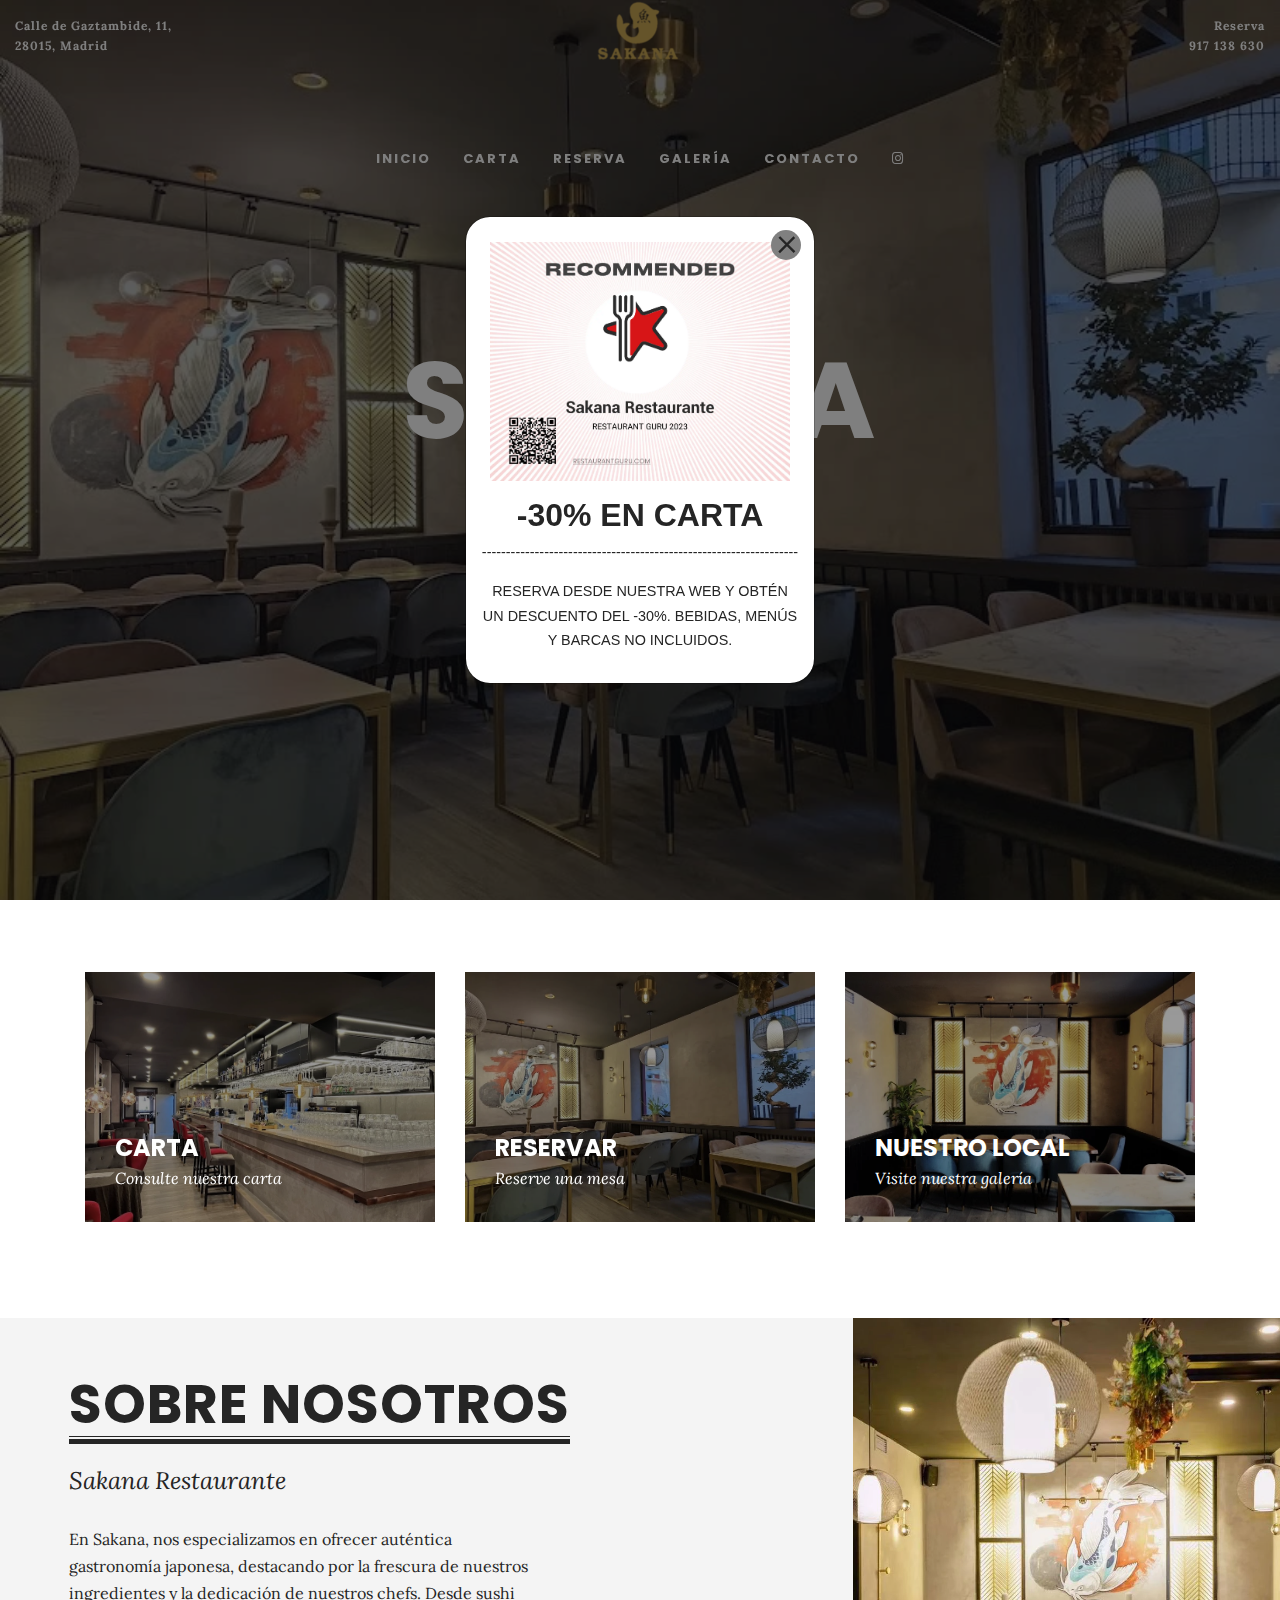
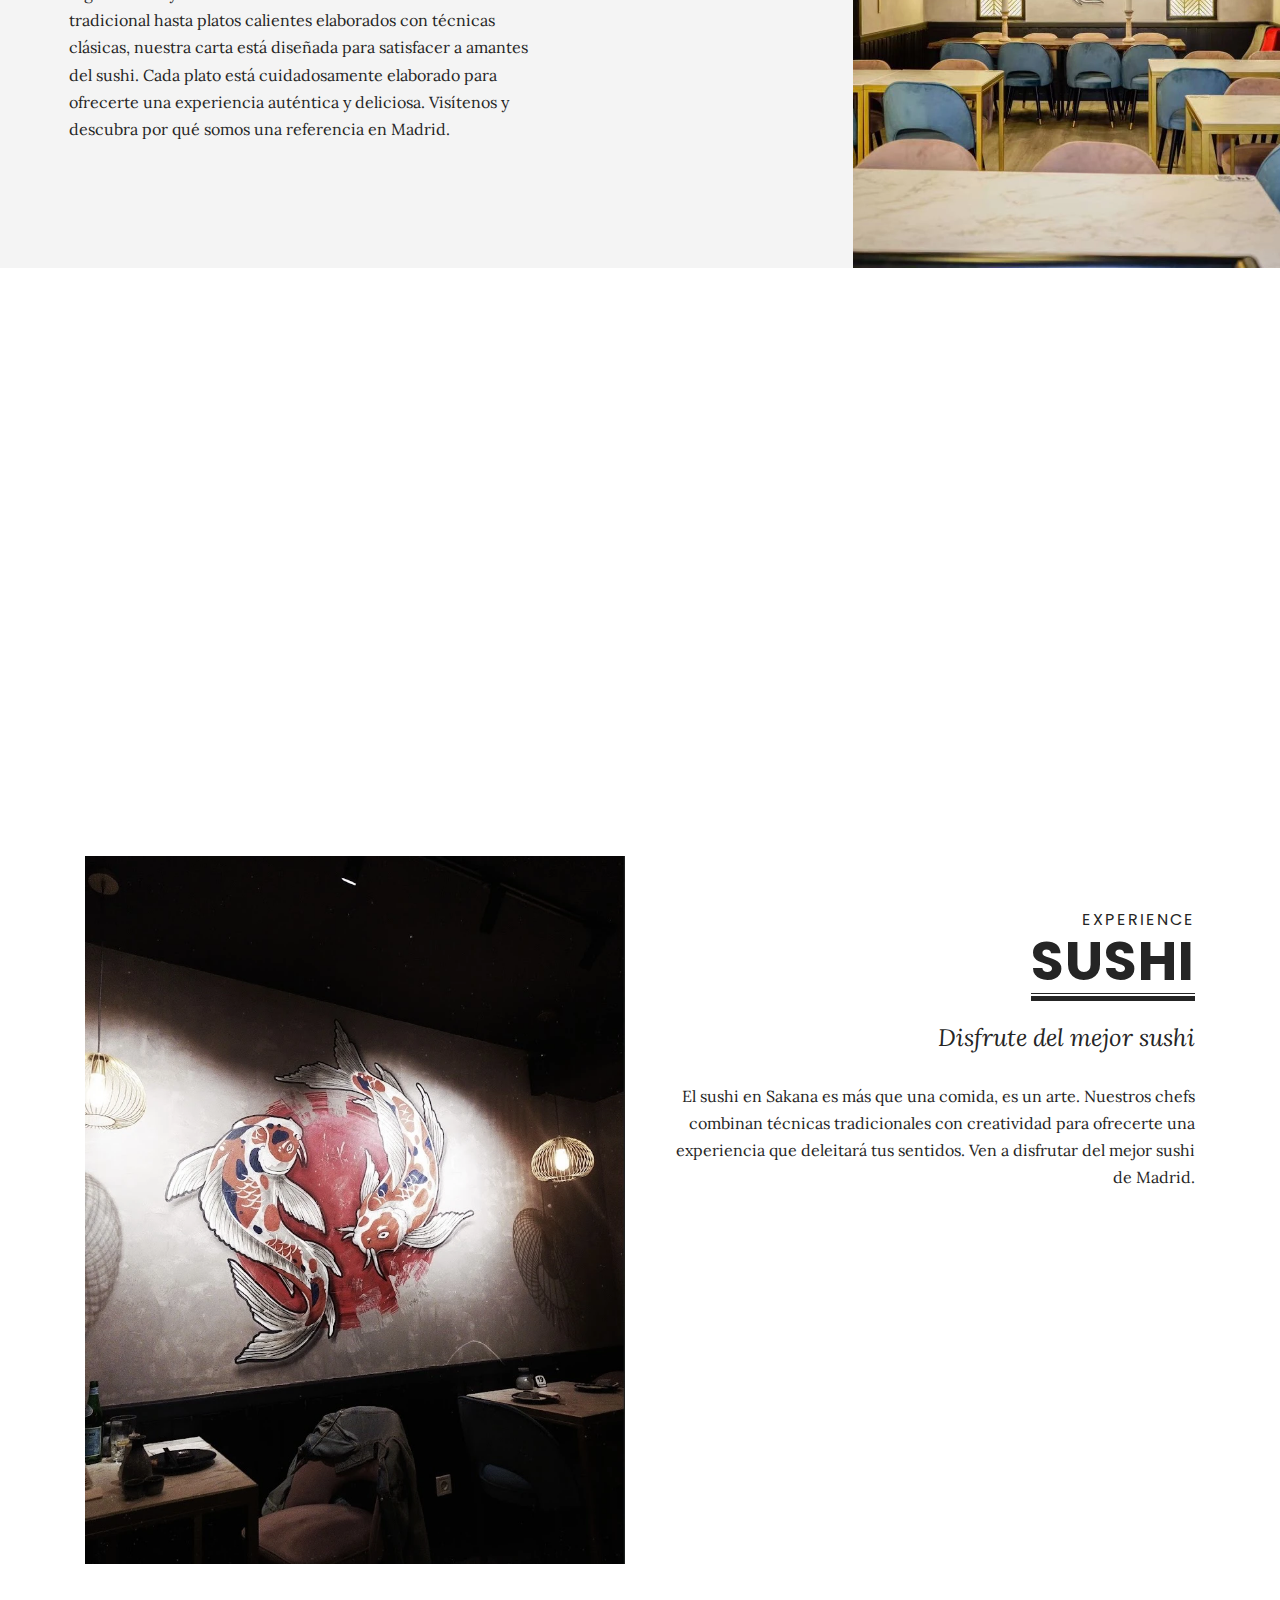
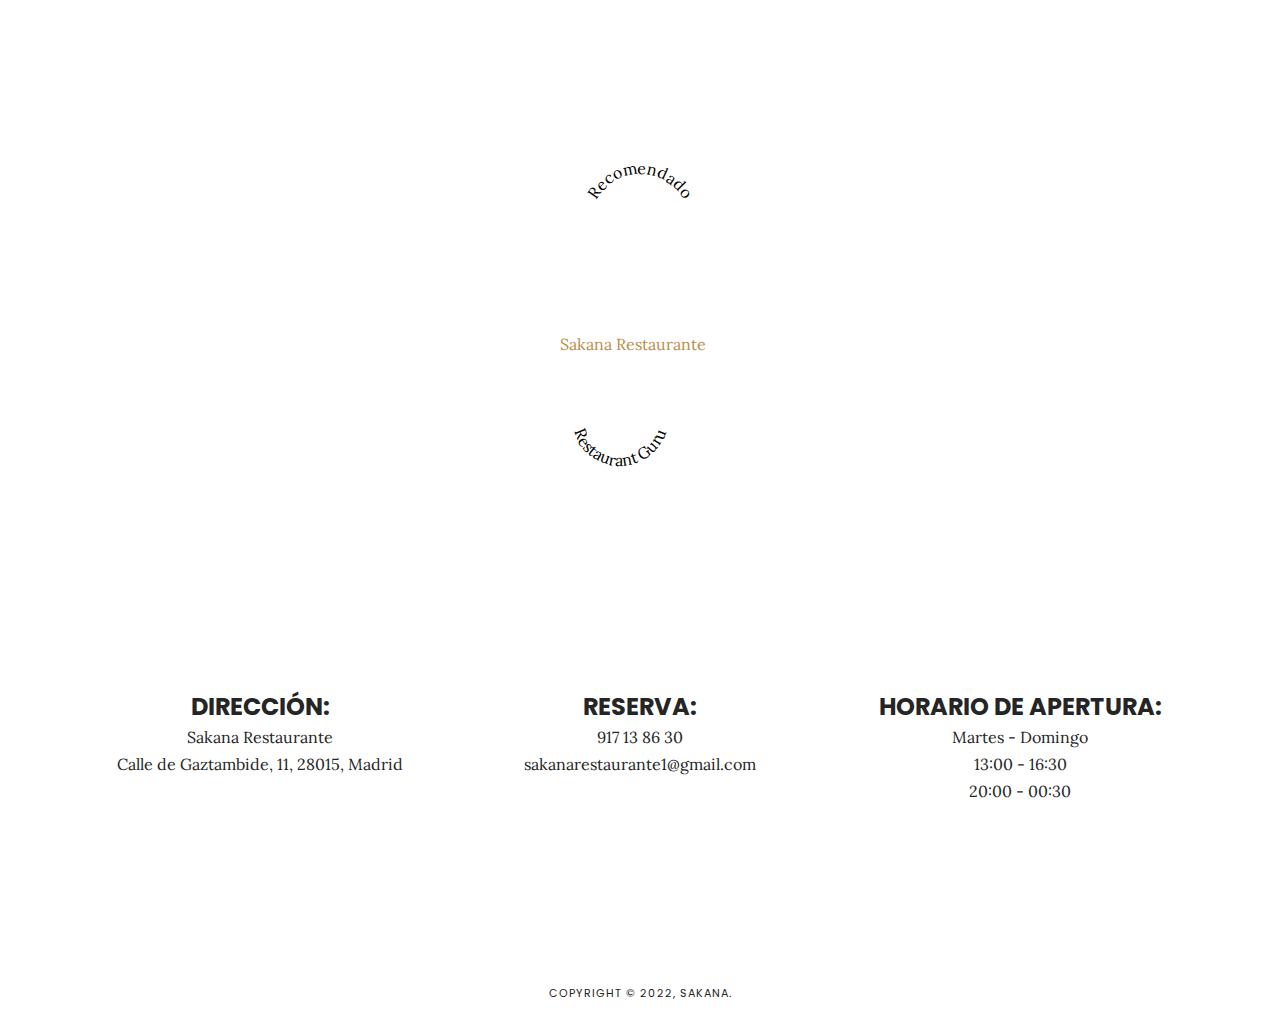
<file: index.html>
<!DOCTYPE html>
<html lang="en-US">
  <head>
    <!-- 
		  Sets character encoding to UTF-8 for universal character support.
		  Ensures the webpage is scaled correctly on all devices via the viewport meta tag.
		  "noodp" is a directive telling search engines not to use Open Directory Project data for page titles/descriptions.
		-->
    <meta charset="UTF-8" />
    <meta name="viewport" content="width=device-width, initial-scale=1.0" />
    <title>Inicio</title>
    <meta name="robots" content="noodp" />

    <!-- SEO Keywords -->
    <meta
      name="keywords"
      content="Sakana, Restaurante Sakana, comida japonesa, sushi Madrid, restaurante Madrid, reserva restaurante, cocina japonesa"
    />

    <!-- SEO Description -->
    <meta
      name="description"
      content="Sakana Restaurante, en el corazón de Madrid, te invita a disfrutar de la auténtica cocina japonesa. Desde sushi y sashimi frescos hasta deliciosos poke bowls y ramen, cada plato es una experiencia única. Reserva tu mesa y vive el verdadero sabor de Japón."
    />

    <!-- Favicon -->
    <link rel="icon" href="uploadfile/fav.png" type="image/x-icon" />
    <link rel="shortcut icon" href="uploadfile/fav.png" type="image/x-icon" />

    <!-- 
		  Google Fonts preconnect to load fonts efficiently.
		  "Lora" and "Poppins" are used here.
		-->
    <link rel="preconnect" href="https://fonts.googleapis.com" />
    <link rel="preconnect" href="https://fonts.gstatic.com" crossorigin />
    <link
      href="https://fonts.googleapis.com/css2?family=Lora:ital,wght@0,400;0,700;1,400;1,700&family=Poppins:wght@300;400;500;600;700&display=swap"
      rel="stylesheet"
    />

    <!-- 
		  Bootstrap CSS for responsive design.
		  Make sure "bootstrap.min.css" is available in the "css/bootstrap/css/" folder.
		-->
    <link
      rel="stylesheet"
      id="dina-bootstrap-css-css"
      href="css/bootstrap/css/bootstrap.min.css"
      type="text/css"
      media="all"
    />

    <!-- 
		  Font Awesome icons for social icons and other iconography.
		-->
    <link
      rel="stylesheet"
      id="dina-font-awesome-css"
      href="css/fontawesome/css/font-awesome.min.css"
      type="text/css"
      media="all"
    />

    <!-- 
		  Main CSS file containing custom styling.
		-->
    <link
      rel="stylesheet"
      id="dina-style-css-css"
      href="style.css"
      type="text/css"
      media="all"
    />
  </head>

  <!-- 
    The body has a class "body-header1" which may apply specific styling from style.css 
  -->
  <body class="body-header1">
    <!-- 
      Loader wrapper that displays a loading animation until the page is fully loaded.
    -->
    <div class="loader-wrapper">
      <div class="loader">
        <div class="dot"></div>
        <div class="dot"></div>
        <div class="dot"></div>
      </div>
    </div>

    <!-- 
      MOBILE MENU
      This is a mask overlay containing the mobile navigation menu.
    -->
    <div class="mask-nav-2">
      <!-- MENU -->
      <nav class="navbar navbar-2 nav-mobile">
        <div class="nav-holder nav-holder-2">
          <ul id="menu-menu-2" class="menu-nav-2">
            <li class="menu-item"><a href="index.html">Inicio </a></li>
            <li class="menu-item"><a href="carta.html">Carta</a></li>
            <li class="menu-item"><a href="reservation.html">Reserva</a></li>
            <li class="menu-item"><a href="gallery.html">Galería</a></li>
            <li class="menu-item"><a href="contact.html">Contacto</a></li>
            <li>
              <a
                class="social-instagram"
                href="https://www.instagram.com/sakanamadrid/?hl=es"
                target="_blank"
                ><i class="fab fa-instagram"></i
              ></a>
            </li>
          </ul>
        </div>
      </nav>
      <!-- /MENU -->

      <!-- RIGHT SIDE (Contact Info) -->
      <div class="rightside-nav-2">
        <h3>Reserva</h3>
        <ul class="right-side-contact">
          <li>
            <label>Dirección:</label>
            Calle de Gaztambide, 11, 28015, Madrid
          </li>
          <li>
            <label>Número de teléfono:</label>
            917 138 630
          </li>
          <li>
            <label>Correo electrónico:</label>
            sakanarestaurante1@gmail.com
          </li>
        </ul>
      </div>
      <!-- /RIGHT SIDE -->
    </div>
    <!-- /MOBILE MENU -->

    <!-- HEADER -->
    <header id="header-1">
      <div class="headerWrap-1">
        <nav class="navbar-1">
          <!-- TOP LEFT PAGE TEXT (Location) -->
          <div class="top-location">
            <span class="info-txt">Calle de Gaztambide, 11, </span>
            <span class="info-txt">28015, Madrid</span>
          </div>

          <!-- TOP RIGHT PAGE TEXT (Reservation) -->
          <div class="book-now">
            <span class="info-txt">Reserva</span>
            <span class="info-txt">917 138 630</span>
          </div>

          <!-- MOBILE BUTTON NAV (Menu Toggle) -->
          <div class="nav-button-holder nav-btn-mobile inactive">
            <span class="menu-txt">MENÚ</span>
            <button type="button" class="nav-button">
              <span class="icon-bar"></span>
            </button>
          </div>

          <!-- NAVIGATION CONTENT -->
          <div class="nav-content-1">
            <!-- LOGO -->
            <div class="logo-1">
              <a href="index.html"
                ><img class="img-fluid" src="uploadfile/logo.png" alt=""
              /></a>
            </div>

            <!-- MENU (Desktop) -->
            <div class="nav-holder nav-holder-1 nav-holder-desktop">
              <ul id="menu-menu-1" class="menu-nav menu-nav-1">
                <li class="menu-item"><a href="index.html">Inicio</a></li>
                <li class="menu-item">
                  <a href="carta.html">Carta</a>
                </li>
                <li class="menu-item">
                  <a href="reservation.html">Reserva</a>
                </li>
                <li class="menu-item"><a href="gallery.html">Galería</a></li>
                <li class="menu-item"><a href="contact.html">Contacto</a></li>
                <li>
                  <a
                    class="social-instagram"
                    href="https://www.instagram.com/sakanamadrid/?hl=es"
                    target="_blank"
                    ><i class="fab fa-instagram"></i
                  ></a>
                </li>
              </ul>
            </div>
            <!-- /MENU -->
          </div>
        </nav>
      </div>
      <!-- /headerWrap -->
    </header>
    <!-- /HEADER -->

    <!-- HOME SLIDER -->
    <div class="slider-container">
      <!-- 
        Uses Owl Carousel plugin with images set as background images.
      -->
      <div class="owl-carousel owl-theme home-slider">
        <!-- SLIDER ITEM 1 -->
        <div class="slider-post slider-item-box-bkg">
          <div
            class="slider-img"
            style="background-image: url('Foto/IMG_5033.webp')"
          ></div>
          <div class="slider-caption">
            <div class="slider-text">
              <h1>SAKANA</h1>
              <p>
                <a href="reservation.html" class="view-more more-white"
                  >Reservar una mesa</a
                >
              </p>
            </div>
          </div>
        </div>
        <!-- /SLIDER ITEM 1 -->

        <!-- SLIDER ITEM 2 -->
        <div class="slider-post slider-item-box-bkg">
          <div
            class="slider-img"
            style="background-image: url('Foto/IMG_5050.webp')"
          ></div>
          <div class="slider-caption">
            <div class="slider-text">
              <h1>SAKANA</h1>
              <p>
                <a href="reservation.html" class="view-more more-white"
                  >Reservar una mesa</a
                >
              </p>
            </div>
          </div>
        </div>
        <!-- /SLIDER ITEM 2 -->

        <!-- SLIDER ITEM 3 -->
        <div class="slider-post slider-item-box-bkg">
          <div
            class="slider-img"
            style="background-image: url('Foto/IMG_5049.webp')"
          ></div>
          <div class="slider-caption">
            <div class="slider-text">
              <h1>SAKANA</h1>
              <p>
                <a href="reservation.html" class="view-more more-white"
                  >Reservar una mesa</a
                >
              </p>
            </div>
          </div>
        </div>
        <!-- /SLIDER ITEM 3 -->
      </div>
    </div>
    <!-- /HOME SLIDER -->

    <!-- SECTION 1 -->
    <section id="home-content-1" class="home-widget">
      <div class="container">
        <div class="row">
          <!-- FEATURED ITEM 1 -->
          <div class="col-md-4">
            <div class="home-featured-item">
              <div
                class="home-featured-img"
                style="background-image: url('Foto/IMG_5032.webp')"
              ></div>
              <a href="carta.html">
                <div class="grid-overlay"></div>
                <div class="featured-item-content">
                  <h5>Carta</h5>
                  <div class="featured-short-desc">Consulte nuestra carta</div>
                </div>
              </a>
            </div>
          </div>
          <!-- /FEATURED ITEM 1 -->

          <!-- FEATURED ITEM 2 -->
          <div class="col-md-4">
            <div class="home-featured-item">
              <div
                class="home-featured-img"
                style="background-image: url('Foto/IMG_5033.webp')"
              ></div>
              <a href="reservation.html">
                <div class="grid-overlay"></div>
                <div class="featured-item-content">
                  <h5>Reservar</h5>
                  <div class="featured-short-desc">Reserve una mesa</div>
                </div>
              </a>
            </div>
          </div>
          <!-- /FEATURED ITEM 2 -->

          <!-- FEATURED ITEM 3 -->
          <div class="col-md-4">
            <div class="home-featured-item no-margin">
              <div
                class="home-featured-img"
                style="background-image: url('Foto/IMG_5034.webp')"
              ></div>
              <a href="gallery.html">
                <div class="grid-overlay"></div>
                <div class="featured-item-content">
                  <h5>Nuestro local</h5>
                  <div class="featured-short-desc">Visite nuestra galería</div>
                </div>
              </a>
            </div>
          </div>
          <!-- /FEATURED ITEM 3 -->
        </div>
      </div>
    </section>
    <!-- /SECTION 1 -->

    <!-- SECTION 2 (About Us) -->
    <section id="home-content-2" class="home-about-2">
      <div class="row no-margin">
        <!-- TEXT CONTENT -->
        <div class="col-lg-8 col-md-6">
          <div class="about-2-content">
            <h2 class="home-subtitle"></h2>
            <h1 class="home-title margin-b24 title-headline">Sobre nosotros</h1>
            <div class="title-style-1">Sakana Restaurante</div>

            <div class="row">
              <div class="col-lg-8">
                <p>
                  En Sakana, nos especializamos en ofrecer auténtica gastronomía
                  japonesa, destacando por la frescura de nuestros ingredientes
                  y la dedicación de nuestros chefs. Desde sushi tradicional
                  hasta platos calientes elaborados con técnicas clásicas,
                  nuestra carta está diseñada para satisfacer a amantes del
                  sushi. Cada plato está cuidadosamente elaborado para ofrecerte
                  una experiencia auténtica y deliciosa. Visítenos y descubra
                  por qué somos una referencia en Madrid.
                </p>
              </div>
            </div>
          </div>
        </div>
        <!-- /TEXT CONTENT -->

        <!-- IMAGE CONTENT -->
        <div class="col-lg-4 col-md-6 no-padding">
          <div class="home-featured-item-2">
            <div
              class="home-featured-img-2"
              style="background-image: url('Foto/IMG_5054.webp')"
            ></div>
          </div>
        </div>
        <!-- /IMAGE CONTENT -->
      </div>
    </section>
    <!-- /SECTION 2 -->

    <!-- SECTION 4 (Parallax Reservation Info) -->
    <!-- 
      A parallax background effect is achieved by setting a fixed background image 
      and different scrolling speed than the rest of the page.
    -->
    <section
      class="home-widget parallax"
      style="background-image: url('Foto/IMG_5030.webp')"
    >
      <div class="parallax-content">
        <div class="container">
          <div class="row">
            <div class="col-md-12 alignc">
              <h2 class="home-subtitle">Reserva una mesa</h2>
              <h1 class="home-title title-headline margin-b24">
                Horario de apertura
              </h1>
              <p>
                Martes - Domingo <br />
                13:00 - 16:30 <br />
                20:00 - 00:30
              </p>
              <a class="view-more more-white margin-t36" href="reservation.html"
                >Reservar</a
              >
            </div>
          </div>
        </div>
      </div>
    </section>
    <!-- /SECTION 4 -->

    <!-- SECTION 5 (Sushi Experience) -->
    <section id="home-wine" class="home-widget">
      <div class="container">
        <div class="row">
          <div class="col-md-12">
            <div class="row">
              <!-- IMAGE -->
              <div class="col-md-6">
                <img class="img-fluid" src="Foto/IMG_5035.webp" alt="about-6" />
              </div>
              <!-- /IMAGE -->

              <!-- TEXT -->
              <div class="col-md-6 padding-tb54 alignr">
                <h2 class="home-subtitle">Experience</h2>
                <h1 class="home-title title-headline margin-b24">Sushi</h1>
                <div class="title-style-1">Disfrute del mejor sushi</div>
                <p>
                  El sushi en Sakana es más que una comida, es un arte. Nuestros
                  chefs combinan técnicas tradicionales con creatividad para
                  ofrecerte una experiencia que deleitará tus sentidos. Ven a
                  disfrutar del mejor sushi de Madrid.
                </p>
              </div>
              <!-- /TEXT -->
            </div>
          </div>
        </div>
      </div>
    </section>
    <!-- /SECTION 5 -->

    <!-- SECTION 6 (Parallax Section with Recommendation Badge) -->
    <section
      class="home-widget parallax"
      style="background-image: url('Foto/IMG_5056.webp')"
    >
      <div class="parallax-content">
        <div class="container">
          <div class="row">
            <div class="col-md-12">
              <!-- 
                Recommendation widget from Restaurant Guru 
              -->
              <div
                style="
                  display: flex;
                  justify-content: center;
                  align-items: center;
                "
              >
                <link
                  href="https://awards.infcdn.net/circle_v2.css"
                  rel="stylesheet"
                />
                <div
                  id="circle_v2"
                  onclick="if(event.target.nodeName.toLowerCase() != 'a') {window.open(this.querySelector('.sq_center').href);return 0;}"
                  class=""
                >
                  <div class="arc-heading">
                    <svg
                      xmlns="http://www.w3.org/2000/svg"
                      xmlns:xlink="http://www.w3.org/1999/xlink"
                      width="160px"
                      height="160px"
                      viewBox="0 0 160 160"
                    >
                      <defs>
                        <path
                          id="heading-arc"
                          d="M 30 80 a 50 50 0 1 1 100 0"
                        ></path>
                      </defs>
                      <text
                        class="arc-heading_heading"
                        fill="#000"
                        text-anchor="middle"
                      >
                        <textPath startOffset="50%" xlink:href="#heading-arc">
                          Recomendado
                        </textPath>
                      </text>
                    </svg>
                  </div>
                  <div class="sq_year">2023</div>
                  <a href=" " class="sq_center f14" target="_blank"
                    >Sakana Restaurante</a
                  >
                  <div class="arc-heading arc-headingbottom">
                    <svg
                      xmlns="http://www.w3.org/2000/svg"
                      xmlns:xlink="http://www.w3.org/1999/xlink"
                      width="120px"
                      height="120px"
                      viewBox="0 0 120 120"
                    >
                      <defs>
                        <path
                          id="subheading-arc"
                          d="M 12 60 a 48 48 0 0 0 96 0"
                        ></path>
                      </defs>
                      <text
                        class="arc-heading_subheading"
                        fill="#000"
                        text-anchor="middle"
                      >
                        <textPath
                          startOffset="50%"
                          xlink:href="#subheading-arc"
                        >
                          <a href="https://restaurantguru.com" target="_blank">
                            Restaurant Guru
                          </a>
                        </textPath>
                      </text>
                    </svg>
                  </div>
                </div>
              </div>
            </div>
            <!-- /col-md-12 -->
          </div>
          <!-- /row -->
        </div>
        <!-- /container -->
      </div>
      <!-- /parallax-content -->
    </section>
    <!-- /SECTION 6 -->

    <!-- FOOTER -->
    <footer>
      <div class="container">
        <!-- ROW -->
        <div class="row alignc">
          <!-- FOOTER COLUMN 1 (Address) -->
          <div class="col-md-4">
            <div class="footer-content">
              <h5>DIRECCIÓN:</h5>
              <p>
                Sakana Restaurante <br />
                Calle de Gaztambide, 11, 28015, Madrid
              </p>
            </div>
          </div>

          <!-- FOOTER COLUMN 2 (Reservation Info) -->
          <div class="col-md-4">
            <div class="footer-content">
              <h5>RESERVA:</h5>
              <p>
                917 13 86 30 <br />
                sakanarestaurante1@gmail.com
              </p>
            </div>
          </div>

          <!-- FOOTER COLUMN 3 (Opening Hours) -->
          <div class="col-md-4">
            <div class="footer-content">
              <h5>HORARIO DE APERTURA:</h5>
              <p>
                Martes - Domingo <br />
                13:00 - 16:30 <br />
                20:00 - 00:30
              </p>
            </div>
          </div>
        </div>
        <!-- /ROW -->

        <!-- FOOTER SOCIAL (Instagram) -->
        <ul class="footer-social">
          <li>
            <a
              class="social-instagram"
              href="https://www.instagram.com/sakanamadrid/?hl=es"
              target="_blank"
              ><i class="fab fa-instagram"></i
            ></a>
          </li>
        </ul>
        <!-- /FOOTER SOCIAL -->

        <!-- FOOTER COPYRIGHT -->
        <div class="copyright">Copyright &copy; 2022, Sakana.</div>
        <!-- /FOOTER COPYRIGHT -->

        <!-- FOOTER SCROLL UP -->
        <div class="scrollup">
          <a class="scrolltop" href="#">
            <i class="fas fa-chevron-up"></i>
          </a>
        </div>
        <!-- /FOOTER SCROLL UP -->
      </div>
    </footer>
    <!-- /FOOTER -->

    <!-- POPUP -->
    <!-- 
      Modal for discount information.
      "modal open" class is controlling the initial visibility in combination with CSS/JS.
    -->
    <a id="open-modal"></a>
    <div id="modal" class="modal open">
      <div class="modal-container">
        <div class="modal-content">
          <img class="imagen" src="uploadfile/guru2023.webp" />
          <h2>-30% EN CARTA</h2>
          <p1
            >------------------------------------------------------------------</p1
          >
          <p>
            RESERVA DESDE NUESTRA WEB Y OBTÉN UN DESCUENTO DEL -30%. BEBIDAS,
            MENÚS Y BARCAS NO INCLUIDOS.
          </p>
        </div>
        <span id="close-modal" class="close-modal">&times</span>
      </div>
    </div>

    <!-- Popup Modal Scripts -->
    <script>
      const btnOpenModal = document.getElementById("open-modal");
      const btnCloseModal = document.getElementById("close-modal");
      const modalElm = document.getElementById("modal");

      btnOpenModal.addEventListener("click", function () {
        modalElm.classList.add("open");
      });

      btnCloseModal.addEventListener("click", function () {
        modalElm.classList.remove("open");
      });
    </script>
    <!-- /POPUP -->

    <!-- LOADER -->
    <!-- 
      Script to hide the loader either after 3.5 seconds 
      or once the page has fully loaded, whichever comes first.
    -->
    <script>
      document.addEventListener("DOMContentLoaded", function () {
        const loaderWrapper = document.querySelector(".loader-wrapper");

        // Hide loader after 3.5 seconds, regardless of page load completion
        const timeoutId = setTimeout(() => {
          loaderWrapper.style.display = "none";
        }, 3500);

        // If the page loads before 3.5 seconds, hide it immediately
        window.onload = function () {
          clearTimeout(timeoutId);
          loaderWrapper.style.display = "none";
        };
      });
    </script>
    <!-- /LOADER -->

    <!-- JS (Include any JS libraries or frameworks below) -->
    <script src="js/jquery.js"></script>
    <script src="js/jquery-migrate.min.js"></script>
    <script src="css/bootstrap/js/popper.min.js"></script>
    <script src="css/bootstrap/js/bootstrap.min.js"></script>
    <script src="js/jquery.easing.min.js"></script>
    <script src="js/jquery.fitvids.js"></script>
    <script src="js/jquery.magnific-popup.min.js"></script>
    <script src="js/owl-carousel/owl.carousel.min.js"></script>

    <!-- MAIN JS (Initialization and custom scripts) -->
    <script src="js/init.js"></script>
  </body>
</html>
</file>
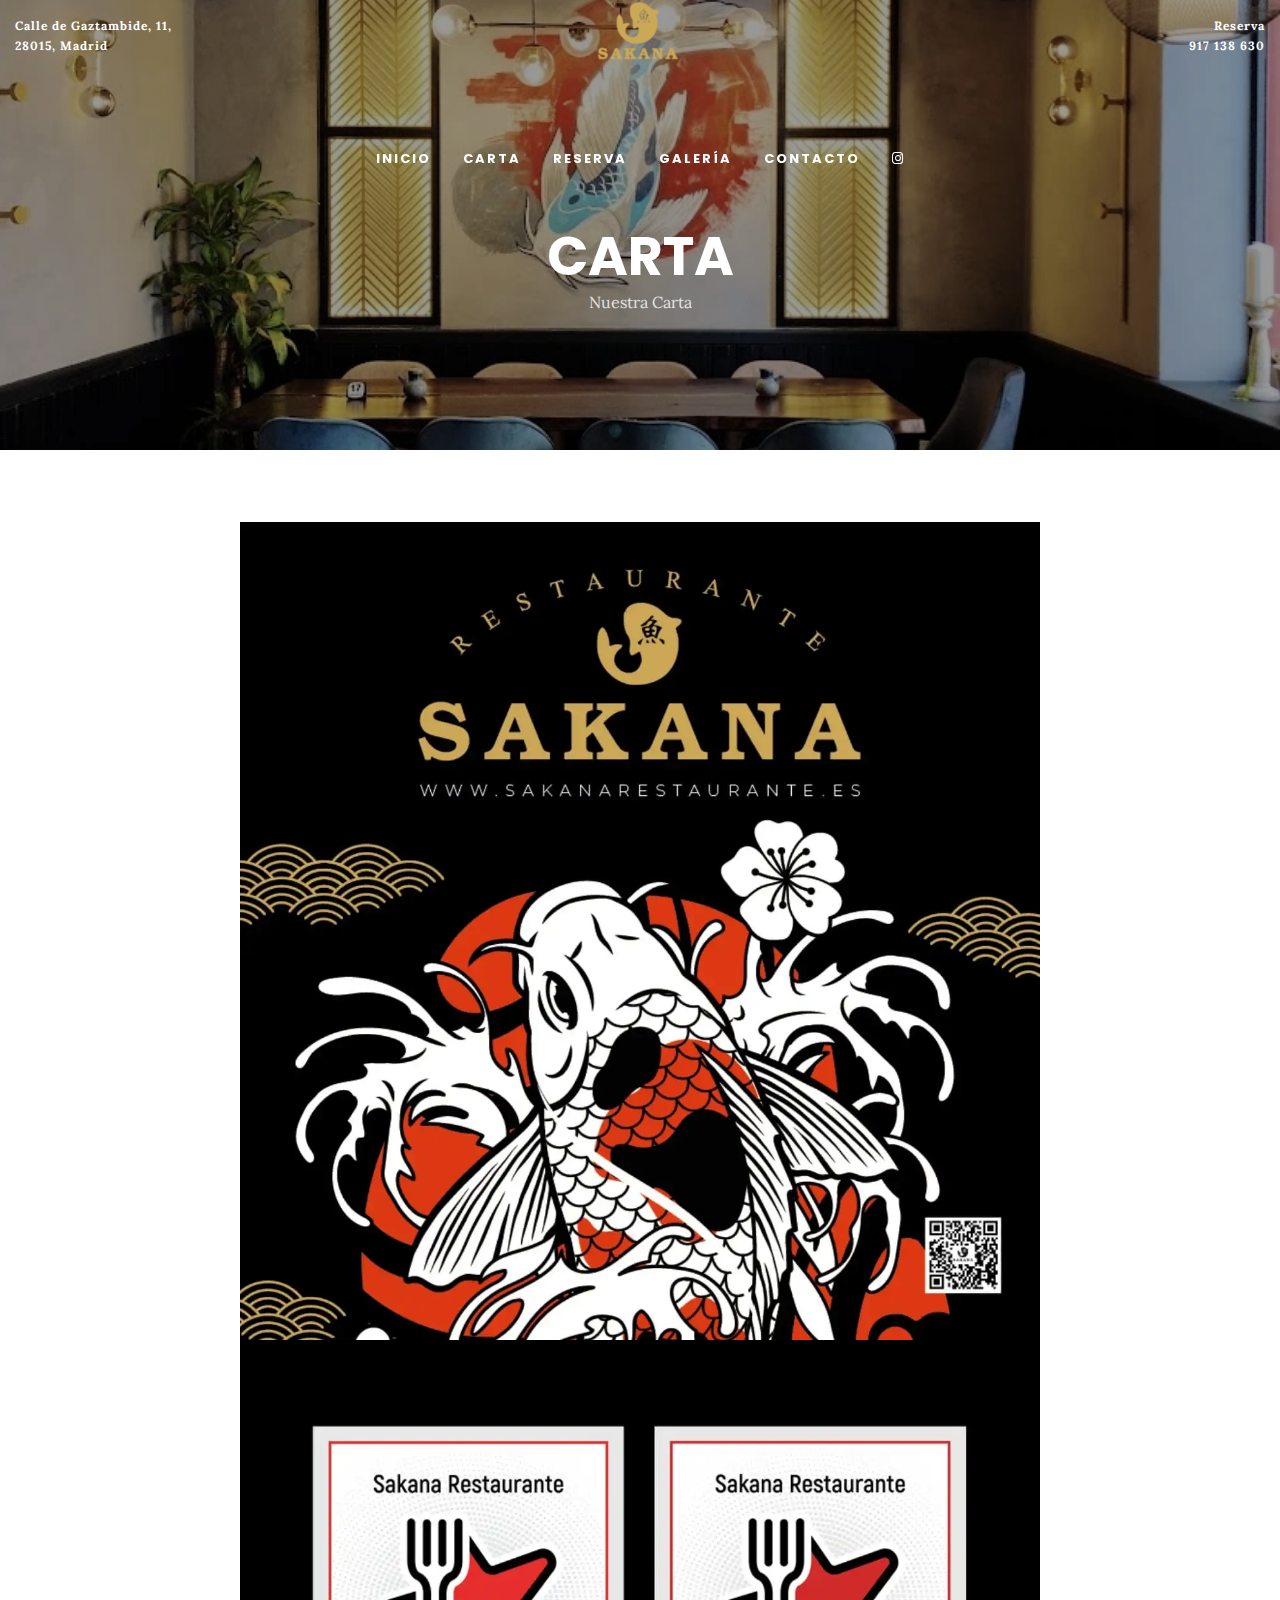
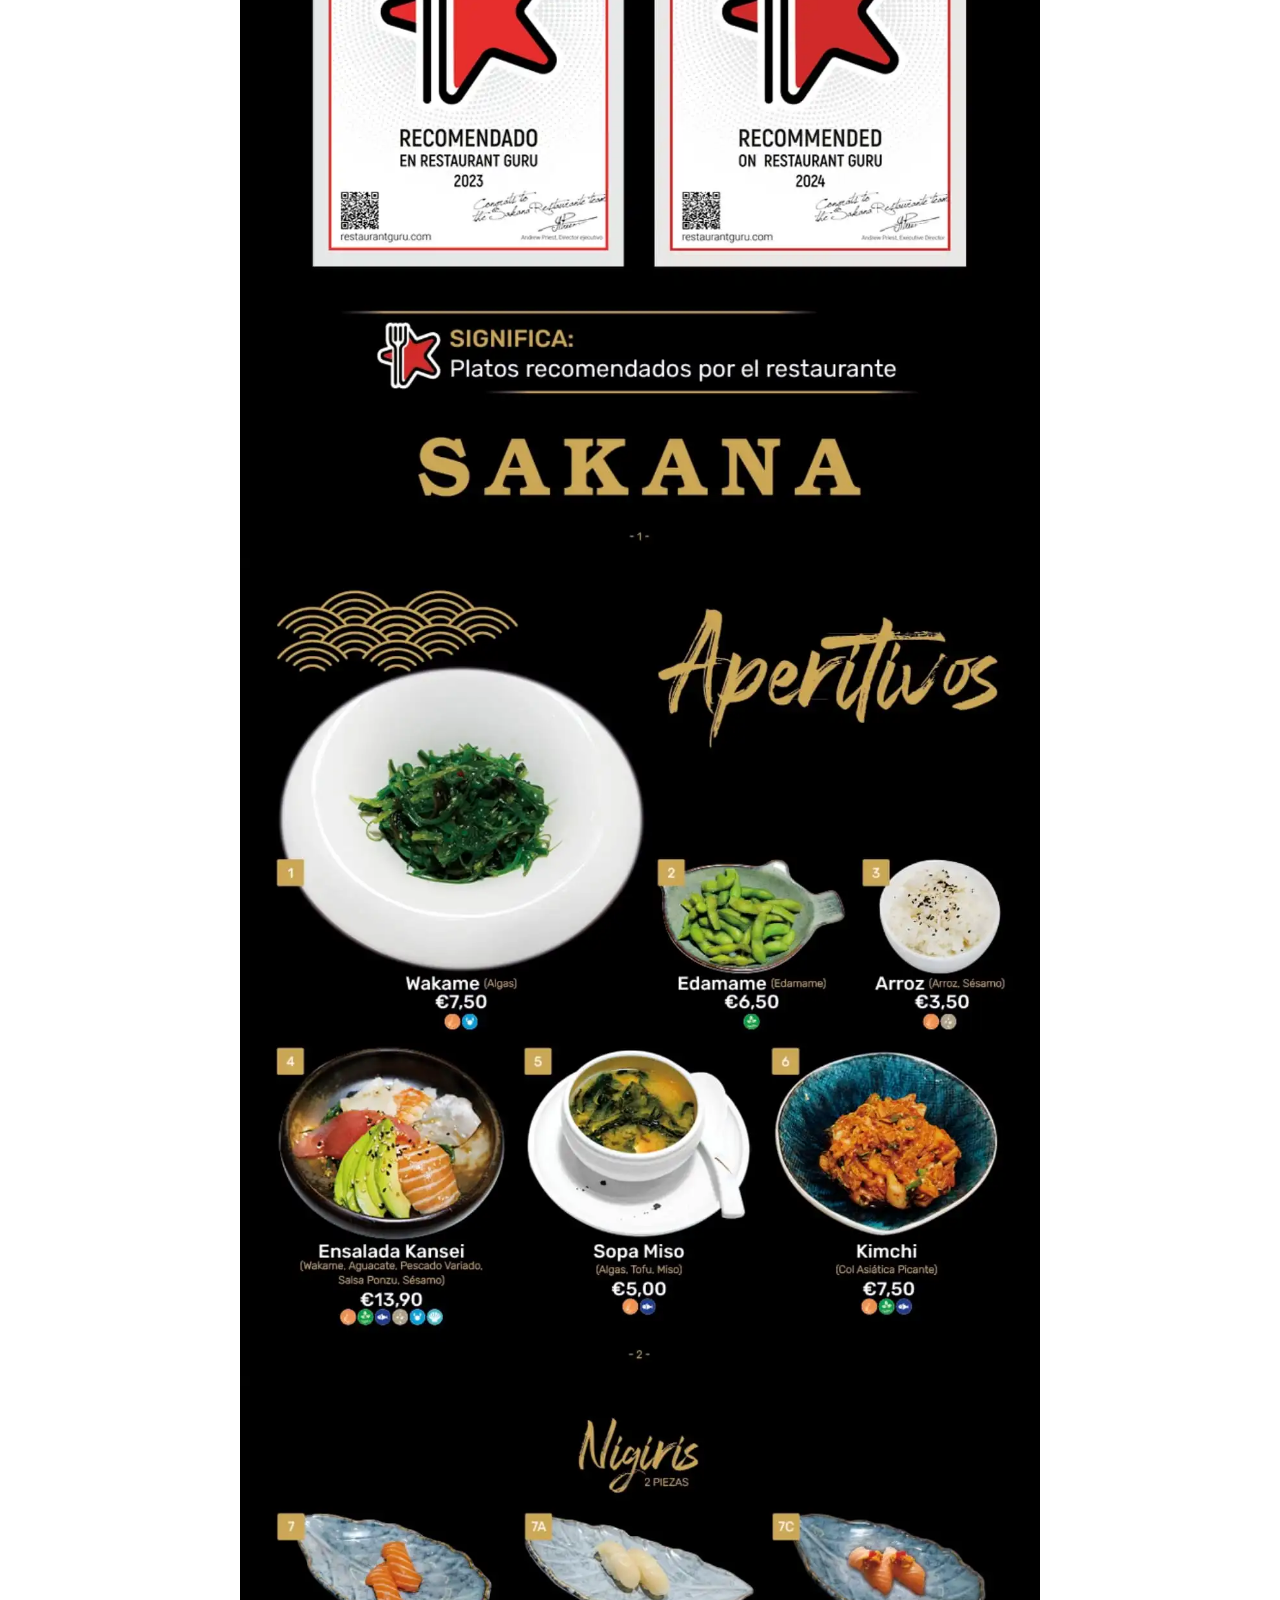
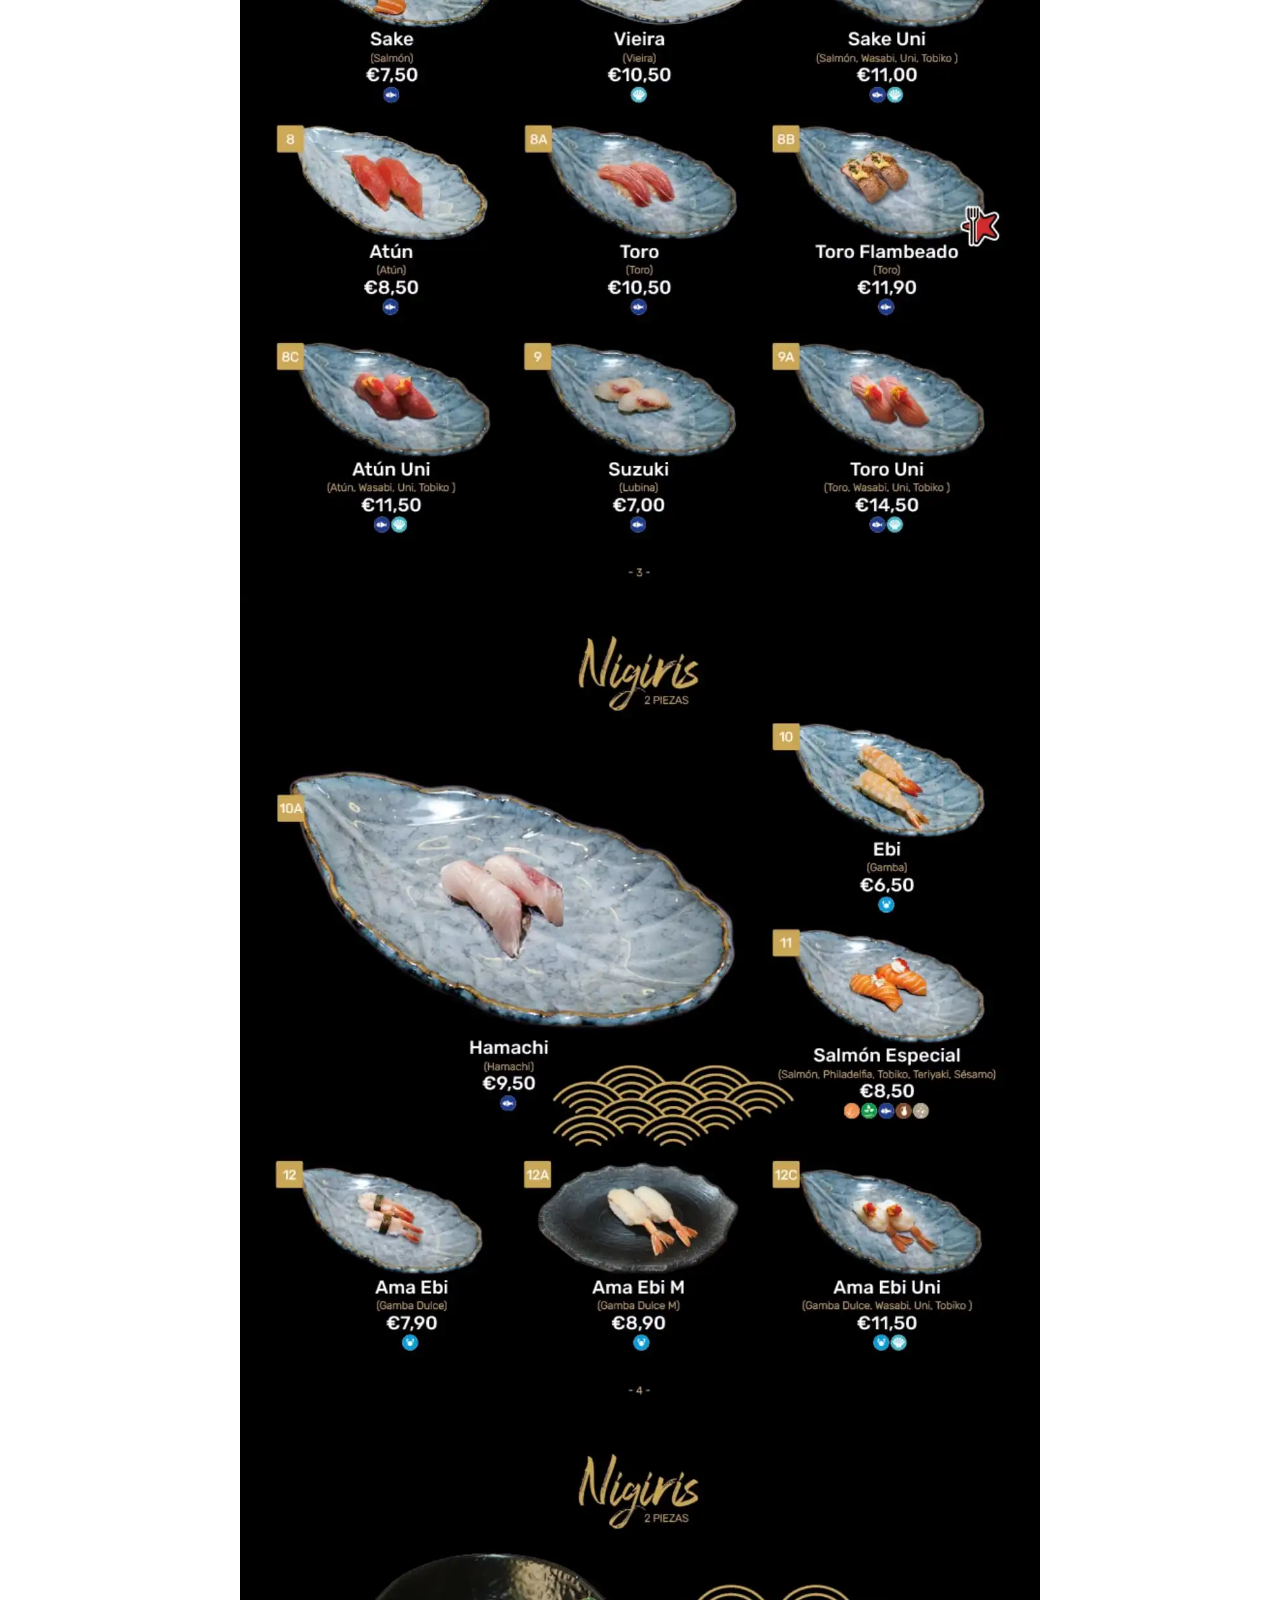
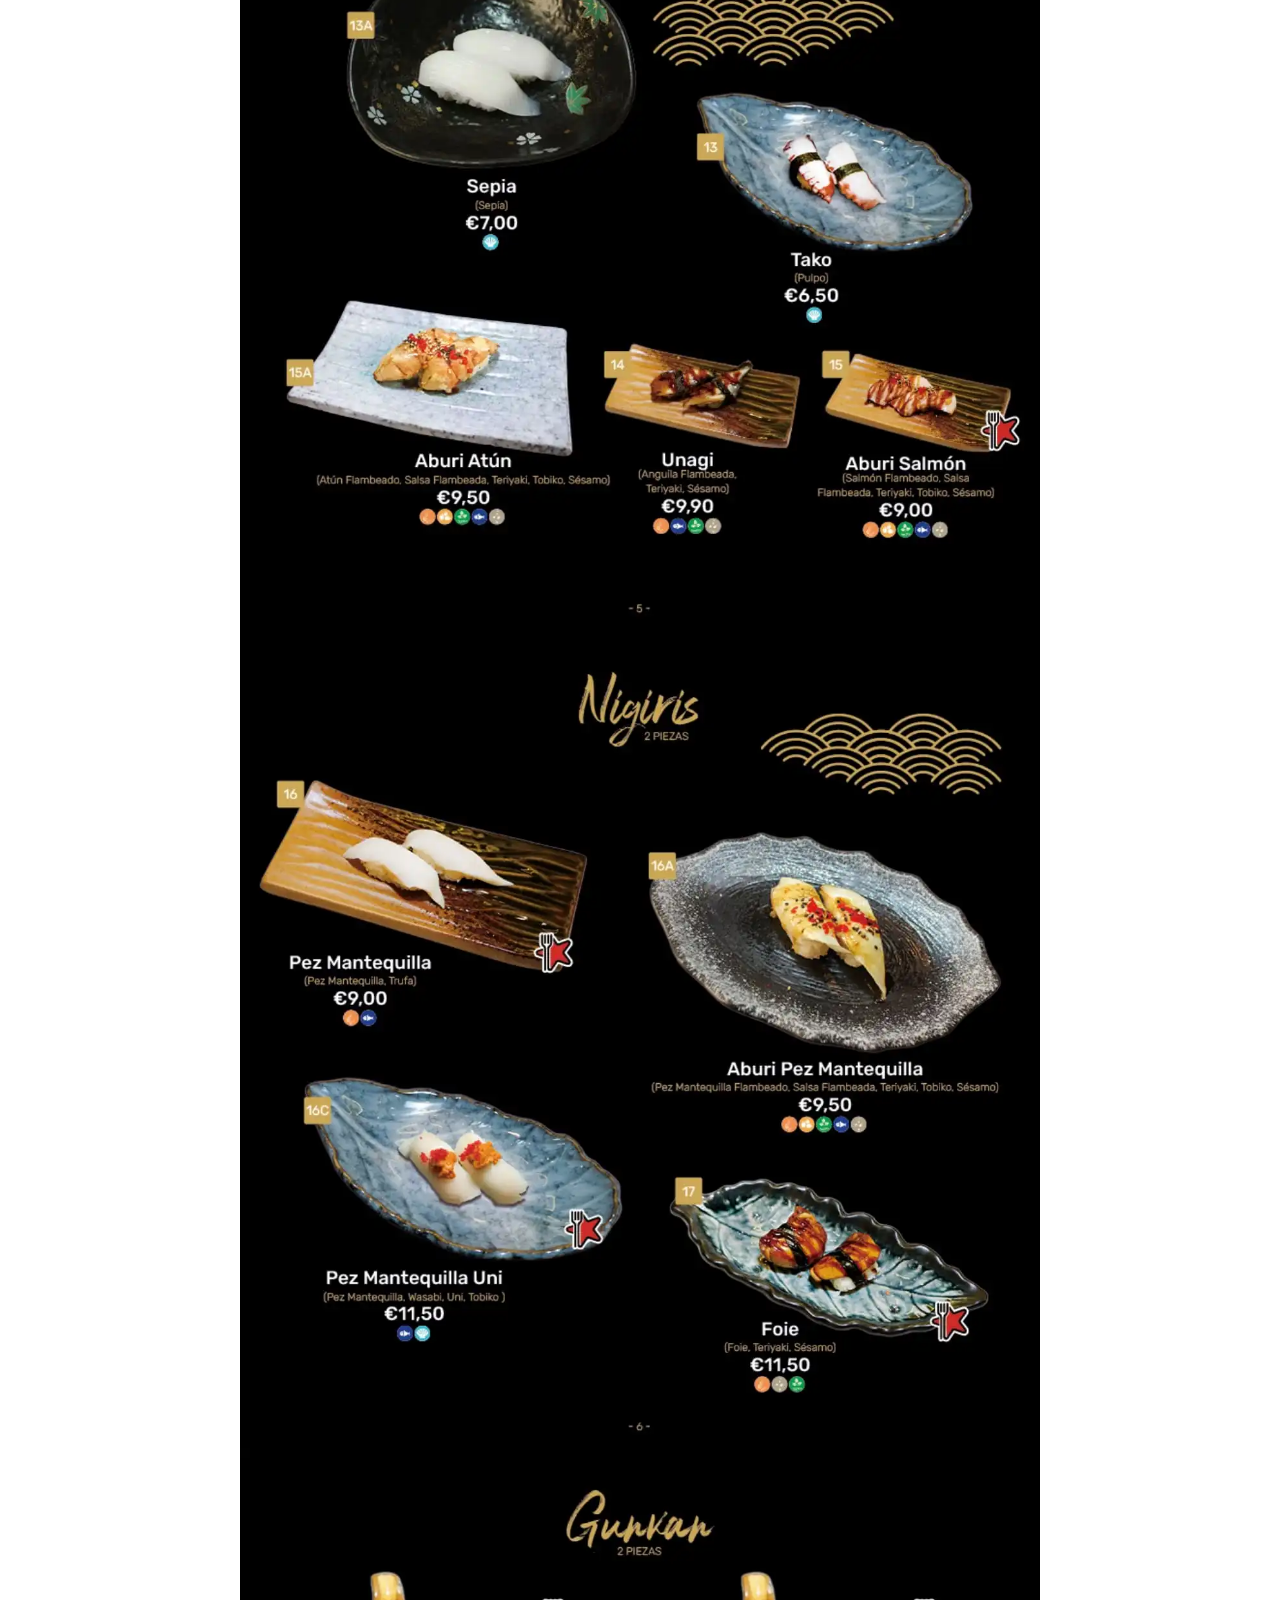
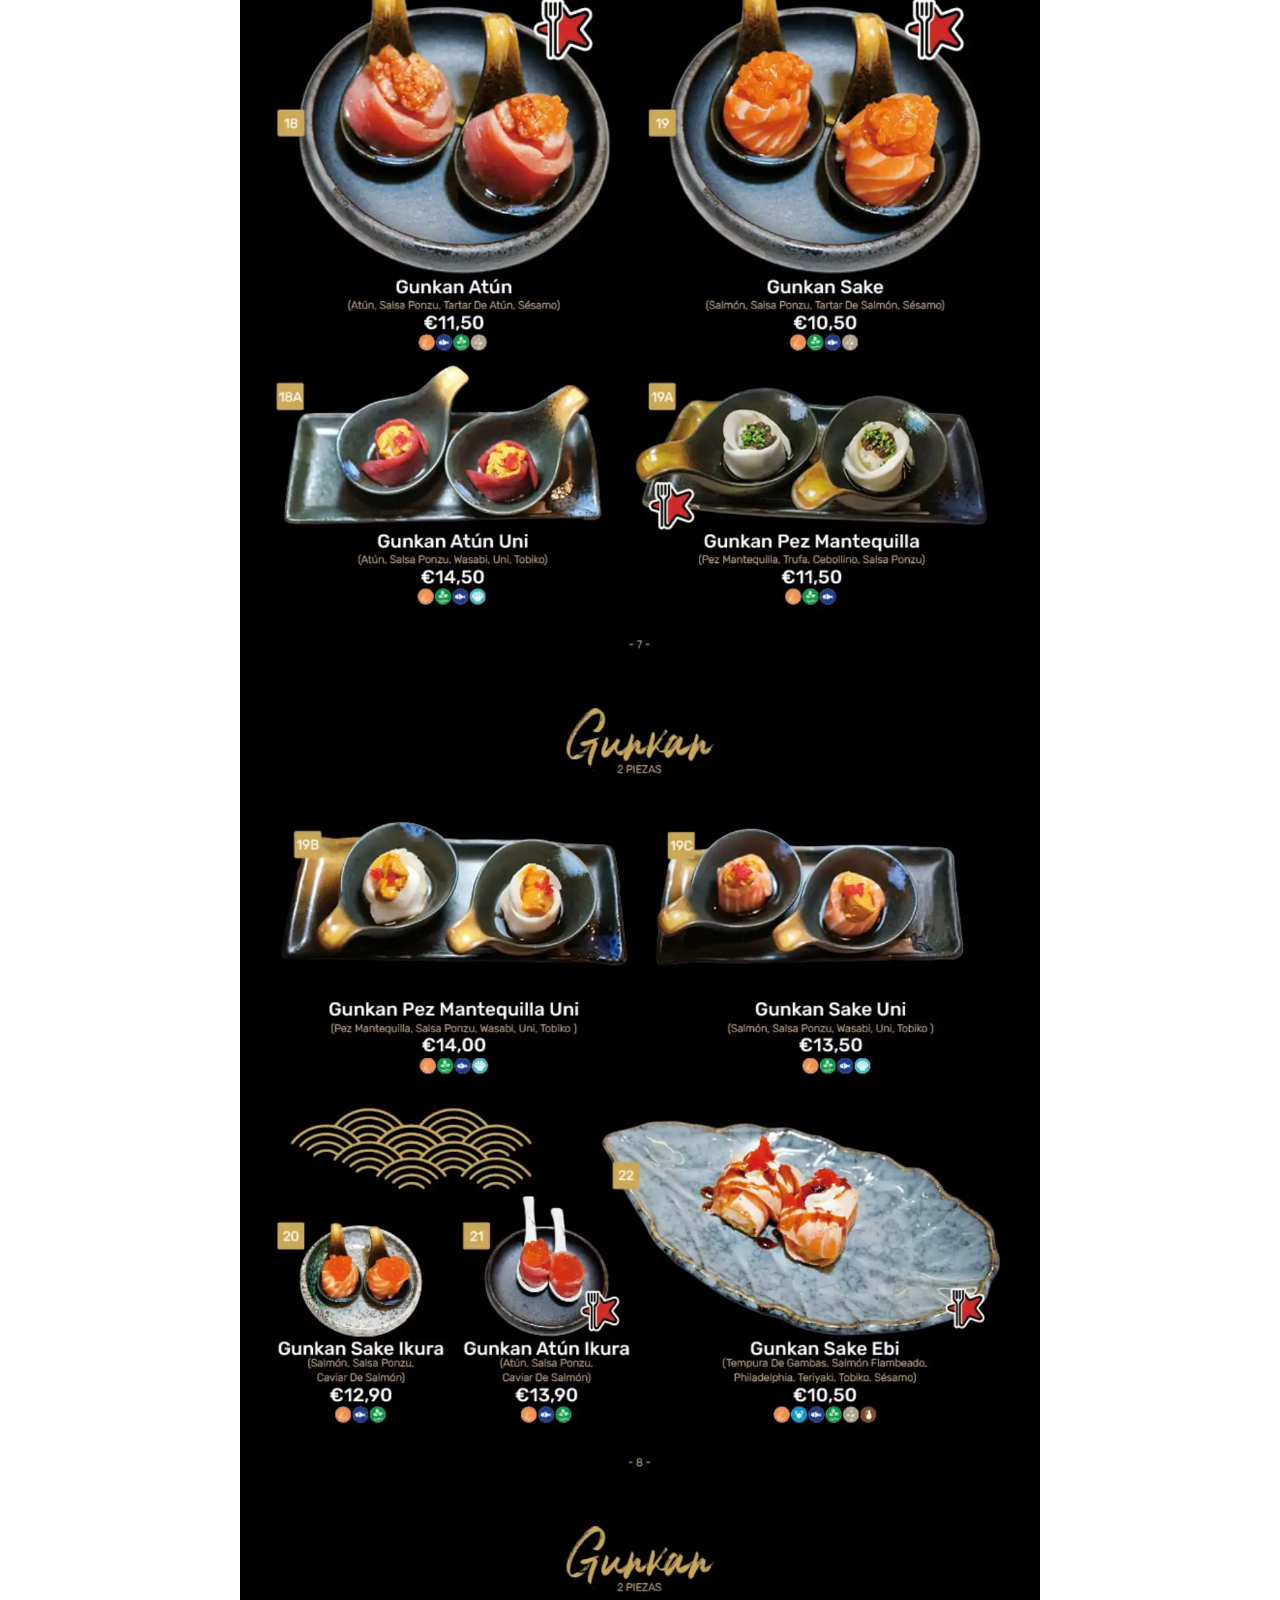
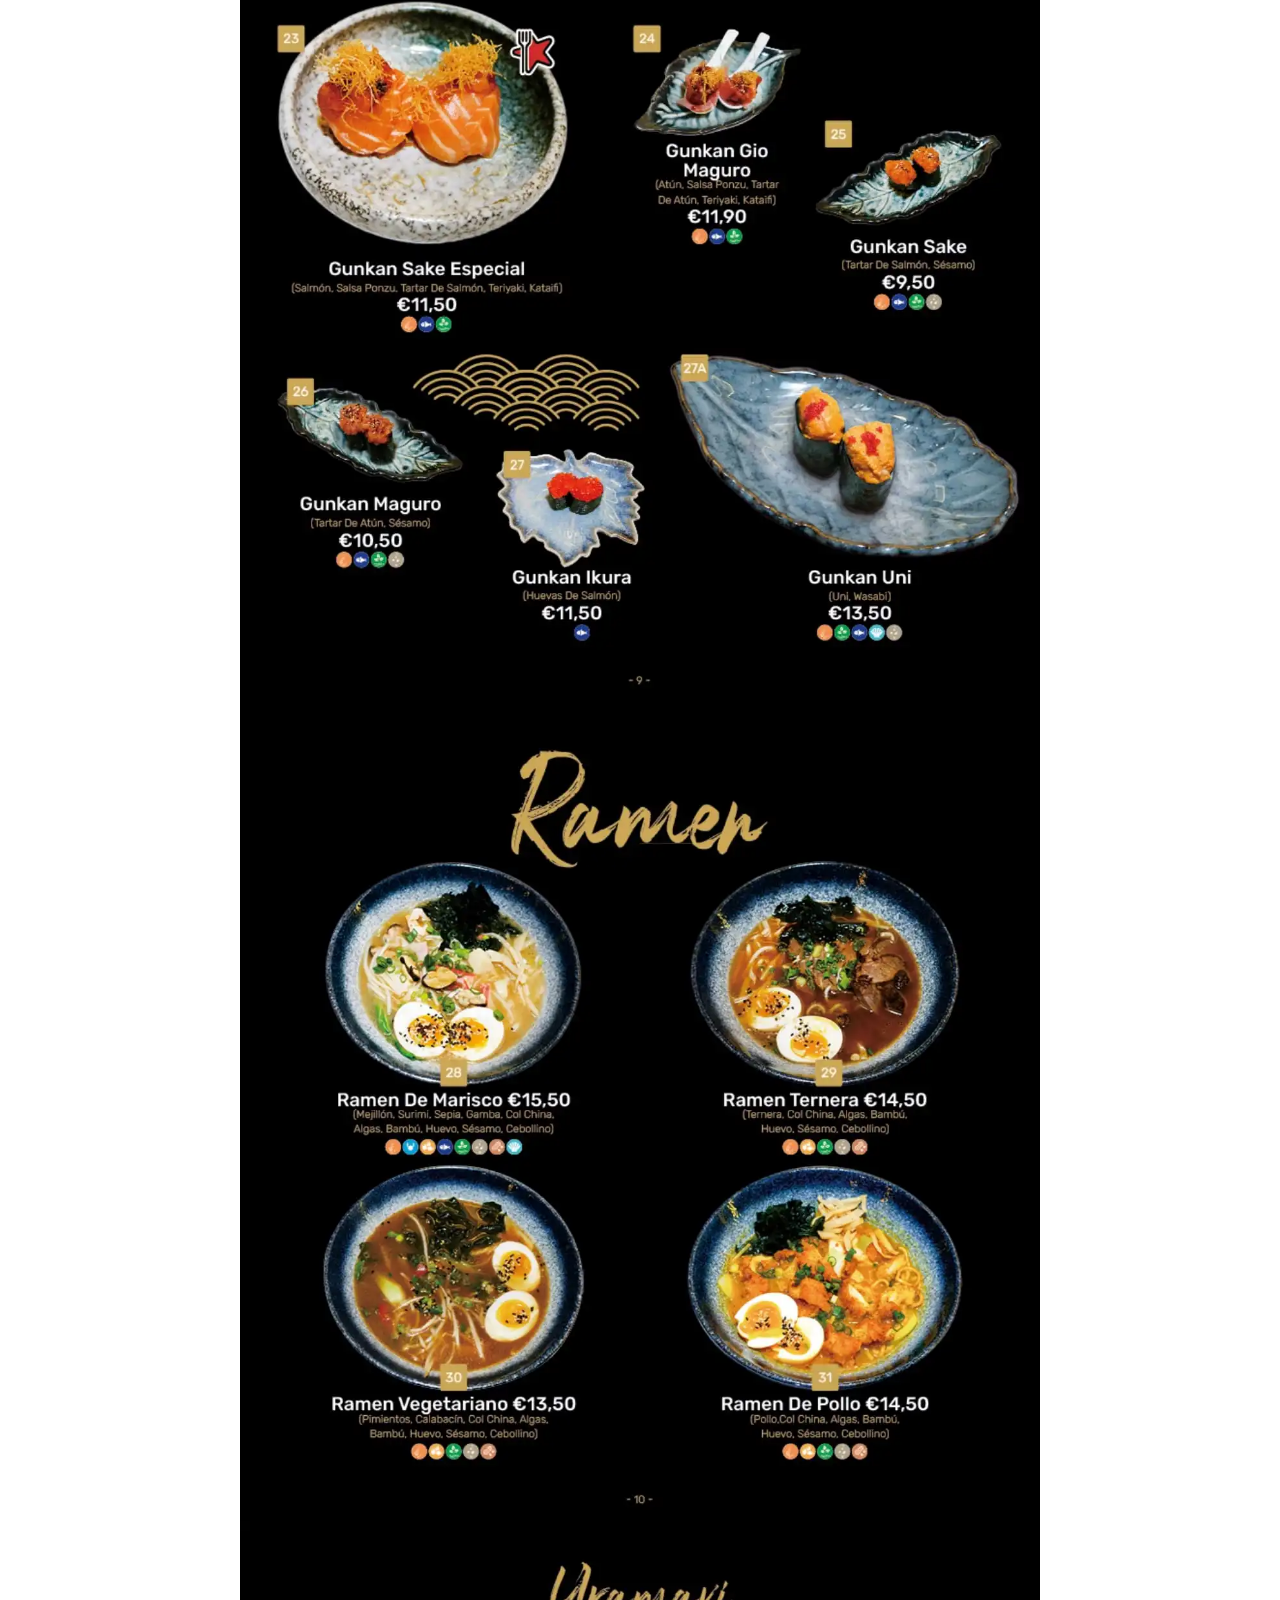
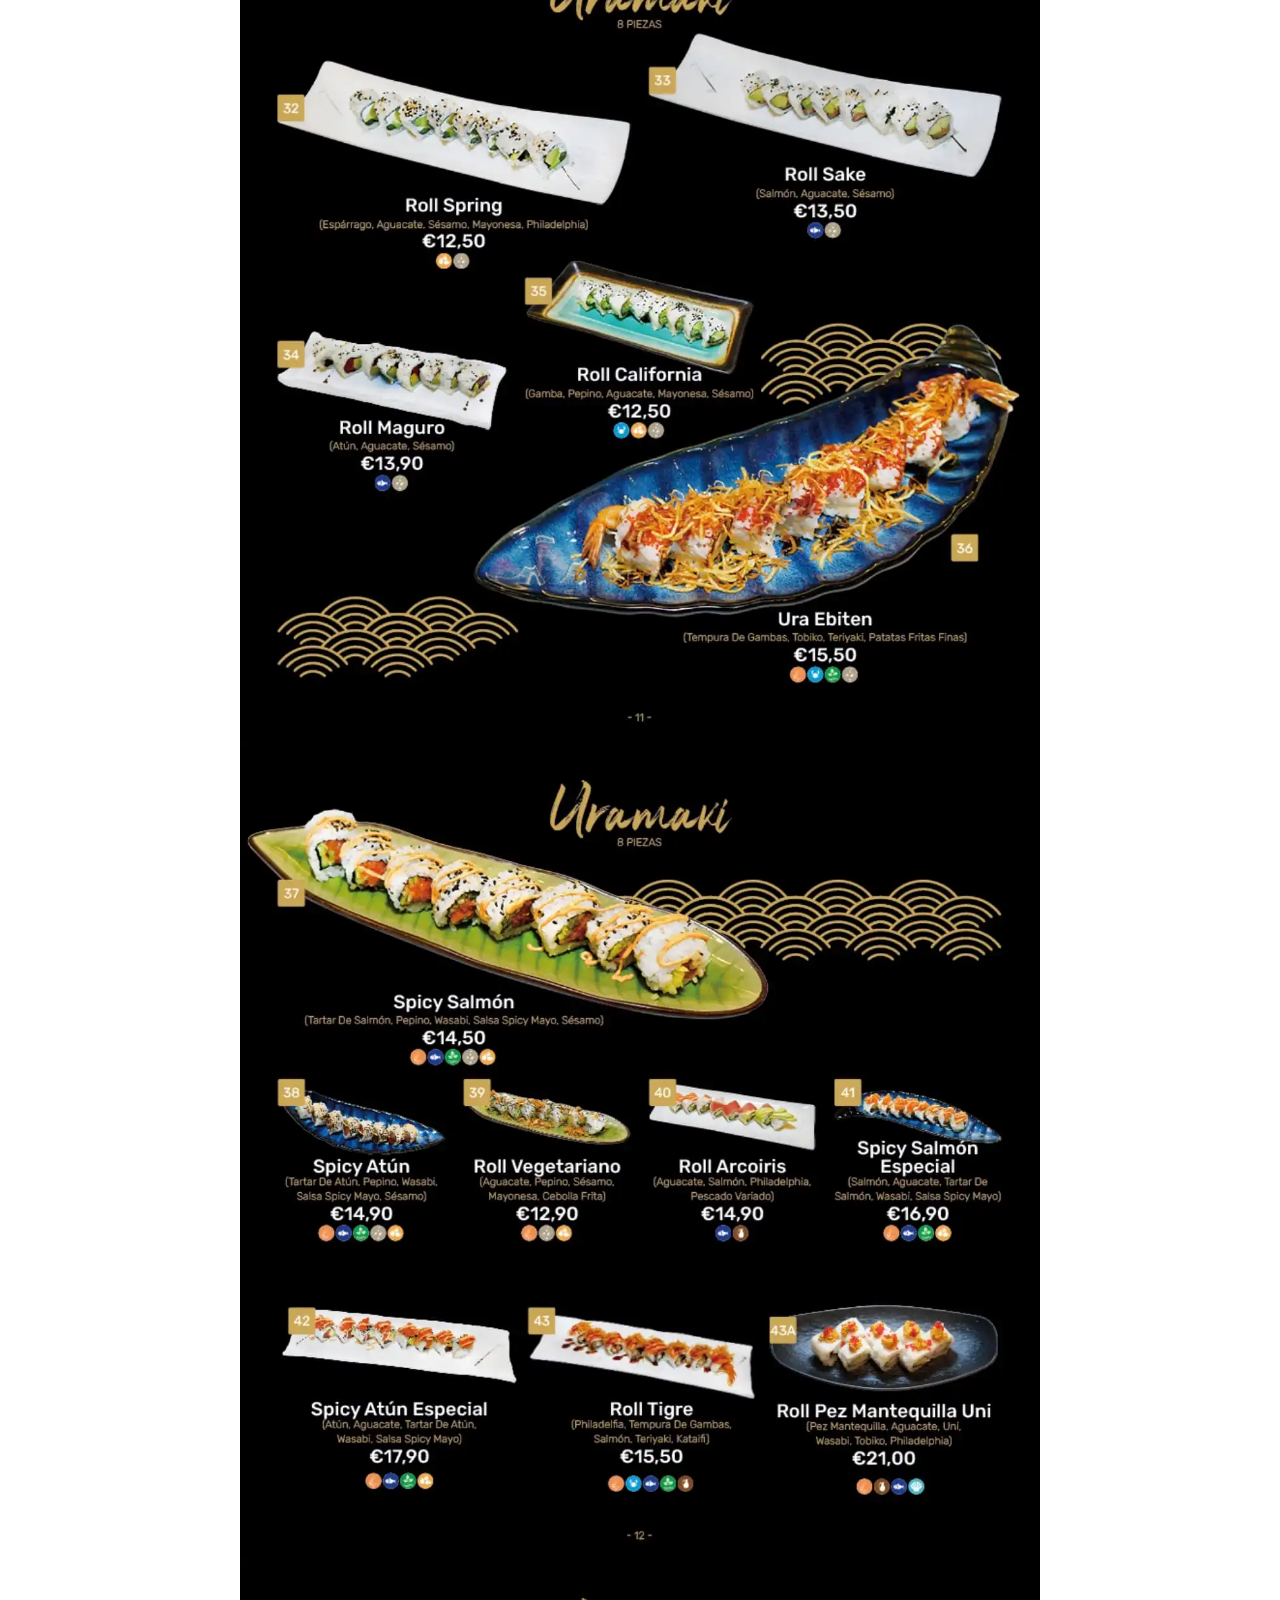
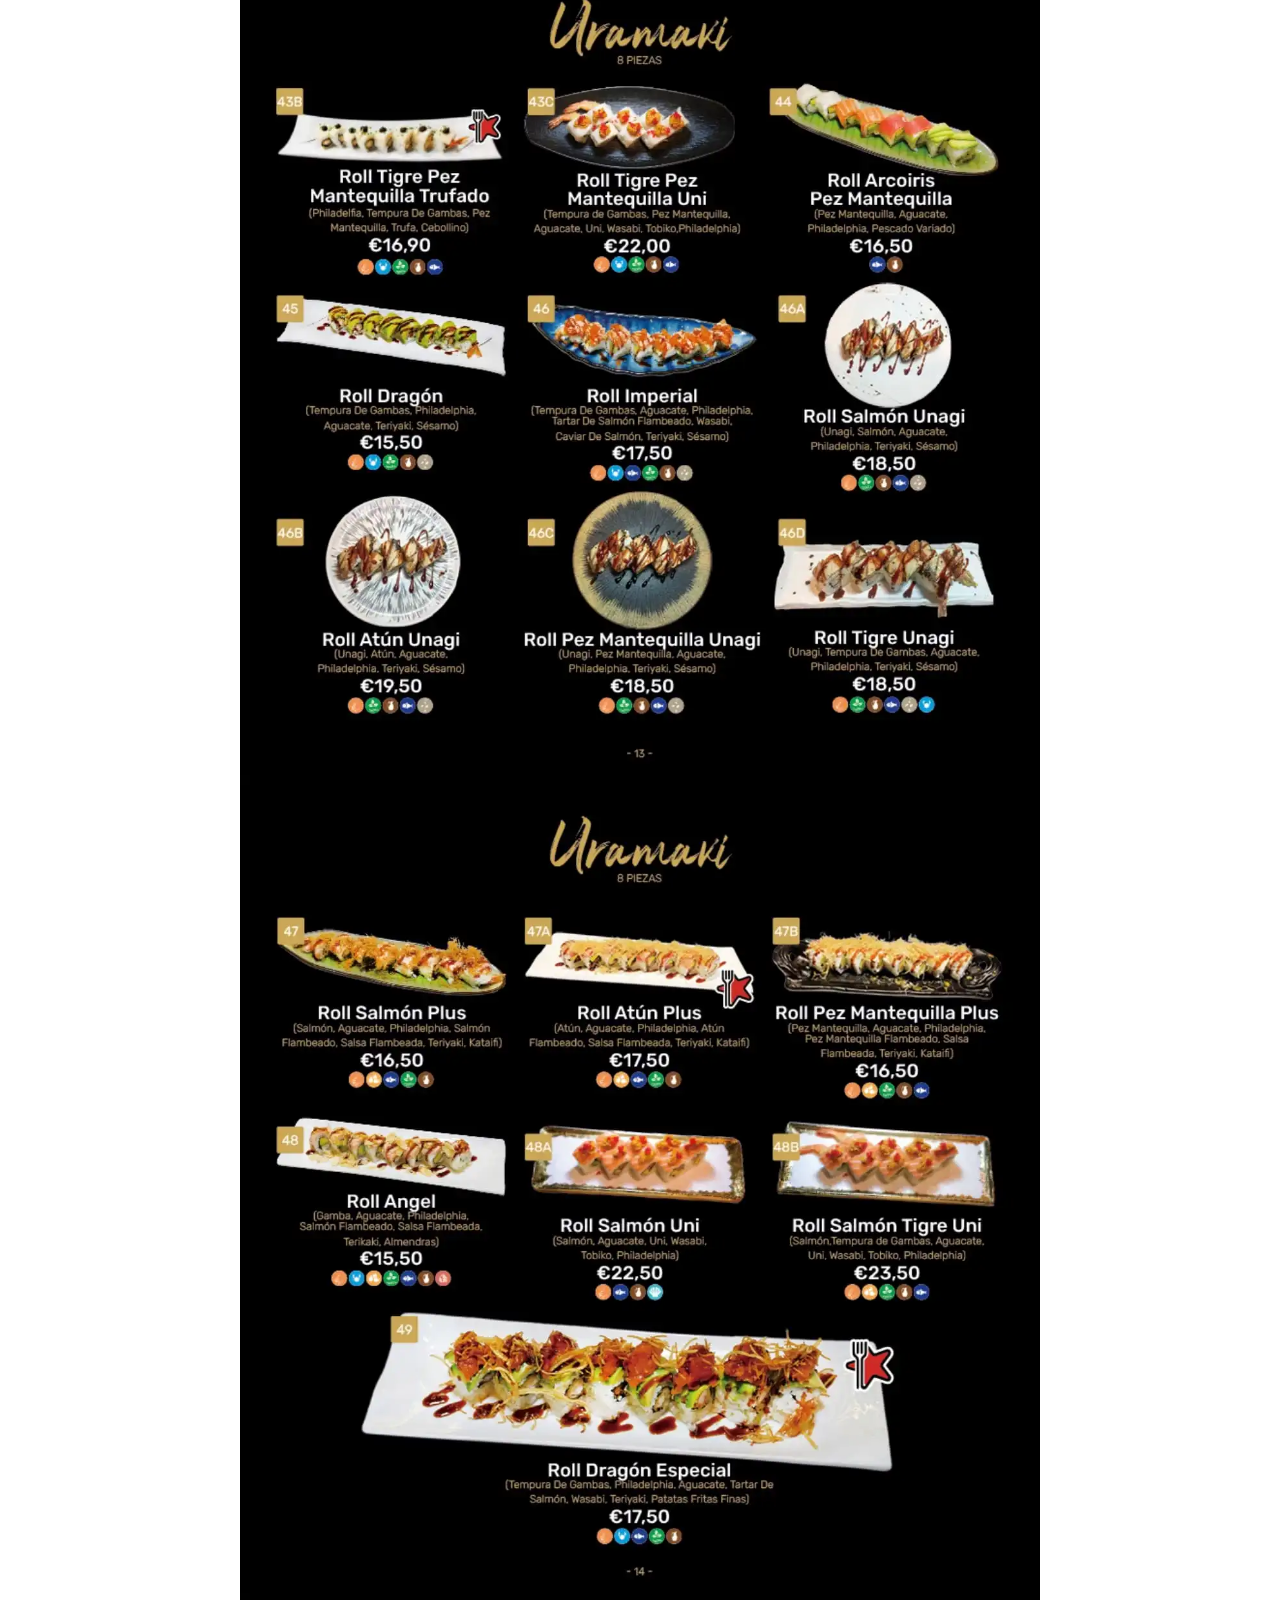
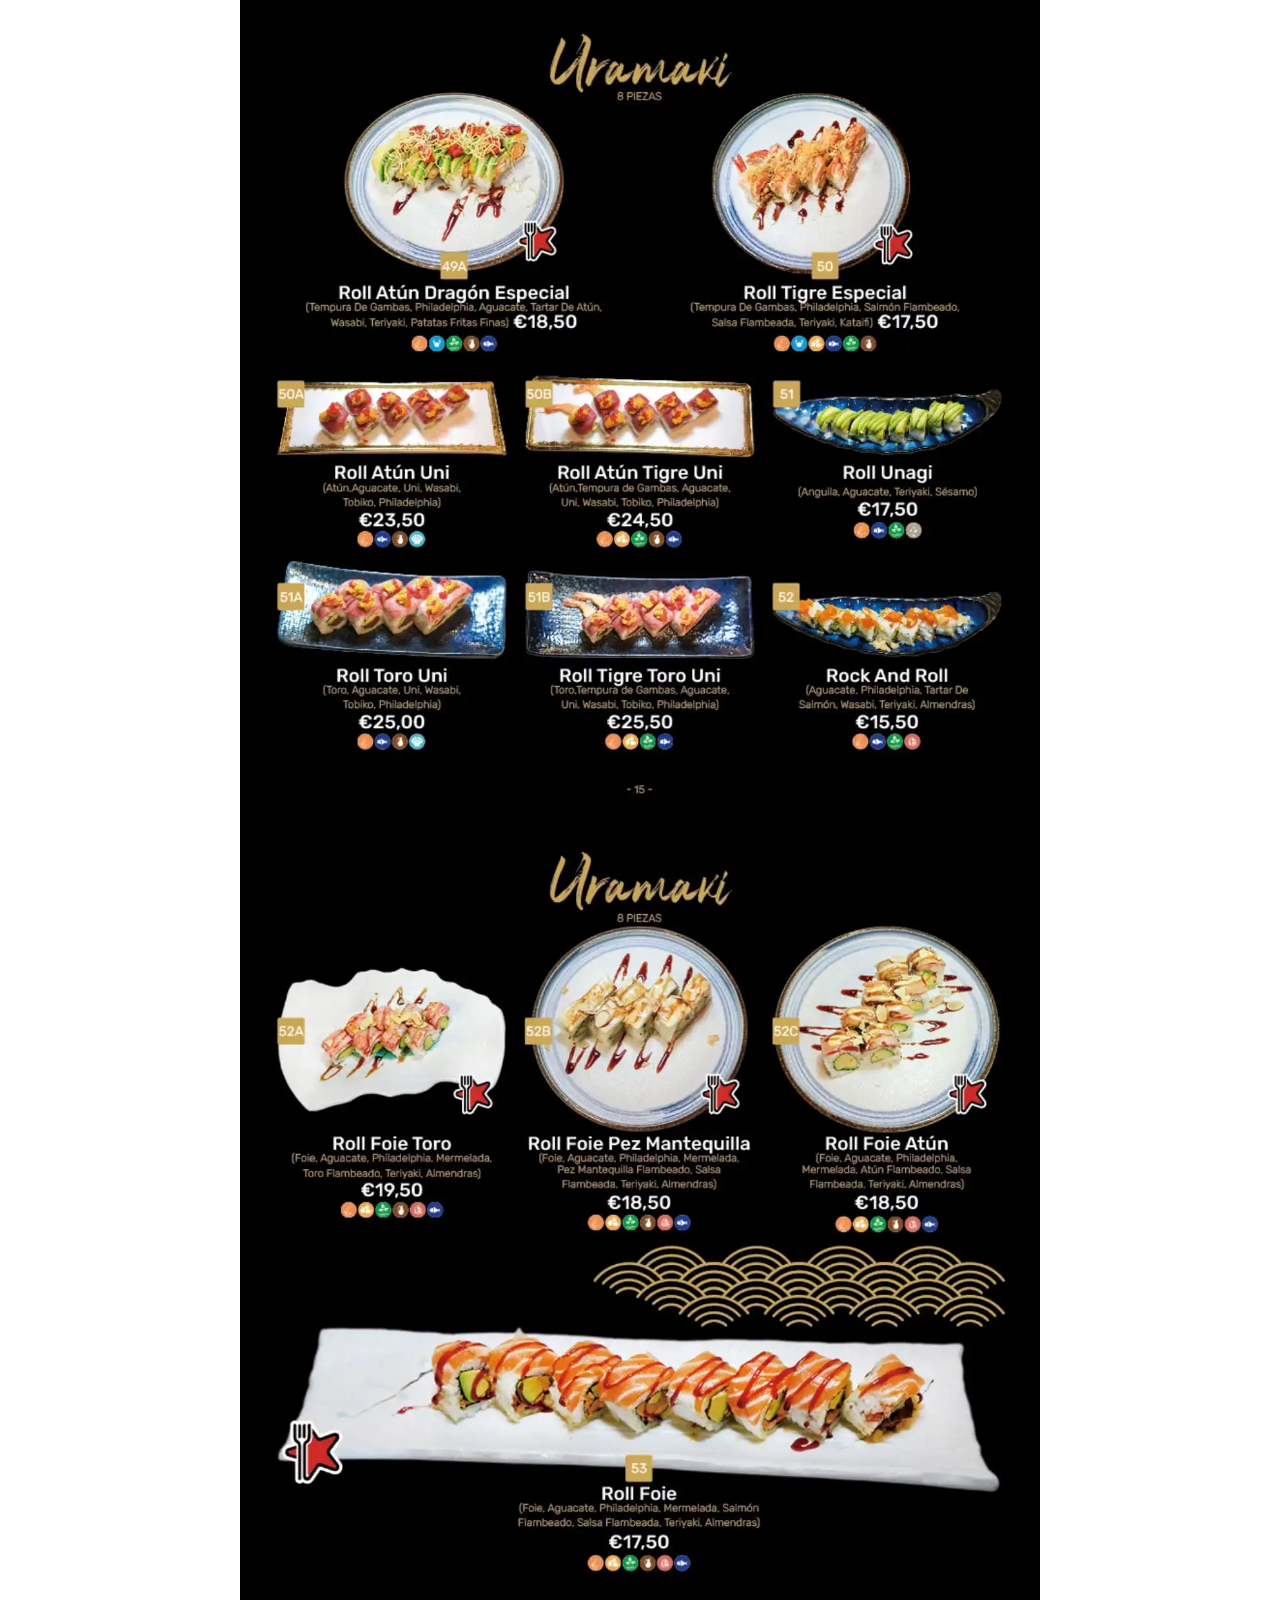
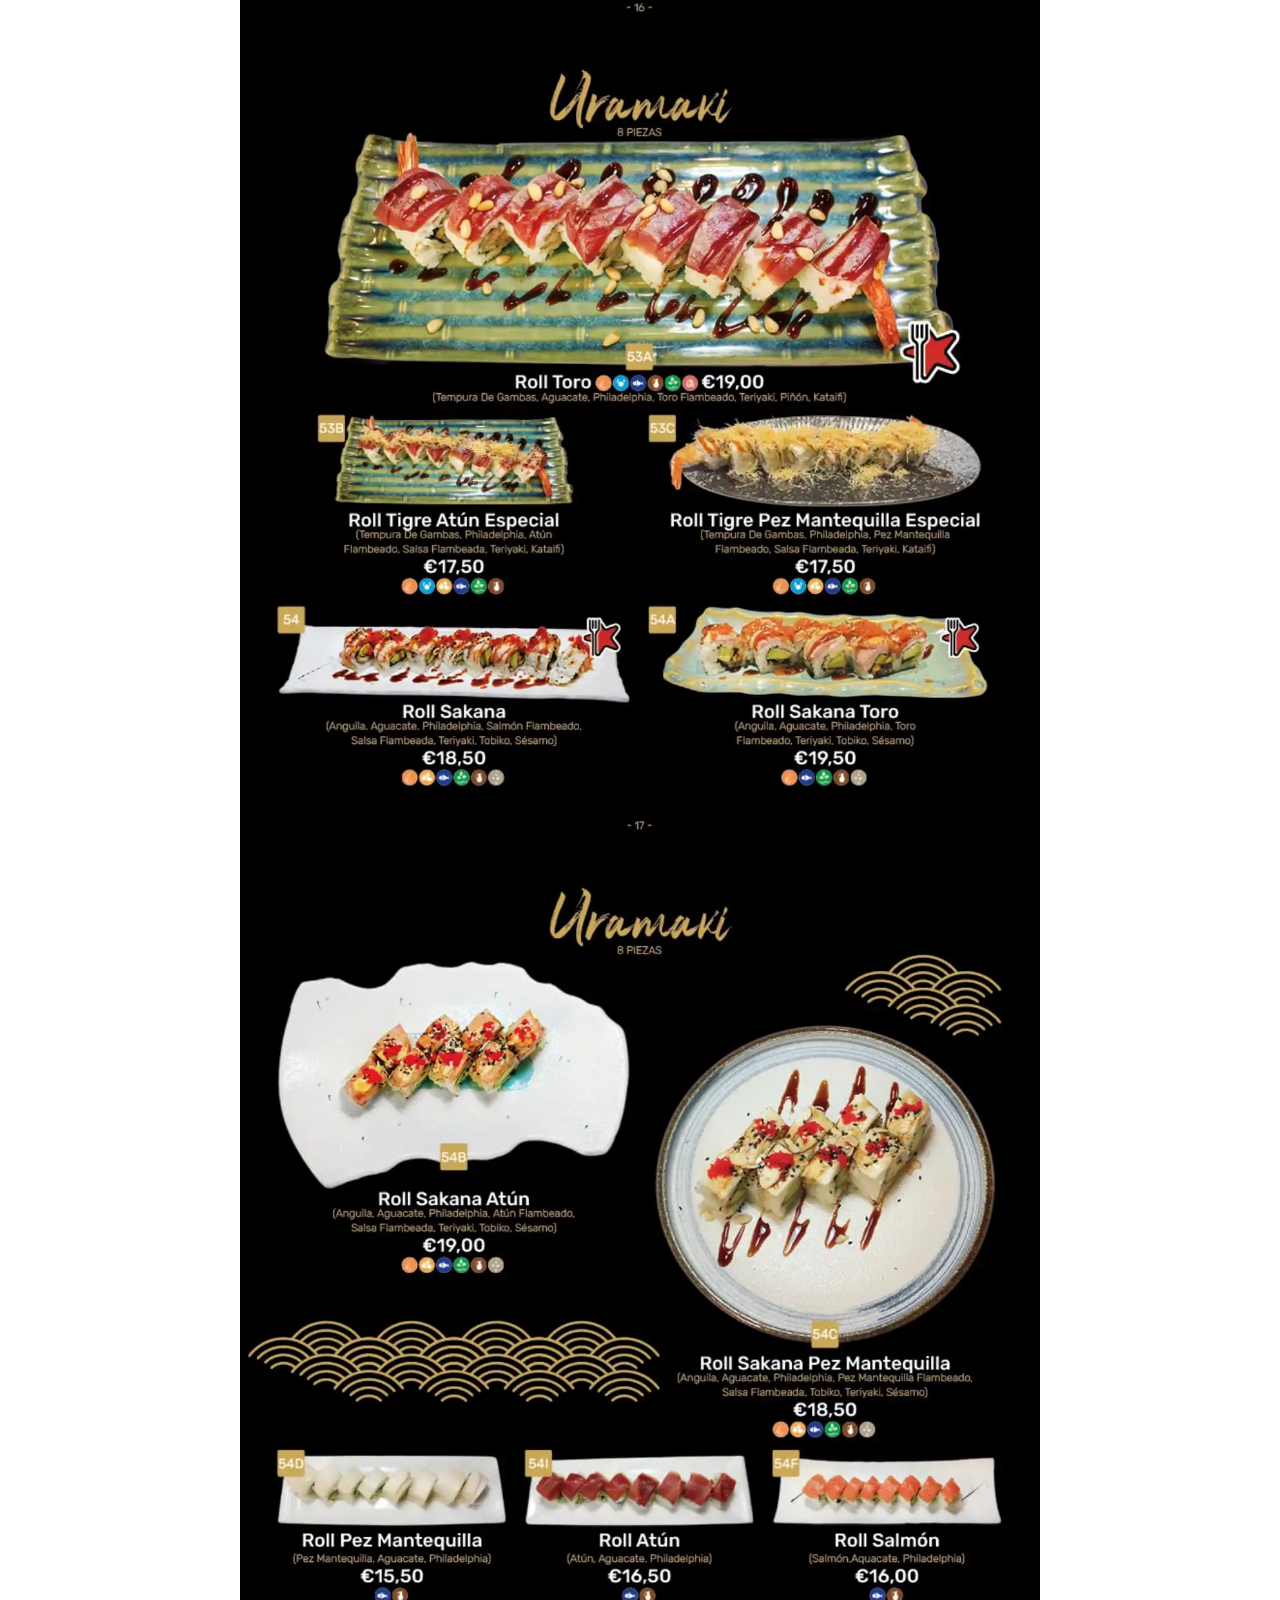
<file: carta.html>
<!DOCTYPE html>
<html lang="en-US">
  <head>
    <!-- 
      Sets character encoding to UTF-8 for universal character support.
      Ensures the webpage is scaled correctly on all devices via the viewport meta tag.
      "noodp" is a directive telling search engines not to use Open Directory Project data for page titles/descriptions.
    -->
    <meta charset="UTF-8" />
    <meta name="viewport" content="width=device-width, initial-scale=1.0" />
    <title>Carta</title>
    <meta name="robots" content="noodp" />

    <!-- SEO Keywords -->
    <meta
      name="keywords"
      content="Sakana, carta restaurante, menú Sakana, comida japonesa, sushi Madrid, platos Sakana, carta Sakana Madrid"
    />

    <!-- SEO Description -->
    <meta
      name="description"
      content="Descubre la carta de Sakana Restaurante en Madrid. Disfruta de platos únicos de la cocina japonesa, sushi, opciones vegetarianas y más."
    />

    <!-- Favicon -->
    <link rel="icon" href="uploadfile/fav.png" type="image/x-icon" />
    <link rel="shortcut icon" href="uploadfile/fav.png" type="image/x-icon" />

    <!-- 
    Google Fonts preconnect to load fonts efficiently.
    "Lora" and "Poppins" are used here.
  -->
    <link rel="preconnect" href="https://fonts.googleapis.com" />
    <link rel="preconnect" href="https://fonts.gstatic.com" crossorigin />
    <link
      href="https://fonts.googleapis.com/css2?family=Lora:ital,wght@0,400;0,700;1,400;1,700&family=Poppins:wght@300;400;500;600;700&display=swap"
      rel="stylesheet"
    />

    <!-- 
      Google Fonts preconnect to load fonts efficiently.
      "Lora" and "Poppins" are used here.
    -->
    <link rel="preconnect" href="https://fonts.googleapis.com" />
    <link rel="preconnect" href="https://fonts.gstatic.com" crossorigin />
    <link
      href="https://fonts.googleapis.com/css2?family=Lora:ital,wght@0,400;0,700;1,400;1,700&family=Poppins:wght@300;400;500;600;700&display=swap"
      rel="stylesheet"
    />

    <!-- 
      Bootstrap CSS for responsive design.
      Make sure "bootstrap.min.css" is available in the "css/bootstrap/css/" folder.
    -->
    <link
      rel="stylesheet"
      id="dina-bootstrap-css-css"
      href="css/bootstrap/css/bootstrap.min.css"
      type="text/css"
      media="all"
    />

    <!-- 
      Font Awesome icons for social icons and other iconography.
    -->
    <link
      rel="stylesheet"
      id="dina-font-awesome-css"
      href="css/fontawesome/css/font-awesome.min.css"
      type="text/css"
      media="all"
    />

    <!-- 
      Main CSS file containing custom styling.
    -->
    <link
      rel="stylesheet"
      id="dina-style-css-css"
      href="style.css"
      type="text/css"
      media="all"
    />

    <style>
      .carta-container {
        display: flex;
        flex-direction: column;
        width: 100%;
        max-width: 800px;
        margin: 0 auto;
      }

      .carta-imagen {
        width: 100%;
        display: block;
      }

      body {
        margin: 0;
        padding: 0;
      }
    </style>
  </head>

  <!-- 
    The body has a class "body-header1" which may apply specific styling from style.css.
  -->
  <body class="body-header1">
    <!-- 
      MOBILE MENU
      This is a mask overlay containing the mobile navigation menu.
    -->
    <div class="mask-nav-2">
      <!-- MENU -->
      <nav class="navbar navbar-2 nav-mobile">
        <div class="nav-holder nav-holder-2">
          <ul id="menu-menu-2" class="menu-nav-2">
            <li class="menu-item"><a href="index.html">Inicio</a></li>
            <li class="menu-item"><a href="carta.html">Carta</a></li>
            <li class="menu-item"><a href="reservation.html">Reserva</a></li>
            <li class="menu-item"><a href="gallery.html">Galería</a></li>
            <li class="menu-item"><a href="contact.html">Contacto</a></li>
            <li>
              <a
                class="social-instagram"
                href="https://www.instagram.com/sakanamadrid/?hl=es"
                target="_blank"
                ><i class="fab fa-instagram"></i
              ></a>
            </li>
          </ul>
        </div>
      </nav>
      <!-- /MENU -->

      <!-- RIGHT SIDE (Contact Info) -->
      <div class="rightside-nav-2">
        <h3>Reserva</h3>
        <ul class="right-side-contact">
          <li>
            <label>Dirección:</label>
            Calle de Gaztambide, 11, 28015, Madrid
          </li>
          <li>
            <label>Número de teléfono:</label>
            917 138 630
          </li>
          <li>
            <label>Correo electrónico:</label>
            sakanarestaurante1@gmail.com
          </li>
        </ul>
      </div>
      <!-- /RIGHT SIDE -->
    </div>
    <!-- /MOBILE MENU -->

    <!-- HEADER -->
    <header id="header-1">
      <div class="headerWrap-1">
        <nav class="navbar-1">
          <!-- TOP LEFT PAGE TEXT -->
          <div class="top-location">
            <span class="info-txt">Calle de Gaztambide, 11, </span>
            <span class="info-txt">28015, Madrid</span>
          </div>

          <!-- TOP RIGHT PAGE TEXT -->
          <div class="book-now">
            <span class="info-txt">Reserva</span>
            <span class="info-txt">917 138 630</span>
          </div>

          <!-- MOBILE BUTTON NAV (Menu Toggle) -->
          <div class="nav-button-holder nav-btn-mobile inactive">
            <span class="menu-txt">MENÚ</span>
            <button type="button" class="nav-button">
              <span class="icon-bar"></span>
            </button>
          </div>

          <!-- NAVIGATION CONTENT -->
          <div class="nav-content-1">
            <!-- LOGO -->
            <div class="logo-1">
              <a href="index.html"
                ><img class="img-fluid" src="uploadfile/logo.png"
              /></a>
            </div>

            <!-- MENU (Desktop) -->
            <div class="nav-holder nav-holder-1 nav-holder-desktop">
              <ul id="menu-menu-1" class="menu-nav menu-nav-1">
                <li class="menu-item"><a href="index.html">Inicio</a></li>
                <li class="menu-item">
                  <a href="carta.html">Carta</a>
                </li>
                <li class="menu-item">
                  <a href="reservation.html">Reserva</a>
                </li>
                <li class="menu-item"><a href="gallery.html">Galería</a></li>
                <li class="menu-item"><a href="contact.html">Contacto</a></li>
                <li>
                  <a
                    class="social-instagram"
                    href="https://www.instagram.com/sakanamadrid/?hl=es"
                    target="_blank"
                    ><i class="fab fa-instagram"></i
                  ></a>
                </li>
              </ul>
            </div>
            <!-- /MENU -->
          </div>
        </nav>
      </div>
      <!-- /headerWrap -->
    </header>
    <!-- /HEADER -->

    <!-- TOP IMAGE HEADER -->
    <section class="topSingleBkg topPageBkg">
      <div class="item-content-bkg">
        <div
          class="item-img"
          style="background-image: url('Foto/IMG_5034.webp')"
        ></div>
        <div class="inner-desc">
          <h1 class="post-title single-post-title">Carta</h1>
          <span class="post-subtitle"> Nuestra Carta</span>
        </div>
      </div>
    </section>
    <!-- /TOP IMAGE HEADER -->
    <div class="carta-container">
      <img class="carta-imagen" src="carta/1.webp" alt="" />
      <img class="carta-imagen" src="carta/2.webp" alt="" />
      <img class="carta-imagen" src="carta/3.webp" alt="" />
      <img class="carta-imagen" src="carta/4.webp" alt="" />
      <img class="carta-imagen" src="carta/5.webp" alt="" />
      <img class="carta-imagen" src="carta/6.webp" alt="" />
      <img class="carta-imagen" src="carta/7.webp" alt="" />
      <img class="carta-imagen" src="carta/8.webp" alt="" />
      <img class="carta-imagen" src="carta/9.webp" alt="" />
      <img class="carta-imagen" src="carta/10.webp" alt="" />
      <img class="carta-imagen" src="carta/11.webp" alt="" />
      <img class="carta-imagen" src="carta/12.webp" alt="" />
      <img class="carta-imagen" src="carta/13.webp" alt="" />
      <img class="carta-imagen" src="carta/14.webp" alt="" />
      <img class="carta-imagen" src="carta/15.webp" alt="" />
      <img class="carta-imagen" src="carta/16.webp" alt="" />
      <img class="carta-imagen" src="carta/17.webp" alt="" />
      <img class="carta-imagen" src="carta/18.webp" alt="" />
      <img class="carta-imagen" src="carta/19.webp" alt="" />
      <img class="carta-imagen" src="carta/20.webp" alt="" />
      <img class="carta-imagen" src="carta/21.webp" alt="" />
      <img class="carta-imagen" src="carta/22.webp" alt="" />
      <img class="carta-imagen" src="carta/23.webp" alt="" />
      <img class="carta-imagen" src="carta/24.webp" alt="" />
      <img class="carta-imagen" src="carta/25.webp" alt="" />
      <img class="carta-imagen" src="carta/26.webp" alt="" />
      <img class="carta-imagen" src="carta/27.webp" alt="" />
      <img class="carta-imagen" src="carta/28.webp" alt="" />
      <img class="carta-imagen" src="carta/29.webp" alt="" />
      <img class="carta-imagen" src="carta/30.webp" alt="" />
      <img class="carta-imagen" src="carta/31.webp" alt="" />
      <img class="carta-imagen" src="carta/32.webp" alt="" />
      <img class="carta-imagen" src="carta/33.webp" alt="" />
      <img class="carta-imagen" src="carta/34.webp" alt="" />
      <img class="carta-imagen" src="carta/35.webp" alt="" />
      <img class="carta-imagen" src="carta/36.webp" alt="" />
    </div>

    <!-- FOOTER -->
    <footer>
      <div class="container">
        <!-- FOOTER ROW -->
        <div class="row alignc">
          <!-- FOOTER COLUMN 1 (Address) -->
          <div class="col-md-4">
            <div class="footer-content">
              <h5>DIRECCIÓN:</h5>
              <p>
                Sakana Restaurante <br />
                Calle de Gaztambide, 11, 28015, Madrid
              </p>
            </div>
          </div>

          <!-- FOOTER COLUMN 2 (Reservation Info) -->
          <div class="col-md-4">
            <div class="footer-content">
              <h5>RESERVA:</h5>
              <p>
                917 13 86 30 <br />
                sakanarestaurante1@gmail.com
              </p>
            </div>
          </div>

          <!-- FOOTER COLUMN 3 (Opening Hours) -->
          <div class="col-md-4">
            <div class="footer-content">
              <h5>HORARIO DE APERTURA:</h5>
              <p>
                Martes - Domingo <br />
                13:00 - 16:30 <br />
                20:00 - 00:30
              </p>
            </div>
          </div>
        </div>
        <!-- /FOOTER ROW -->

        <!-- FOOTER SOCIAL (Instagram) -->
        <ul class="footer-social">
          <li>
            <a
              class="social-instagram"
              href="https://www.instagram.com/sakanamadrid/?hl=es"
              target="_blank"
              ><i class="fab fa-instagram"></i
            ></a>
          </li>
        </ul>
        <!-- /FOOTER SOCIAL -->

        <!-- FOOTER COPYRIGHT -->
        <div class="copyright">Copyright &copy; 2022, Sakana.</div>
        <!-- /FOOTER COPYRIGHT -->

        <!-- FOOTER SCROLL UP (Scroll-to-top button) -->
        <div class="scrollup">
          <a class="scrolltop" href="#">
            <i class="fas fa-chevron-up"></i>
          </a>
        </div>
        <!-- /FOOTER SCROLL UP -->
      </div>
      <!-- /container -->
    </footer>
    <!-- /FOOTER -->

    <!-- JS FILES -->
    <script src="js/jquery.js"></script>
    <script src="js/jquery-migrate.min.js"></script>
    <script src="css/bootstrap/js/popper.min.js"></script>
    <script src="css/bootstrap/js/bootstrap.min.js"></script>
    <script src="js/jquery.easing.min.js"></script>
    <script src="js/jquery.fitvids.js"></script>
    <script src="js/jquery.magnific-popup.min.js"></script>
    <script src="js/owl-carousel/owl.carousel.min.js"></script>

    <!-- MAIN JS (Initialization and custom scripts) -->
    <script src="js/init.js"></script>
  </body>
</html>
</file>
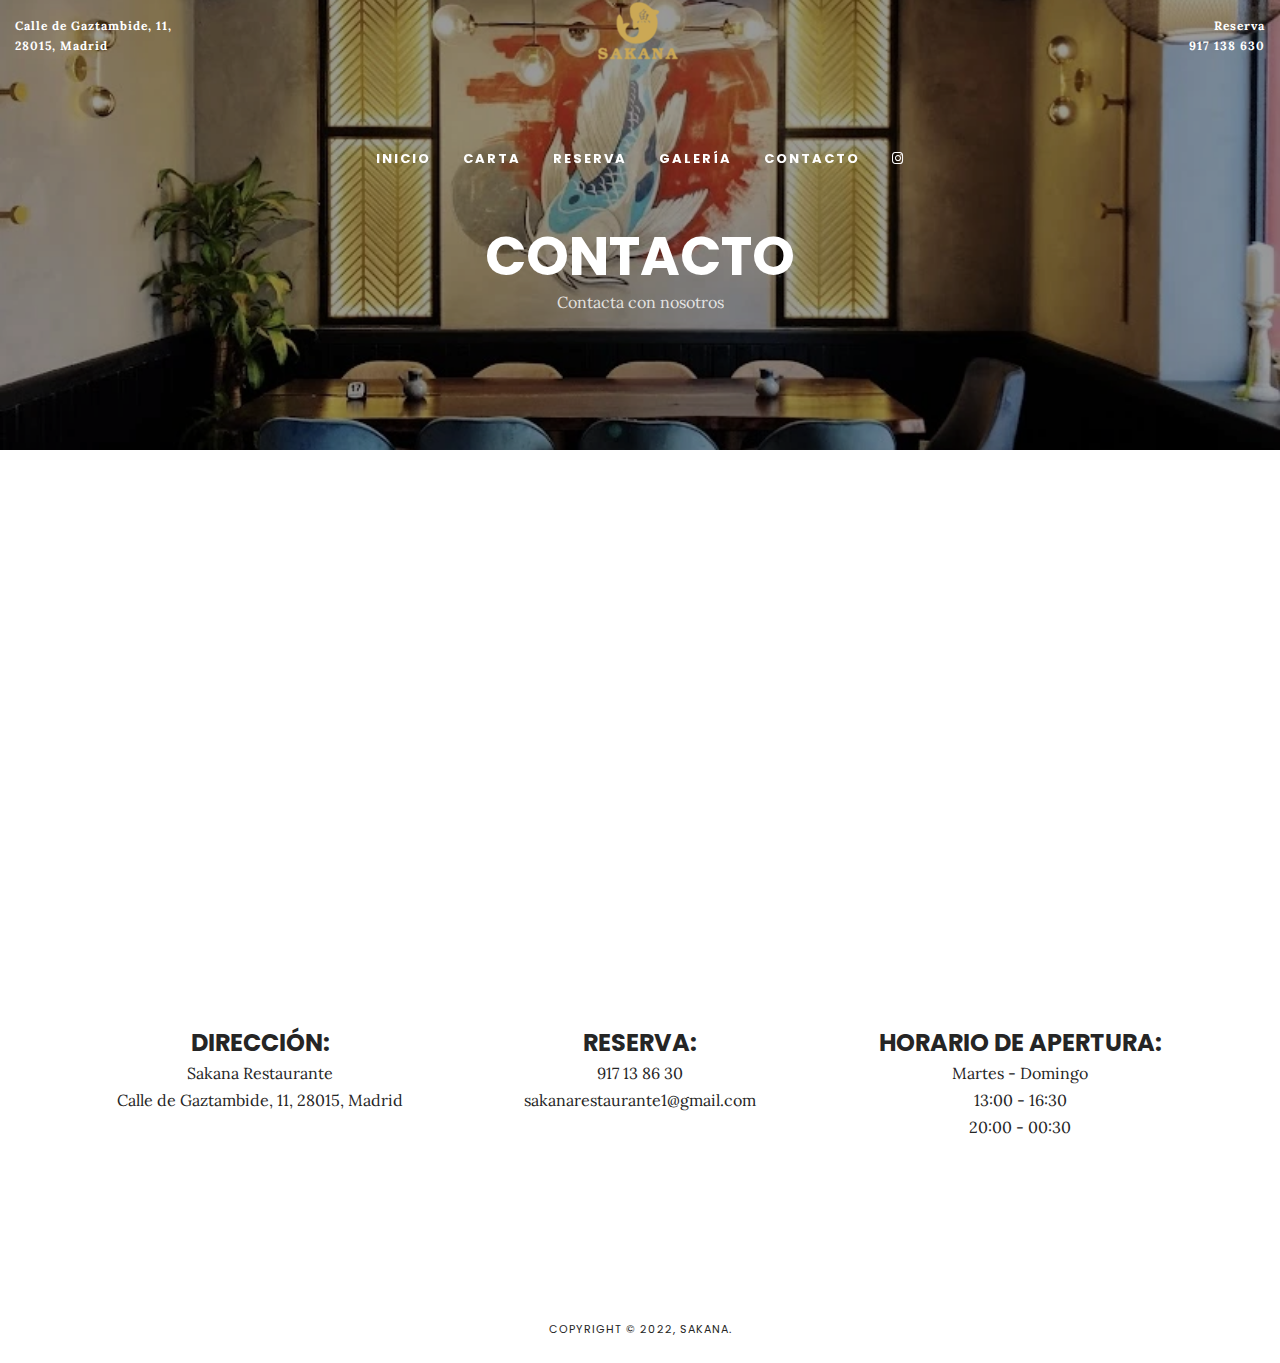
<file: contact.html>
<!DOCTYPE html>
<html lang="en-US">
  <head>
    <!-- 
		  Sets character encoding to UTF-8 for universal character support.
		  Ensures the webpage is scaled correctly on all devices via the viewport meta tag.
		  "noodp" is a directive telling search engines not to use Open Directory Project data for page titles/descriptions.
		-->
    <meta charset="UTF-8" />
    <meta name="viewport" content="width=device-width, initial-scale=1.0" />
    <title>Contacto</title>
    <meta name="robots" content="noodp" />

    <!-- SEO Keywords -->
    <meta
      name="keywords"
      content="Sakana, Sakana Restaurante, contacto Sakana, restaurante contacto, sushi Madrid, reserva restaurante, ubicación Sakana"
    />

    <!-- SEO Description -->
    <meta
      name="description"
      content="Contacta con Sakana Restaurante en Madrid. Ubicación, número de teléfono, correo electrónico y mapa para encontrar nuestro restaurante."
    />

    <!-- Favicon -->
    <link rel="icon" href="uploadfile/fav.png" type="image/x-icon" />
    <link rel="shortcut icon" href="uploadfile/fav.png" type="image/x-icon" />

    <!-- 
		  Google Fonts preconnect to load fonts efficiently.
		  "Lora" and "Poppins" are used here.
		-->
    <link rel="preconnect" href="https://fonts.googleapis.com" />
    <link rel="preconnect" href="https://fonts.gstatic.com" crossorigin />
    <link
      href="https://fonts.googleapis.com/css2?family=Lora:ital,wght@0,400;0,700;1,400;1,700&family=Poppins:wght@300;400;500;600;700&display=swap"
      rel="stylesheet"
    />

    <!-- 
		  Bootstrap CSS for responsive design.
		  Make sure "bootstrap.min.css" is available in the "css/bootstrap/css/" folder.
		-->
    <link
      rel="stylesheet"
      id="dina-bootstrap-css-css"
      href="css/bootstrap/css/bootstrap.min.css"
      type="text/css"
      media="all"
    />

    <!-- 
		  Font Awesome icons for social icons and other iconography.
		-->
    <link
      rel="stylesheet"
      id="dina-font-awesome-css"
      href="css/fontawesome/css/font-awesome.min.css"
      type="text/css"
      media="all"
    />

    <!-- 
		  Main CSS file containing custom styling.
		-->
    <link
      rel="stylesheet"
      id="dina-style-css-css"
      href="style.css"
      type="text/css"
      media="all"
    />
  </head>

  <!-- 
    The body has a class "body-header1" which may apply specific styling from style.css.
  -->
  <body class="body-header1">
    <!-- 
      MOBILE MENU
      This is a mask overlay containing the mobile navigation menu.
    -->
    <div class="mask-nav-2">
      <!-- MENU -->
      <nav class="navbar navbar-2 nav-mobile">
        <div class="nav-holder nav-holder-2">
          <ul id="menu-menu-2" class="menu-nav-2">
            <li class="menu-item"><a href="index.html">Inicio</a></li>
            <li class="menu-item"><a href="carta.html">Carta</a></li>
            <li class="menu-item"><a href="reservation.html">Reserva</a></li>
            <li class="menu-item"><a href="gallery.html">Galería</a></li>
            <li class="menu-item"><a href="contact.html">Contacto</a></li>
            <li>
              <a
                class="social-instagram"
                href="https://www.instagram.com/sakanamadrid/?hl=es"
                target="_blank"
                ><i class="fab fa-instagram"></i
              ></a>
            </li>
          </ul>
        </div>
      </nav>
      <!-- /MENU -->

      <!-- RIGHT SIDE (Contact Info) -->
      <div class="rightside-nav-2">
        <h3>Reserva</h3>
        <ul class="right-side-contact">
          <li>
            <label>Dirección:</label>
            Calle de Gaztambide, 11, 28015, Madrid
          </li>
          <li>
            <label>Número de teléfono:</label>
            917 138 630
          </li>
          <li>
            <label>Correo electrónico:</label>
            sakanarestaurante1@gmail.com
          </li>
        </ul>
      </div>
      <!-- /RIGHT SIDE -->
    </div>
    <!-- /MOBILE MENU -->

    <!-- HEADER -->
    <header id="header-1">
      <div class="headerWrap-1">
        <nav class="navbar-1">
          <!-- TOP LEFT PAGE TEXT -->
          <div class="top-location">
            <span class="info-txt">Calle de Gaztambide, 11, </span>
            <span class="info-txt">28015, Madrid</span>
          </div>

          <!-- TOP RIGHT PAGE TEXT -->
          <div class="book-now">
            <span class="info-txt">Reserva</span>
            <span class="info-txt">917 138 630</span>
          </div>

          <!-- MOBILE BUTTON NAV (Menu Toggle) -->
          <div class="nav-button-holder nav-btn-mobile inactive">
            <span class="menu-txt">MENÚ</span>
            <button type="button" class="nav-button">
              <span class="icon-bar"></span>
            </button>
          </div>

          <!-- NAVIGATION CONTENT -->
          <div class="nav-content-1">
            <!-- LOGO -->
            <div class="logo-1">
              <a href="index.html"
                ><img class="img-fluid" src="uploadfile/logo.png"
              /></a>
            </div>

            <!-- MENU (Desktop) -->
            <div class="nav-holder nav-holder-1 nav-holder-desktop">
              <ul id="menu-menu-1" class="menu-nav menu-nav-1">
                <li class="menu-item"><a href="index.html">Inicio</a></li>
                <li class="menu-item">
                  <a href="carta.html">Carta</a>
                </li>
                <li class="menu-item">
                  <a href="reservation.html">Reserva</a>
                </li>
                <li class="menu-item"><a href="gallery.html">Galería</a></li>
                <li class="menu-item"><a href="contact.html">Contacto</a></li>
                <li>
                  <a
                    class="social-instagram"
                    href="https://www.instagram.com/sakanamadrid/?hl=es"
                    target="_blank"
                    ><i class="fab fa-instagram"></i
                  ></a>
                </li>
              </ul>
            </div>
            <!-- /MENU -->
          </div>
        </nav>
      </div>
      <!-- /headerWrap -->
    </header>
    <!-- /HEADER -->

    <!-- TOP IMAGE HEADER -->
    <section class="topSingleBkg topPageBkg">
      <div class="item-content-bkg">
        <div
          class="item-img"
          style="background-image: url('Foto/IMG_5034.webp')"
        ></div>
        <div class="inner-desc">
          <h1 class="post-title single-post-title">Contacto</h1>
          <span class="post-subtitle"> Contacta con nosotros</span>
        </div>
      </div>
    </section>
    <!-- /TOP IMAGE HEADER -->

    <!-- SECTION 1 (Map Section) -->
    <section id="wrap-content" class="page-content">
      <div class="container">
        <!-- Google Maps embed -->
        <div class="gmaps margin-t54">
          <iframe
            src="https://www.google.com/maps/embed?pb=!1m14!1m8!1m3!1d12147.903644338963!2d-3.715924!3d40.4315323!3m2!1i1024!2i768!4f13.1!3m3!1m2!1s0x0%3A0x27067cd263a8b701!2sSakana%20Restaurante!5e0!3m2!1ses!2ses!4v1664421328173!5m2!1ses!2ses"
            width="600"
            height="450"
            style="border: 0"
          >
          </iframe>
        </div>
        <!-- /gmaps -->
      </div>
      <!-- /container -->
    </section>
    <!-- /SECTION 1 -->

    <!-- FOOTER -->
    <footer>
      <div class="container">
        <!-- FOOTER ROW -->
        <div class="row alignc">
          <!-- FOOTER COLUMN 1 (Address) -->
          <div class="col-md-4">
            <div class="footer-content">
              <h5>DIRECCIÓN:</h5>
              <p>
                Sakana Restaurante <br />
                Calle de Gaztambide, 11, 28015, Madrid
              </p>
            </div>
          </div>

          <!-- FOOTER COLUMN 2 (Reservation Info) -->
          <div class="col-md-4">
            <div class="footer-content">
              <h5>RESERVA:</h5>
              <p>
                917 13 86 30 <br />
                sakanarestaurante1@gmail.com
              </p>
            </div>
          </div>

          <!-- FOOTER COLUMN 3 (Opening Hours) -->
          <div class="col-md-4">
            <div class="footer-content">
              <h5>HORARIO DE APERTURA:</h5>
              <p>
                Martes - Domingo <br />
                13:00 - 16:30 <br />
                20:00 - 00:30
              </p>
            </div>
          </div>
        </div>
        <!-- /FOOTER ROW -->

        <!-- FOOTER SOCIAL (Instagram) -->
        <ul class="footer-social">
          <li>
            <a
              class="social-instagram"
              href="https://www.instagram.com/sakanamadrid/?hl=es"
              target="_blank"
              ><i class="fab fa-instagram"></i
            ></a>
          </li>
        </ul>
        <!-- /FOOTER SOCIAL -->

        <!-- FOOTER COPYRIGHT -->
        <div class="copyright">Copyright &copy; 2022, Sakana.</div>
        <!-- /FOOTER COPYRIGHT -->

        <!-- FOOTER SCROLL UP (Scroll-to-top button) -->
        <div class="scrollup">
          <a class="scrolltop" href="#">
            <i class="fas fa-chevron-up"></i>
          </a>
        </div>
        <!-- /FOOTER SCROLL UP -->
      </div>
      <!-- /container -->
    </footer>
    <!-- /FOOTER -->

    <!-- JS FILES -->
    <script src="js/jquery.js"></script>
    <script src="js/jquery-migrate.min.js"></script>
    <script src="css/bootstrap/js/popper.min.js"></script>
    <script src="css/bootstrap/js/bootstrap.min.js"></script>
    <script src="js/jquery.easing.min.js"></script>
    <script src="js/jquery.fitvids.js"></script>
    <script src="js/jquery.magnific-popup.min.js"></script>
    <script src="js/owl-carousel/owl.carousel.min.js"></script>

    <!-- MAIN JS (Initialization and custom scripts) -->
    <script src="js/init.js"></script>
  </body>
</html>
</file>
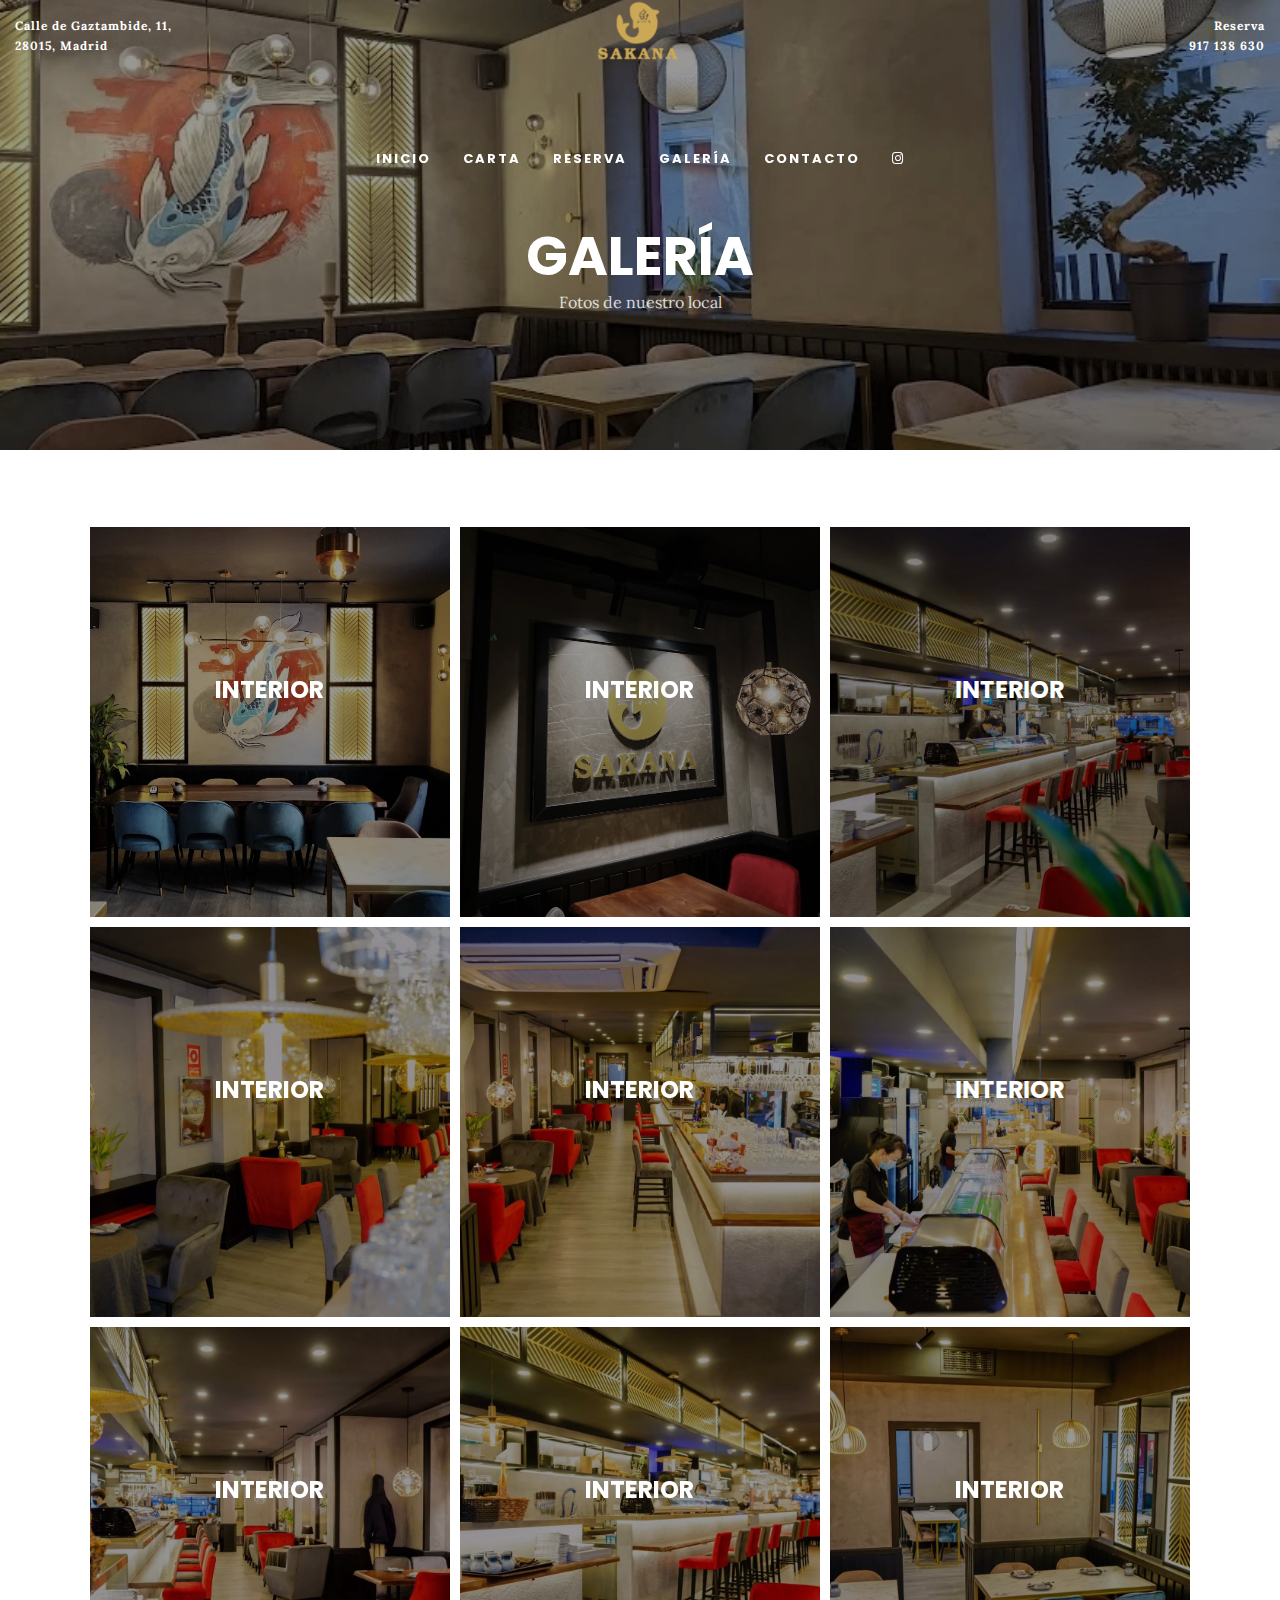
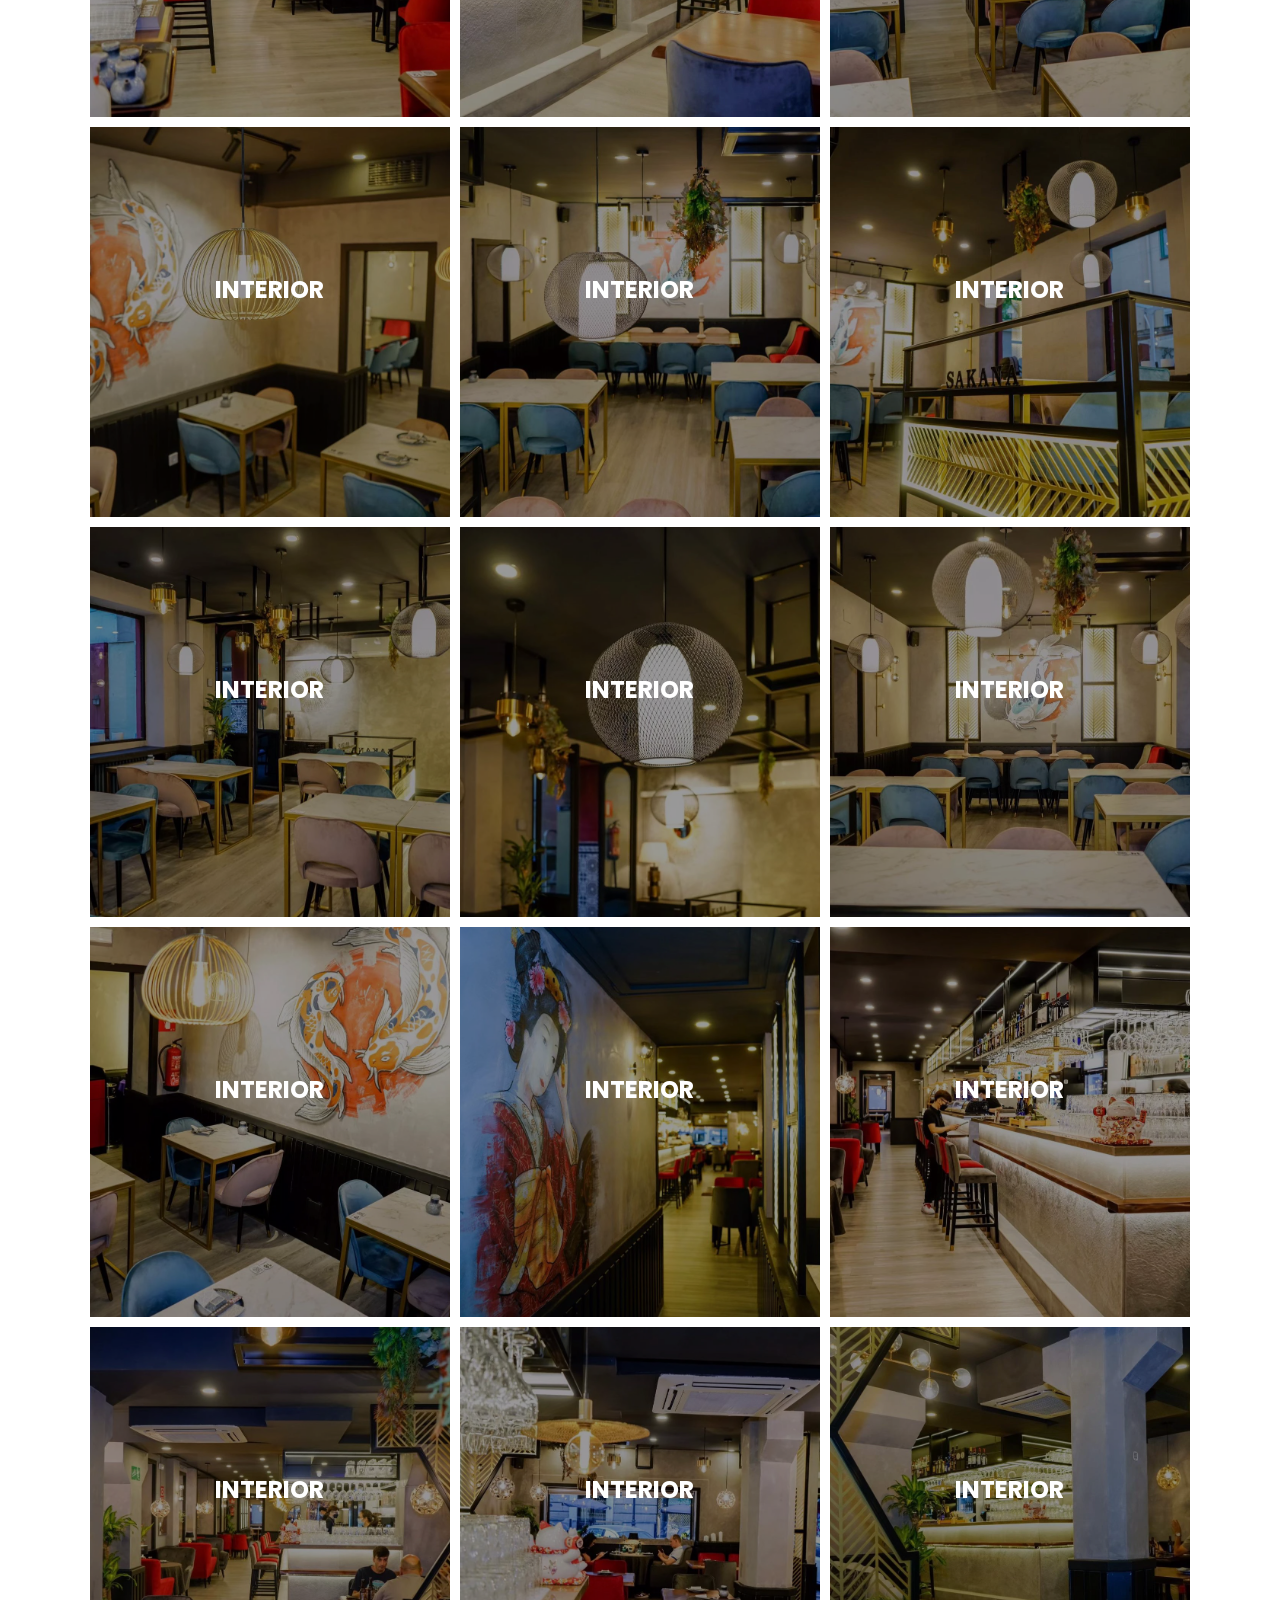
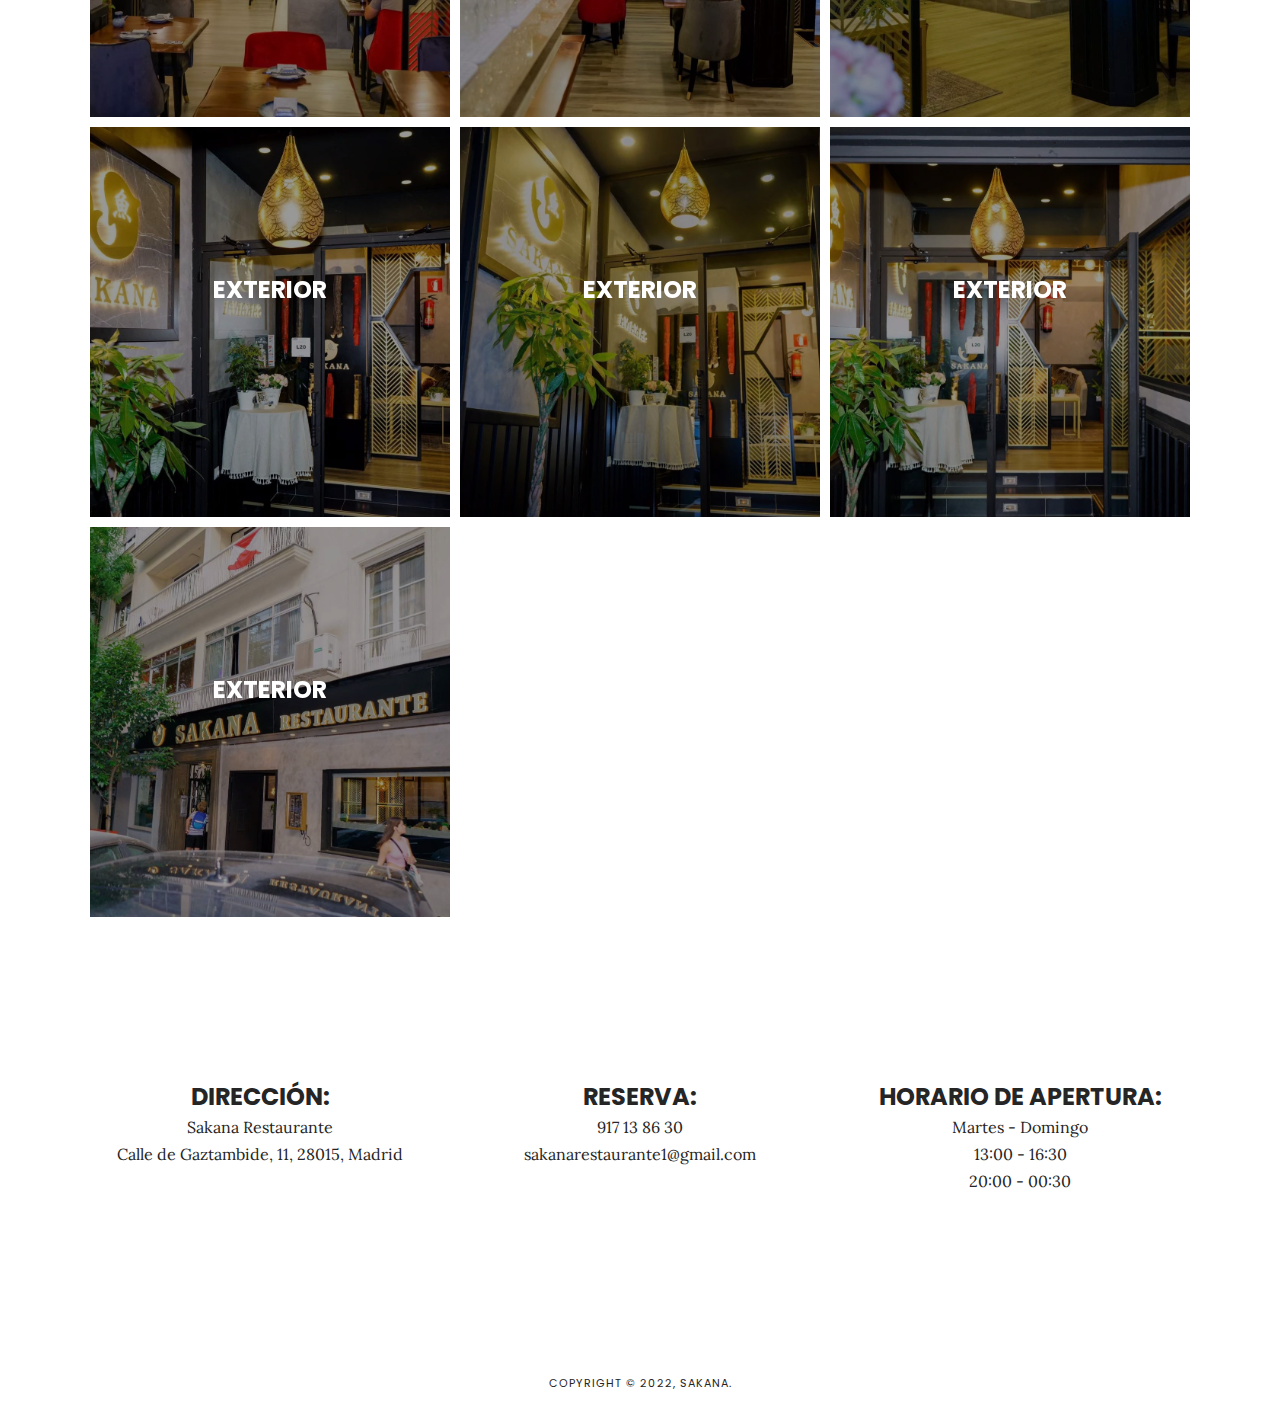
<file: gallery.html>
<!DOCTYPE html>
<html lang="en-US">
  <head>
    <!-- 
        Sets character encoding to UTF-8 for universal character support.
        Ensures the webpage is scaled correctly on all devices via the viewport meta tag.
        "noodp" is a directive telling search engines not to use Open Directory Project data for page titles/descriptions.
      -->
    <meta charset="UTF-8" />
    <meta name="viewport" content="width=device-width, initial-scale=1.0" />
    <title>Gallería</title>
    <meta name="robots" content="noodp" />

    <!-- SEO Keywords -->
    <meta
      name="keywords"
      content="Sakana, Galería Sakana, restaurante fotos, comida japonesa, sushi Madrid, restaurante Madrid, reserva restaurante, galería fotos"
    />

    <!-- SEO Description -->
    <meta
      name="description"
      content="Explore la galería de Sakana Restaurante en Madrid. Descubra imágenes del interior y exterior del restaurante mientras planifica su visita."
    />

    <!-- Favicon -->
    <link rel="icon" href="uploadfile/fav.png" type="image/x-icon" />
    <link rel="shortcut icon" href="uploadfile/fav.png" type="image/x-icon" />

    <!-- 
        Google Fonts preconnect to load fonts efficiently.
        "Lora" and "Poppins" are used here.
      -->
    <link rel="preconnect" href="https://fonts.googleapis.com" />
    <link rel="preconnect" href="https://fonts.gstatic.com" crossorigin />
    <link
      href="https://fonts.googleapis.com/css2?family=Lora:ital,wght@0,400;0,700;1,400;1,700&family=Poppins:wght@300;400;500;600;700&display=swap"
      rel="stylesheet"
    />

    <!-- 
        Bootstrap CSS for responsive design.
        Make sure "bootstrap.min.css" is available in the "css/bootstrap/css/" folder.
      -->
    <link
      rel="stylesheet"
      id="dina-bootstrap-css-css"
      href="css/bootstrap/css/bootstrap.min.css"
      type="text/css"
      media="all"
    />

    <!-- 
        Font Awesome icons for social icons and other iconography.
      -->
    <link
      rel="stylesheet"
      id="dina-font-awesome-css"
      href="css/fontawesome/css/font-awesome.min.css"
      type="text/css"
      media="all"
    />

    <!-- 
        Main CSS file containing custom styling.
      -->
    <link
      rel="stylesheet"
      id="dina-style-css-css"
      href="style.css"
      type="text/css"
      media="all"
    />
  </head>

  <!-- 
    The body has a class "body-header1" which may apply specific styling from style.css.
  -->
  <body class="body-header1">
    <!-- 
      MOBILE MENU
      This is a mask overlay containing the mobile navigation menu.
    -->
    <div class="mask-nav-2">
      <!-- MENU -->
      <nav class="navbar navbar-2 nav-mobile">
        <div class="nav-holder nav-holder-2">
          <ul id="menu-menu-2" class="menu-nav-2">
            <li class="menu-item"><a href="index.html">Inicio </a></li>
            <li class="menu-item"><a href="carta.html">Carta</a></li>
            <li class="menu-item"><a href="reservation.html">Reserva</a></li>
            <li class="menu-item"><a href="gallery.html">Galería</a></li>
            <li class="menu-item"><a href="contact.html">Contacto</a></li>
            <li>
              <a
                class="social-instagram"
                href="https://www.instagram.com/sakanamadrid/?hl=es"
                target="_blank"
                ><i class="fab fa-instagram"></i
              ></a>
            </li>
          </ul>
        </div>
      </nav>
      <!-- /MENU -->

      <!-- RIGHT SIDE (Contact Info) -->
      <div class="rightside-nav-2">
        <h3>Reserva</h3>
        <ul class="right-side-contact">
          <li>
            <label>Dirección:</label>
            Calle de Gaztambide, 11, 28015, Madrid
          </li>
          <li>
            <label>Número de teléfono:</label>
            917 138 630
          </li>
          <li>
            <label>Correo electrónico:</label>
            sakanarestaurante1@gmail.com
          </li>
        </ul>
      </div>
      <!-- /RIGHT SIDE -->
    </div>
    <!-- /MOBILE MENU -->

    <!-- HEADER -->
    <header id="header-1">
      <div class="headerWrap-1">
        <nav class="navbar-1">
          <!-- TOP LEFT PAGE TEXT -->
          <div class="top-location">
            <span class="info-txt">Calle de Gaztambide, 11, </span>
            <span class="info-txt">28015, Madrid</span>
          </div>

          <!-- TOP RIGHT PAGE TEXT -->
          <div class="book-now">
            <span class="info-txt">Reserva</span>
            <span class="info-txt">917 138 630</span>
          </div>

          <!-- MOBILE BUTTON NAV (Menu Toggle) -->
          <div class="nav-button-holder nav-btn-mobile inactive">
            <span class="menu-txt">MENÚ</span>
            <button type="button" class="nav-button">
              <span class="icon-bar"></span>
            </button>
          </div>

          <!-- NAVIGATION CONTENT -->
          <div class="nav-content-1">
            <!-- LOGO -->
            <div class="logo-1">
              <a href="index.html"
                ><img class="img-fluid" src="uploadfile/logo.png" alt=""
              /></a>
            </div>

            <!-- MENU (Desktop) -->
            <div class="nav-holder nav-holder-1 nav-holder-desktop">
              <ul id="menu-menu-1" class="menu-nav menu-nav-1">
                <li class="menu-item"><a href="index.html">Inicio</a></li>
                <li class="menu-item">
                  <a href="carta.html">Carta</a>
                </li>
                <li class="menu-item">
                  <a href="reservation.html">Reserva</a>
                </li>
                <li class="menu-item"><a href="gallery.html">Galería</a></li>
                <li class="menu-item"><a href="contact.html">Contacto</a></li>
                <li>
                  <a
                    class="social-instagram"
                    href="https://www.instagram.com/sakanamadrid/?hl=es"
                    target="_blank"
                    ><i class="fab fa-instagram"></i
                  ></a>
                </li>
              </ul>
            </div>
            <!-- /MENU -->
          </div>
        </nav>
      </div>
      <!-- /headerWrap -->
    </header>
    <!-- /HEADER -->

    <!-- TOP IMAGE HEADER -->
    <section class="topSingleBkg topPageBkg">
      <div class="item-content-bkg">
        <div
          class="item-img"
          style="background-image: url('Foto/IMG_5033.webp')"
        ></div>
        <div class="inner-desc">
          <h1 class="post-title single-post-title">Galería</h1>
          <span class="post-subtitle"> Fotos de nuestro local</span>
        </div>
      </div>
    </section>
    <!-- /TOP IMAGE HEADER -->

    <!-- MAIN WRAP CONTENT -->
    <section id="wrap-content" class="page-content">
      <div class="container">
        <div class="row">
          <div class="col-md-12">
            <!-- GALLERY GRID -->
            <div class="gallery-3colgrid-content">
              <div
                class="menu-holder menu-3col-grid-image gallery-holder clearfix"
              >
                <!-- GALLERY POST 1 -->
                <div class="menu-post gallery-post">
                  <a
                    href="Foto/IMG_5034.webp"
                    class="lightbox"
                    title="Interior"
                  >
                    <div class="item-content-bkg gallery-bkg">
                      <div
                        class="gallery-img"
                        style="background-image: url('Foto/IMG_5034.webp')"
                      ></div>
                      <div class="menu-post-desc">
                        <h4>Interior</h4>
                        <div class="gallery-mglass">
                          <i class="fas fa-search"></i>
                        </div>
                      </div>
                    </div>
                  </a>
                </div>
                <!-- /GALLERY POST 1 -->

                <!-- GALLERY POST 2 -->
                <div class="menu-post gallery-post">
                  <a
                    href="Foto/IMG_5031.webp"
                    class="lightbox"
                    title="Interior"
                  >
                    <div class="item-content-bkg gallery-bkg">
                      <div
                        class="gallery-img"
                        style="background-image: url('Foto/IMG_5031.webp')"
                      ></div>
                      <div class="menu-post-desc">
                        <h4>Interior</h4>
                        <div class="gallery-mglass">
                          <i class="fas fa-search"></i>
                        </div>
                      </div>
                    </div>
                  </a>
                </div>
                <!-- /GALLERY POST 2 -->

                <!-- GALLERY POST 3 -->
                <div class="menu-post gallery-post">
                  <a
                    href="Foto/IMG_5042.webp"
                    class="lightbox"
                    title="Interior"
                  >
                    <div class="item-content-bkg gallery-bkg">
                      <div
                        class="gallery-img"
                        style="background-image: url('Foto/IMG_5042.webp')"
                      ></div>
                      <div class="menu-post-desc">
                        <h4>Interior</h4>
                        <div class="gallery-mglass">
                          <i class="fas fa-search"></i>
                        </div>
                      </div>
                    </div>
                  </a>
                </div>
                <!-- /GALLERY POST 3 -->

                <!-- GALLERY POST 4 -->
                <div class="menu-post gallery-post">
                  <a
                    href="Foto/IMG_5043.webp"
                    class="lightbox"
                    title="Interior"
                  >
                    <div class="item-content-bkg gallery-bkg">
                      <div
                        class="gallery-img"
                        style="background-image: url('Foto/IMG_5043.webp')"
                      ></div>
                      <div class="menu-post-desc">
                        <h4>Interior</h4>
                        <div class="gallery-mglass">
                          <i class="fas fa-search"></i>
                        </div>
                      </div>
                    </div>
                  </a>
                </div>
                <!-- /GALLERY POST 4 -->

                <!-- GALLERY POST 5 -->
                <div class="menu-post gallery-post">
                  <a
                    href="Foto/IMG_5044.webp"
                    class="lightbox"
                    title="Interior"
                  >
                    <div class="item-content-bkg gallery-bkg">
                      <div
                        class="gallery-img"
                        style="background-image: url('Foto/IMG_5044.webp')"
                      ></div>
                      <div class="menu-post-desc">
                        <h4>Interior</h4>
                        <div class="gallery-mglass">
                          <i class="fas fa-search"></i>
                        </div>
                      </div>
                    </div>
                  </a>
                </div>
                <!-- /GALLERY POST 5 -->

                <!-- GALLERY POST 6 -->
                <div class="menu-post gallery-post">
                  <a
                    href="Foto/IMG_5045.webp"
                    class="lightbox"
                    title="Interior"
                  >
                    <div class="item-content-bkg gallery-bkg">
                      <div
                        class="gallery-img"
                        style="background-image: url('Foto/IMG_5045.webp')"
                      ></div>
                      <div class="menu-post-desc">
                        <h4>Interior</h4>
                        <div class="gallery-mglass">
                          <i class="fas fa-search"></i>
                        </div>
                      </div>
                    </div>
                  </a>
                </div>
                <!-- /GALLERY POST 6 -->

                <!-- GALLERY POST 7 -->
                <div class="menu-post gallery-post">
                  <a
                    href="Foto/IMG_5046.webp"
                    class="lightbox"
                    title="Interior"
                  >
                    <div class="item-content-bkg gallery-bkg">
                      <div
                        class="gallery-img"
                        style="background-image: url('Foto/IMG_5046.webp')"
                      ></div>
                      <div class="menu-post-desc">
                        <h4>Interior</h4>
                        <div class="gallery-mglass">
                          <i class="fas fa-search"></i>
                        </div>
                      </div>
                    </div>
                  </a>
                </div>
                <!-- /GALLERY POST 7 -->

                <!-- GALLERY POST 8 -->
                <div class="menu-post gallery-post">
                  <a
                    href="Foto/IMG_5047.webp"
                    class="lightbox"
                    title="Interior"
                  >
                    <div class="item-content-bkg gallery-bkg">
                      <div
                        class="gallery-img"
                        style="background-image: url('Foto/IMG_5047.webp')"
                      ></div>
                      <div class="menu-post-desc">
                        <h4>Interior</h4>
                        <div class="gallery-mglass">
                          <i class="fas fa-search"></i>
                        </div>
                      </div>
                    </div>
                  </a>
                </div>
                <!-- /GALLERY POST 8 -->

                <!-- GALLERY POST 9 -->
                <div class="menu-post gallery-post">
                  <a
                    href="Foto/IMG_5048.webp"
                    class="lightbox"
                    title="Interior"
                  >
                    <div class="item-content-bkg gallery-bkg">
                      <div
                        class="gallery-img"
                        style="background-image: url('Foto/IMG_5048.webp')"
                      ></div>
                      <div class="menu-post-desc">
                        <h4>Interior</h4>
                        <div class="gallery-mglass">
                          <i class="fas fa-search"></i>
                        </div>
                      </div>
                    </div>
                  </a>
                </div>
                <!-- /GALLERY POST 9 -->

                <!-- GALLERY POST 10 -->
                <div class="menu-post gallery-post">
                  <a
                    href="Foto/IMG_5049.webp"
                    class="lightbox"
                    title="Interior"
                  >
                    <div class="item-content-bkg gallery-bkg">
                      <div
                        class="gallery-img"
                        style="background-image: url('Foto/IMG_5049.webp')"
                      ></div>
                      <div class="menu-post-desc">
                        <h4>Interior</h4>
                        <div class="gallery-mglass">
                          <i class="fas fa-search"></i>
                        </div>
                      </div>
                    </div>
                  </a>
                </div>
                <!-- /GALLERY POST 10 -->

                <!-- GALLERY POST 11 -->
                <div class="menu-post gallery-post">
                  <a
                    href="Foto/IMG_5050.webp"
                    class="lightbox"
                    title="Interior"
                  >
                    <div class="item-content-bkg gallery-bkg">
                      <div
                        class="gallery-img"
                        style="background-image: url('Foto/IMG_5050.webp')"
                      ></div>
                      <div class="menu-post-desc">
                        <h4>Interior</h4>
                        <div class="gallery-mglass">
                          <i class="fas fa-search"></i>
                        </div>
                      </div>
                    </div>
                  </a>
                </div>
                <!-- /GALLERY POST 11 -->

                <!-- GALLERY POST 12 -->
                <div class="menu-post gallery-post">
                  <a
                    href="Foto/IMG_5051.webp"
                    class="lightbox"
                    title="Interior"
                  >
                    <div class="item-content-bkg gallery-bkg">
                      <div
                        class="gallery-img"
                        style="background-image: url('Foto/IMG_5051.webp')"
                      ></div>
                      <div class="menu-post-desc">
                        <h4>Interior</h4>
                        <div class="gallery-mglass">
                          <i class="fas fa-search"></i>
                        </div>
                      </div>
                    </div>
                  </a>
                </div>
                <!-- /GALLERY POST 12 -->

                <!-- GALLERY POST 13 -->
                <div class="menu-post gallery-post">
                  <a
                    href="Foto/IMG_5052.webp"
                    class="lightbox"
                    title="Interior"
                  >
                    <div class="item-content-bkg gallery-bkg">
                      <div
                        class="gallery-img"
                        style="background-image: url('Foto/IMG_5052.webp')"
                      ></div>
                      <div class="menu-post-desc">
                        <h4>Interior</h4>
                        <div class="gallery-mglass">
                          <i class="fas fa-search"></i>
                        </div>
                      </div>
                    </div>
                  </a>
                </div>
                <!-- /GALLERY POST 13 -->

                <!-- GALLERY POST 14 -->
                <div class="menu-post gallery-post">
                  <a
                    href="Foto/IMG_5053.webp"
                    class="lightbox"
                    title="Interior"
                  >
                    <div class="item-content-bkg gallery-bkg">
                      <div
                        class="gallery-img"
                        style="background-image: url('Foto/IMG_5053.webp')"
                      ></div>
                      <div class="menu-post-desc">
                        <h4>Interior</h4>
                        <div class="gallery-mglass">
                          <i class="fas fa-search"></i>
                        </div>
                      </div>
                    </div>
                  </a>
                </div>
                <!-- /GALLERY POST 14 -->

                <!-- GALLERY POST 15 -->
                <div class="menu-post gallery-post">
                  <a
                    href="Foto/IMG_5054.webp"
                    class="lightbox"
                    title="Interior"
                  >
                    <div class="item-content-bkg gallery-bkg">
                      <div
                        class="gallery-img"
                        style="background-image: url('Foto/IMG_5054.webp')"
                      ></div>
                      <div class="menu-post-desc">
                        <h4>Interior</h4>
                        <div class="gallery-mglass">
                          <i class="fas fa-search"></i>
                        </div>
                      </div>
                    </div>
                  </a>
                </div>
                <!-- /GALLERY POST 15 -->

                <!-- GALLERY POST 16 -->
                <div class="menu-post gallery-post">
                  <a
                    href="Foto/IMG_5055.webp"
                    class="lightbox"
                    title="Interior"
                  >
                    <div class="item-content-bkg gallery-bkg">
                      <div
                        class="gallery-img"
                        style="background-image: url('Foto/IMG_5055.webp')"
                      ></div>
                      <div class="menu-post-desc">
                        <h4>Interior</h4>
                        <div class="gallery-mglass">
                          <i class="fas fa-search"></i>
                        </div>
                      </div>
                    </div>
                  </a>
                </div>
                <!-- /GALLERY POST 16 -->

                <!-- GALLERY POST 17 -->
                <div class="menu-post gallery-post">
                  <a
                    href="Foto/IMG_5056.webp"
                    class="lightbox"
                    title="Interior"
                  >
                    <div class="item-content-bkg gallery-bkg">
                      <div
                        class="gallery-img"
                        style="background-image: url('Foto/IMG_5056.webp')"
                      ></div>
                      <div class="menu-post-desc">
                        <h4>Interior</h4>
                        <div class="gallery-mglass">
                          <i class="fas fa-search"></i>
                        </div>
                      </div>
                    </div>
                  </a>
                </div>
                <!-- /GALLERY POST 17 -->

                <!-- GALLERY POST 18 -->
                <div class="menu-post gallery-post">
                  <a
                    href="Foto/IMG_5057.webp"
                    class="lightbox"
                    title="Interior"
                  >
                    <div class="item-content-bkg gallery-bkg">
                      <div
                        class="gallery-img"
                        style="background-image: url('Foto/IMG_5057.webp')"
                      ></div>
                      <div class="menu-post-desc">
                        <h4>Interior</h4>
                        <div class="gallery-mglass">
                          <i class="fas fa-search"></i>
                        </div>
                      </div>
                    </div>
                  </a>
                </div>
                <!-- /GALLERY POST 18 -->

                <!-- GALLERY POST 19 -->
                <div class="menu-post gallery-post">
                  <a
                    href="Foto/IMG_5058.webp"
                    class="lightbox"
                    title="Interior"
                  >
                    <div class="item-content-bkg gallery-bkg">
                      <div
                        class="gallery-img"
                        style="background-image: url('Foto/IMG_5058.webp')"
                      ></div>
                      <div class="menu-post-desc">
                        <h4>Interior</h4>
                        <div class="gallery-mglass">
                          <i class="fas fa-search"></i>
                        </div>
                      </div>
                    </div>
                  </a>
                </div>
                <!-- /GALLERY POST 19 -->

                <!-- GALLERY POST 20 -->
                <div class="menu-post gallery-post">
                  <a
                    href="Foto/IMG_5059.webp"
                    class="lightbox"
                    title="Interior"
                  >
                    <div class="item-content-bkg gallery-bkg">
                      <div
                        class="gallery-img"
                        style="background-image: url('Foto/IMG_5059.webp')"
                      ></div>
                      <div class="menu-post-desc">
                        <h4>Interior</h4>
                        <div class="gallery-mglass">
                          <i class="fas fa-search"></i>
                        </div>
                      </div>
                    </div>
                  </a>
                </div>
                <!-- /GALLERY POST 20 -->

                <!-- GALLERY POST 21 -->
                <div class="menu-post gallery-post">
                  <a
                    href="Foto/IMG_5060.webp"
                    class="lightbox"
                    title="Interior"
                  >
                    <div class="item-content-bkg gallery-bkg">
                      <div
                        class="gallery-img"
                        style="background-image: url('Foto/IMG_5060.webp')"
                      ></div>
                      <div class="menu-post-desc">
                        <h4>Interior</h4>
                        <div class="gallery-mglass">
                          <i class="fas fa-search"></i>
                        </div>
                      </div>
                    </div>
                  </a>
                </div>
                <!-- /GALLERY POST 21 -->

                <!-- GALLERY POST 22 -->
                <div class="menu-post gallery-post">
                  <a
                    href="Foto/IMG_5061.webp"
                    class="lightbox"
                    title="Exterior"
                  >
                    <div class="item-content-bkg gallery-bkg">
                      <div
                        class="gallery-img"
                        style="background-image: url('Foto/IMG_5061.webp')"
                      ></div>
                      <div class="menu-post-desc">
                        <h4>Exterior</h4>
                        <div class="gallery-mglass">
                          <i class="fas fa-search"></i>
                        </div>
                      </div>
                    </div>
                  </a>
                </div>
                <!-- /GALLERY POST 22 -->

                <!-- GALLERY POST 23 -->
                <div class="menu-post gallery-post">
                  <a
                    href="Foto/IMG_5062.webp"
                    class="lightbox"
                    title="Exterior"
                  >
                    <div class="item-content-bkg gallery-bkg">
                      <div
                        class="gallery-img"
                        style="background-image: url('Foto/IMG_5062.webp')"
                      ></div>
                      <div class="menu-post-desc">
                        <h4>Exterior</h4>
                        <div class="gallery-mglass">
                          <i class="fas fa-search"></i>
                        </div>
                      </div>
                    </div>
                  </a>
                </div>
                <!-- /GALLERY POST 23 -->

                <!-- GALLERY POST 24 -->
                <div class="menu-post gallery-post">
                  <a
                    href="Foto/IMG_5063.webp"
                    class="lightbox"
                    title="Exterior"
                  >
                    <div class="item-content-bkg gallery-bkg">
                      <div
                        class="gallery-img"
                        style="background-image: url('Foto/IMG_5063.webp')"
                      ></div>
                      <div class="menu-post-desc">
                        <h4>Exterior</h4>
                        <div class="gallery-mglass">
                          <i class="fas fa-search"></i>
                        </div>
                      </div>
                    </div>
                  </a>
                </div>
                <!-- /GALLERY POST 24 -->

                <!-- GALLERY POST 25 -->
                <div class="menu-post gallery-post">
                  <a
                    href="Foto/IMG_5064.webp"
                    class="lightbox"
                    title="Exterior"
                  >
                    <div class="item-content-bkg gallery-bkg">
                      <div
                        class="gallery-img"
                        style="background-image: url('Foto/IMG_5064.webp')"
                      ></div>
                      <div class="menu-post-desc">
                        <h4>Exterior</h4>
                        <div class="gallery-mglass">
                          <i class="fas fa-search"></i>
                        </div>
                      </div>
                    </div>
                  </a>
                </div>
                <!-- /GALLERY POST 25 -->
              </div>
            </div>
            <!-- /GALLERY GRID -->
          </div>
          <!-- /col-md-12 -->
        </div>
        <!-- /row -->
      </div>
      <!-- /container -->
    </section>
    <!-- /MAIN WRAP CONTENT -->

    <!-- FOOTER -->
    <footer>
      <div class="container">
        <!-- FOOTER ROW -->
        <div class="row alignc">
          <!-- FOOTER COLUMN 1 (Address) -->
          <div class="col-md-4">
            <div class="footer-content">
              <h5>DIRECCIÓN:</h5>
              <p>
                Sakana Restaurante <br />
                Calle de Gaztambide, 11, 28015, Madrid
              </p>
            </div>
          </div>

          <!-- FOOTER COLUMN 2 (Reservation Info) -->
          <div class="col-md-4">
            <div class="footer-content">
              <h5>RESERVA:</h5>
              <p>
                917 13 86 30 <br />
                sakanarestaurante1@gmail.com
              </p>
            </div>
          </div>

          <!-- FOOTER COLUMN 3 (Opening Hours) -->
          <div class="col-md-4">
            <div class="footer-content">
              <h5>HORARIO DE APERTURA:</h5>
              <p>
                Martes - Domingo <br />
                13:00 - 16:30 <br />
                20:00 - 00:30
              </p>
            </div>
          </div>
        </div>
        <!-- /FOOTER ROW -->

        <!-- FOOTER SOCIAL (Instagram) -->
        <ul class="footer-social">
          <li>
            <a
              class="social-instagram"
              href="https://www.instagram.com/sakanamadrid/?hl=es"
              target="_blank"
              ><i class="fab fa-instagram"></i
            ></a>
          </li>
        </ul>
        <!-- /FOOTER SOCIAL -->

        <!-- FOOTER COPYRIGHT -->
        <div class="copyright">Copyright &copy; 2022, Sakana.</div>
        <!-- /FOOTER COPYRIGHT -->

        <!-- FOOTER SCROLL UP (Scroll-to-top button) -->
        <div class="scrollup">
          <a class="scrolltop" href="#">
            <i class="fas fa-chevron-up"></i>
          </a>
        </div>
        <!-- /FOOTER SCROLL UP -->
      </div>
      <!-- /container -->
    </footer>
    <!-- /FOOTER -->

    <!-- JS FILES -->
    <script src="js/jquery.js"></script>
    <script src="js/jquery-migrate.min.js"></script>
    <script src="css/bootstrap/js/popper.min.js"></script>
    <script src="css/bootstrap/js/bootstrap.min.js"></script>
    <script src="js/jquery.easing.min.js"></script>
    <script src="js/jquery.fitvids.js"></script>
    <script src="js/jquery.magnific-popup.min.js"></script>
    <script src="js/owl-carousel/owl.carousel.min.js"></script>

    <!-- MAIN JS (Initialization and custom scripts) -->
    <script src="js/init.js"></script>
  </body>
</html>
</file>
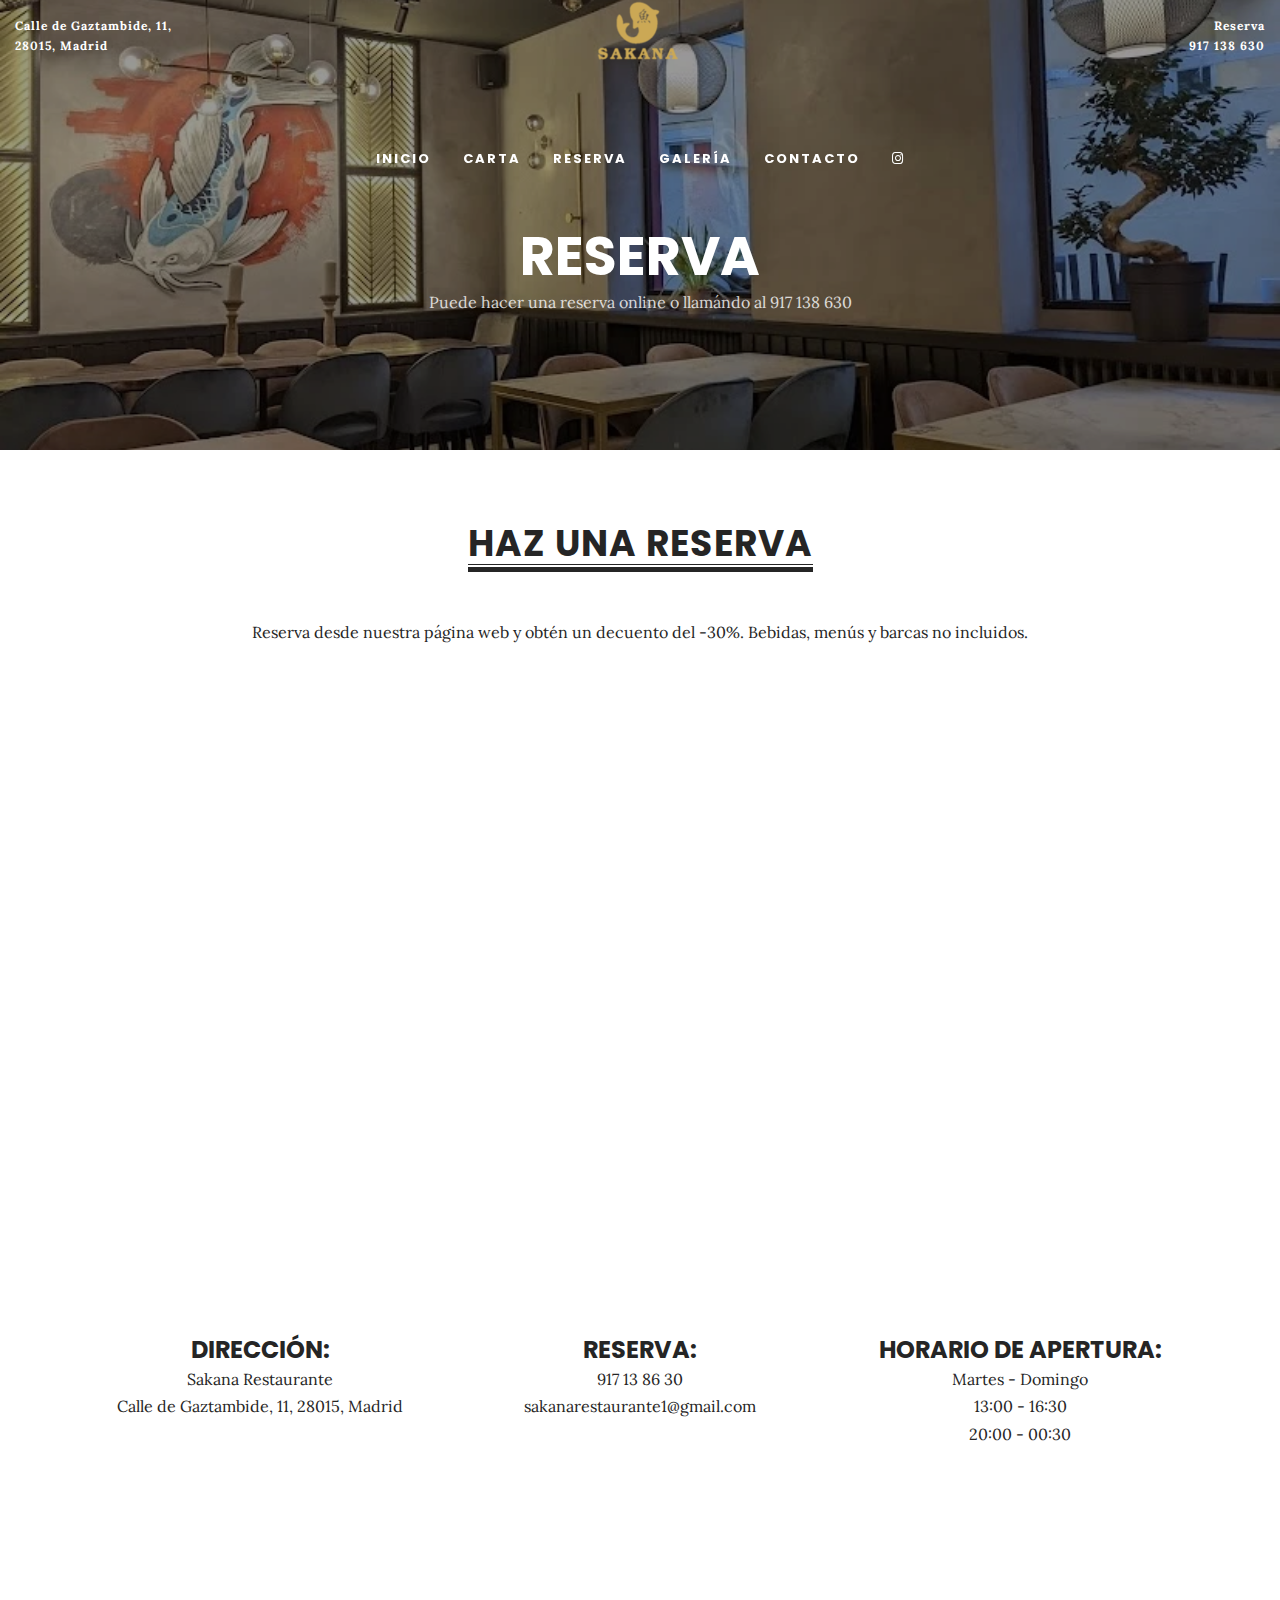
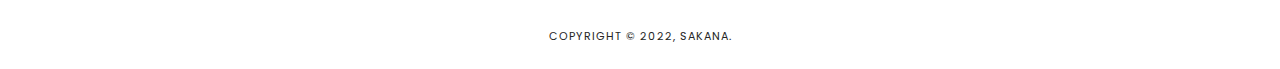
<file: reservation.html>
<!DOCTYPE html>
<html lang="en-US">
  <head>
    <!-- 
        Sets character encoding to UTF-8 for universal character support.
        Ensures the webpage is scaled correctly on all devices via the viewport meta tag.
        "noodp" is a directive telling search engines not to use Open Directory Project data for page titles/descriptions.
      -->
    <meta charset="UTF-8" />
    <meta name="viewport" content="width=device-width, initial-scale=1.0" />
    <title>Reserva</title>
    <meta name="robots" content="noodp" />

    <!-- SEO Keywords -->
    <meta
      name="keywords"
      content="Sakana, reserva restaurante, restaurante Sakana, sushi Madrid, reservar mesa, descuento reserva, Sakana Madrid reserva"
    />

    <!-- SEO Description -->
    <meta
      name="description"
      content="Reserva tu mesa en Sakana Restaurante en Madrid. Haz tu reserva online y obtén un descuento del 30%. Descubre la mejor cocina japonesa."
    />

    <!-- Favicon -->
    <link rel="icon" href="uploadfile/fav.png" type="image/x-icon" />
    <link rel="shortcut icon" href="uploadfile/fav.png" type="image/x-icon" />

    <!-- 
        Google Fonts preconnect to load fonts efficiently.
        "Lora" and "Poppins" are used here.
      -->
    <link rel="preconnect" href="https://fonts.googleapis.com" />
    <link rel="preconnect" href="https://fonts.gstatic.com" crossorigin />
    <link
      href="https://fonts.googleapis.com/css2?family=Lora:ital,wght@0,400;0,700;1,400;1,700&family=Poppins:wght@300;400;500;600;700&display=swap"
      rel="stylesheet"
    />

    <!-- 
        Bootstrap CSS for responsive design.
        Make sure "bootstrap.min.css" is available in the "css/bootstrap/css/" folder.
      -->
    <link
      rel="stylesheet"
      id="dina-bootstrap-css-css"
      href="css/bootstrap/css/bootstrap.min.css"
      type="text/css"
      media="all"
    />

    <!-- 
        Font Awesome icons for social icons and other iconography.
      -->
    <link
      rel="stylesheet"
      id="dina-font-awesome-css"
      href="css/fontawesome/css/font-awesome.min.css"
      type="text/css"
      media="all"
    />

    <!-- 
        Main CSS file containing custom styling.
      -->
    <link
      rel="stylesheet"
      id="dina-style-css-css"
      href="style.css"
      type="text/css"
      media="all"
    />
  </head>

  <!-- 
    The body has a class "body-header1" which may apply specific styling from style.css.
  -->
  <body class="body-header1">
    <!-- 
      MOBILE MENU
      This is a mask overlay containing the mobile navigation menu.
    -->
    <div class="mask-nav-2">
      <!-- MENU -->
      <nav class="navbar navbar-2 nav-mobile">
        <div class="nav-holder nav-holder-2">
          <ul id="menu-menu-2" class="menu-nav-2">
            <li class="menu-item"><a href="index.html">Inicio</a></li>
            <li class="menu-item"><a href="carta.html">Carta</a></li>
            <li class="menu-item"><a href="reservation.html">Reserva</a></li>
            <li class="menu-item"><a href="gallery.html">Galería</a></li>
            <li class="menu-item"><a href="contact.html">Contacto</a></li>
            <li>
              <a
                class="social-instagram"
                href="https://www.instagram.com/sakanamadrid/?hl=es"
                target="_blank"
                ><i class="fab fa-instagram"></i
              ></a>
            </li>
          </ul>
        </div>
      </nav>
      <!-- /MENU -->

      <!-- RIGHT SIDE (Contact Info) -->
      <div class="rightside-nav-2">
        <h3>Reserva</h3>
        <ul class="right-side-contact">
          <li>
            <label>Dirección:</label>
            Calle de Gaztambide, 11, 28015, Madrid
          </li>
          <li>
            <label>Número de teléfono:</label>
            917 138 630
          </li>
          <li>
            <label>Correo electrónico:</label>
            sakanarestaurante1@gmail.com
          </li>
        </ul>
      </div>
      <!-- /RIGHT SIDE -->
    </div>
    <!-- /MOBILE MENU -->

    <!-- HEADER -->
    <header id="header-1">
      <div class="headerWrap-1">
        <nav class="navbar-1">
          <!-- TOP LEFT PAGE TEXT (Location) -->
          <div class="top-location">
            <span class="info-txt">Calle de Gaztambide, 11, </span>
            <span class="info-txt">28015, Madrid</span>
          </div>

          <!-- TOP RIGHT PAGE TEXT (Reservation Info) -->
          <div class="book-now">
            <span class="info-txt">Reserva</span>
            <span class="info-txt">917 138 630</span>
          </div>

          <!-- MOBILE BUTTON NAV (Menu Toggle) -->
          <div class="nav-button-holder nav-btn-mobile inactive">
            <span class="menu-txt">MENÚ</span>
            <button type="button" class="nav-button">
              <span class="icon-bar"></span>
            </button>
          </div>

          <!-- NAVIGATION CONTENT -->
          <div class="nav-content-1">
            <!-- LOGO -->
            <div class="logo-1">
              <a href="index.html"
                ><img class="img-fluid" src="uploadfile/logo.png" alt=""
              /></a>
            </div>

            <!-- MENU (Desktop) -->
            <div class="nav-holder nav-holder-1 nav-holder-desktop">
              <ul id="menu-menu-1" class="menu-nav menu-nav-1">
                <li class="menu-item"><a href="index.html">Inicio</a></li>
                <li class="menu-item">
                  <a href="carta.html">Carta</a>
                </li>
                <li class="menu-item">
                  <a href="reservation.html">Reserva</a>
                </li>
                <li class="menu-item"><a href="gallery.html">Galería</a></li>
                <li class="menu-item"><a href="contact.html">Contacto</a></li>
                <li>
                  <a
                    class="social-instagram"
                    href="https://www.instagram.com/sakanamadrid/?hl=es"
                    target="_blank"
                    ><i class="fab fa-instagram"></i
                  ></a>
                </li>
              </ul>
            </div>
            <!-- /MENU -->
          </div>
        </nav>
      </div>
      <!-- /headerWrap -->
    </header>
    <!-- /HEADER -->

    <!-- TOP IMAGE HEADER -->
    <section class="topSingleBkg topPageBkg">
      <div class="item-content-bkg">
        <div
          class="item-img"
          style="background-image: url('Foto/IMG_5033.webp')"
        ></div>
        <div class="inner-desc">
          <h1 class="post-title single-post-title">Reserva</h1>
          <span class="post-subtitle">
            Puede hacer una reserva online o llamándo al 917 138 630
          </span>
        </div>
      </div>
    </section>
    <!-- /TOP IMAGE HEADER -->

    <!-- MAIN WRAP CONTENT -->
    <section id="wrap-content" class="page-content">
      <div class="container">
        <div class="row">
          <div class="col-md-10 offset-md-1">
            <div class="page-holder custom-page-template">
              <!-- Title and short description for reservation -->
              <div class="categ-name">
                <h2>Haz una reserva</h2>
              </div>
              <p class="alignc">
                Reserva desde nuestra página web y obtén un decuento del -30%.
                Bebidas, menús y barcas no incluidos.
              </p>
            </div>

            <!-- Reservation iFrame from CoverManager -->
            <script
              type="text/javascript"
              src="https://www.covermanager.com/js/iframeResizer.min.js"
            ></script>
            <iframe
              id="restaurante-sakana"
              title="Reservas"
              src="https://www.covermanager.com/reservation/module_restaurant/restaurante-sakana/spanish"
              frameborder="0"
              height="550"
              width="100%"
              onload="iFrameResize();"
            ></iframe>
          </div>
          <!-- /col-md-10 -->
        </div>
        <!-- /row -->
      </div>
      <!-- /container -->
    </section>
    <!-- /MAIN WRAP CONTENT -->

    <!-- FOOTER -->
    <footer>
      <div class="container">
        <!-- FOOTER ROW -->
        <div class="row alignc">
          <!-- FOOTER COLUMN 1 (Address) -->
          <div class="col-md-4">
            <div class="footer-content">
              <h5>DIRECCIÓN:</h5>
              <p>
                Sakana Restaurante <br />
                Calle de Gaztambide, 11, 28015, Madrid
              </p>
            </div>
          </div>

          <!-- FOOTER COLUMN 2 (Reservation Info) -->
          <div class="col-md-4">
            <div class="footer-content">
              <h5>RESERVA:</h5>
              <p>
                917 13 86 30 <br />
                sakanarestaurante1@gmail.com
              </p>
            </div>
          </div>

          <!-- FOOTER COLUMN 3 (Opening Hours) -->
          <div class="col-md-4">
            <div class="footer-content">
              <h5>HORARIO DE APERTURA:</h5>
              <p>
                Martes - Domingo <br />
                13:00 - 16:30 <br />
                20:00 - 00:30
              </p>
            </div>
          </div>
        </div>
        <!-- /FOOTER ROW -->

        <!-- FOOTER SOCIAL (Instagram) -->
        <ul class="footer-social">
          <li>
            <a
              class="social-instagram"
              href="https://www.instagram.com/sakanamadrid/?hl=es"
              target="_blank"
              ><i class="fab fa-instagram"></i
            ></a>
          </li>
        </ul>
        <!-- /FOOTER SOCIAL -->

        <!-- FOOTER COPYRIGHT -->
        <div class="copyright">Copyright &copy; 2022, Sakana.</div>
        <!-- /FOOTER COPYRIGHT -->

        <!-- FOOTER SCROLL UP (Scroll-to-top button) -->
        <div class="scrollup">
          <a class="scrolltop" href="#">
            <i class="fas fa-chevron-up"></i>
          </a>
        </div>
        <!-- /FOOTER SCROLL UP -->
      </div>
      <!-- /container -->
    </footer>
    <!-- /FOOTER -->

    <!-- JS FILES -->
    <script src="js/jquery.js"></script>
    <script src="js/jquery-migrate.min.js"></script>
    <script src="css/bootstrap/js/popper.min.js"></script>
    <script src="css/bootstrap/js/bootstrap.min.js"></script>
    <script src="js/jquery.easing.min.js"></script>
    <script src="js/jquery.fitvids.js"></script>
    <script src="js/jquery.magnific-popup.min.js"></script>
    <script src="js/owl-carousel/owl.carousel.min.js"></script>

    <!-- MAIN JS (Initialization and custom scripts) -->
    <script src="js/init.js"></script>
  </body>
</html>
</file>
<file: style.css>
/*
Dina - Restaurant, Bar, Cafe, Food HTML Template
Version: 3.2.0
Author: MatchThemes
https://matchthemes.com
*/

/*

/*************************************
	
	0. FONT & COLOR OPTIONS
 
 	1. MAIN STYLE
	
	2. HEADER
	
	3. HOME
	
	4. MENU PAGES
	
	5. GALLERY + TEAM
	
	6. BLOG
	
	7. FOOTER
	
	8. OTHER
 
 
 ************************************/

/**

 

* #0. # FONT & COLOR OPTIONS
*
* 
*/

:root {
  --body-font: Lora, serif;
  --body-color: #252525;
  --body-background: #ffffff;
  --body-font-size: 16px;
  --body-line-height: 1.7;
  --headings-font: Poppins, sans-serif;
  --headings-color: #252525;
  --primary-color: #bc8d4b;
  --extra-color1: #e1edf0;
  --extra-color2: #19303e;
  --menu-normal-color: #ffffff;
  --menu-hover-color: #bc8d4b;
  --submenu-background-color: #252525;
  --submenu-normal-color: #ffffff;
  --submenu-hover-color: #bc8d4b;
  --footer-background-color: #ffffff;
  --footer-color: #252525;
  --footer-title-color: #252525;
  --headings-h1-size: 54px;
  --headings-h2-size: 48px;
  --headings-h3-size: 36px;
  --headings-h4-size: 32px;
  --headings-h5-size: 24px;
  --headings-h6-size: 16px;
}

/*************************************

1. MAIN STYLE

 ************************************/

/* RESET STYLES */

*,
html,
body,
div,
dl,
dt,
dd,
ul,
ol,
li,
h1,
h2,
h3,
h4,
h5,
h6,
pre,
form,
label,
fieldset,
input,
p,
blockquote,
th,
td {
  margin: 0;
  padding: 0;
}

table {
  border-collapse: collapse;
  border-spacing: 0;
}

fieldset,
img {
  border: 0;
}

address,
caption,
cite,
code,
dfn,
th,
var {
  font-style: normal;
  font-weight: normal;
}

address {
  font-style: italic;
}

caption,
th {
  text-align: left;
}

h1,
h2,
h3,
h4,
h5,
h6 {
  font-weight: normal;
}

q:before,
q:after {
  content: "";
}

strong,
b {
  font-weight: bold;
}

em,
cite {
  font-style: italic;
}

cite {
  display: block;
}

strike,
del {
  text-decoration: line-through;
}

sup {
  font-size: 11px;
  position: relative;
  vertical-align: top;
  top: 5px;
}

sub {
  bottom: 5px;
  font-size: 11px;
  position: relative;
  vertical-align: bottom;
}

.italic {
  font-style: italic;
}

button,
input,
select,
textarea {
  font-size: 100%;
  margin: 0;
  vertical-align: baseline;
  vertical-align: middle;
}

.no-margin {
  margin: 0px !important;
}

.no-bottom {
  margin-bottom: 0px;
}

.no-padding {
  padding: 0px;
}

.column-clear {
  clear: both;
}

.wp-caption {
  max-width: 100%;
}

.alignright {
  display: block;
  float: right;
  margin: 3px 0 0 10px;
}

.alignleft {
  display: block;
  float: left;
  margin: 3px 10px 0 0;
}

.aligncenter {
  display: block;
  clear: both;
  margin: 16px auto;
}

pre {
  margin-bottom: 24px;
  overflow: auto;
  padding: 10px;
  white-space: pre-wrap;
}

pre,
code {
  background: #f0f0f0;
  color: #999;
  font-family: "Courier New", Courier, monospace;
  padding: 10;
}

article,
aside,
figure,
footer,
header,
hgroup,
nav,
section {
  display: block;
}

* {
  -webkit-box-sizing: border-box;
  /* Safari/Chrome, other WebKit */
  -moz-box-sizing: border-box;
  /* Firefox, other Gecko */
  box-sizing: border-box;
  /* Opera/IE 8+ */
}

html {
  -webkit-font-smoothing: antialiased;
}

body {
  -webkit-font-smoothing: antialiased;
  -webkit-text-size-adjust: 100%;
  -webkit-overflow-scrolling: touch;
  text-rendering: optimizeLegibility;
  font-family: var(--body-font);
  background: var(--body-background);
  color: var(--body-color);
  font-size: var(--body-font-size);
  line-height: var(--body-line-height);
}

h1,
h2,
h3,
h4,
h5,
h6 {
  color: var(--headings-color);
  font-weight: 700;
  line-height: 1.4em;
}

h1 {
  font-size: var(--headings-h1-size);
  line-height: 1.2em;
}

h2 {
  font-size: var(--headings-h2-size);
  line-height: 1.2em;
}

h3 {
  font-size: var(--headings-h3-size);
}

h4 {
  font-size: var(--headings-h4-size);
}

h5 {
  font-size: var(--headings-h5-size);
}

h6 {
  font-size: var(--headings-h6-size);
}

h1,
h2,
h3,
h4,
h5,
h6,
blockquote cite,
.logo-txt,
.menu-nav li,
.view-more,
.copyright,
#submit,
.wpcf7-submit,
.team-details li,
.post-meta,
.prev-next,
.menu-txt {
  font-family: var(--headings-font);
}

a {
  color: var(--primary-color);
}

a:hover {
  color: var(--primary-color);
  text-decoration: none;
}

p a {
  color: var(--primary-color);
  border-bottom: 1px solid var(--primary-color);
}

p a:hover {
  color: var(--primary-color);
  text-decoration: none;
  border: none;
}

a:active,
a:focus {
  outline: none;
  text-decoration: none;
}

ul,
ol {
  margin: 0 0 16px 24px;
}

.alignc {
  text-align: center;
}

.alignr {
  text-align: right;
}

.none {
  display: none;
}

blockquote {
  font-size: 2.5rem;
  line-height: 1.6em;
  text-align: center;
  font-style: italic;
  font-weight: 700;
  color: var(--headings-color);
  position: relative;
  border: none;
  margin: 42px 0;
  padding: 0 32px;
}

blockquote:before {
  display: block;
  font-family: "Font Awesome 5 Free";
  content: "\f10d";
  line-height: 1;
  font-size: 32px;
  font-style: normal;
  font-weight: 900;
  position: absolute;
  left: 0;
  top: 0px;
}

blockquote cite,
.wp-caption-text {
  color: #999999;
  font-size: 12px;
  font-style: normal;
  font-weight: 300;
  text-transform: uppercase;
}

.wp-caption-text {
  text-align: center;
  margin-top: 24px;
  text-transform: none;
  font-style: italic;
}

.wp-caption {
  margin-bottom: 24px;
}

p,
ul,
ol,
.post-content h1,
.post-content h2,
.post-content h3,
.post-content h4,
.post-content h5,
.post-content h6 {
  margin-bottom: 24px;
}

/* definition lists */

dl dt {
  margin-bottom: 0;
}

dl dd {
  margin-left: 16px;
  margin-bottom: 24px;
}

/* tables */

table {
  border: 1px solid #e5e5e5;
  font-size: 16px;
  width: 100%;
  text-align: center;
}

table caption {
  margin-bottom: 24px;
  text-align: center;
}

table th,
table td {
  border-bottom: 1px solid #e5e5e5;
  border-right: 1px solid #e5e5e5;
  text-align: center;
}

a,
.menu-post .menu-grid-img:after,
.gallery-post .gallery-bkg:after,
.gallery-post .gallery-mglass,
#submit,
.wpcf7-submit,
.menu-title-section,
.grid-overlay,
.home-featured-img {
  -webkit-backface-visibility: hidden;
  -webkit-transition: all 0.5s ease-in-out 0s;
  -moz-transition: all 0.5s ease-in-out 0s;
  -o-transition: all 0.5s ease-in-out 0s;
  -ms-transition: all 0.5s ease-in-out 0s;
  transition: all 0.5s ease-in-out 0s;
}

/*************************************

2. HEADER

************************************/

.navbar {
  text-align: left;
  margin-bottom: 0;
  border: none;
  border-radius: 0;
  min-height: 0;
  display: flex;
}

.logo-txt {
  font-size: 42px;
  font-weight: 700;
  letter-spacing: 1px;
  text-transform: uppercase;
  padding-top: 10px;
}

.logo-txt a:hover {
  text-decoration: none;
}

.nav-holder {
  text-align: center;
}

.menu-nav {
  margin: 0;
  margin-top: 24px;
  font-size: 0;
}

.menu-nav li {
  display: inline-block;
  position: relative;
  margin-left: 32px;
  font-size: 13px;
  font-weight: 700;
  text-transform: uppercase;
  letter-spacing: 2px;
}

.menu-nav li:first-child {
  margin-left: 0px;
}

.menu-nav li a {
  color: var(--menu-normal-color);
  padding: 0 0 10px 0;
  display: block;
}

.menu-nav li a:hover,
.menu-nav li a:focus {
  background: none;
}

.menu-nav > li:hover > a,
.menu-nav li.current-menu-item > a {
  color: var(--menu-hover-color);
}

.menu-nav > li.menu-item-has-children > a:after {
  content: "\f107";
  display: inline-block;
  font-family: "Font Awesome 5 Free";
  font-weight: 700;
  margin-left: 7px;
  margin-right: 0;
}

.menu-nav ul {
  display: none;
  margin: 0;
  padding: 0;
  width: 210px;
  position: absolute;
  top: 29px;
  left: -14px;
  text-align: left;
  background: var(--submenu-background-color);
  z-index: 5;
}

.menu-nav ul li {
  display: block;
  background: none;
  margin: 0;
  font-size: 11px;
  line-height: 1.5;
}

.menu-nav ul li > a {
  display: block;
  padding: 8px 16px;
  color: var(--submenu-normal-color);
}

.menu-nav ul > li:first-child > a {
  padding-top: 16px;
}

.menu-nav ul > li:last-child > a {
  border: none;
  padding-bottom: 16px;
}

.menu-nav ul li a:hover,
.menu-nav li:hover ul li a:hover {
  text-decoration: none;
  color: var(--submenu-hover-color);
}

.menu-nav li:hover > ul {
  display: block;
}

.menu-nav li ul ul {
  left: 100%;
  top: 0;
  padding: 0;
}

.navbar-toggle {
  float: none;
  margin: 0;
  padding: 8px 0 0 0;
  border-radius: 0;
}

.navbar-toggle .icon-bar {
  background: var(--headings-color);
}

.search-social {
  text-align: right;
}

.search-social ul,
.footer-social {
  list-style: none;
  margin: 0;
  font-size: 0;
  margin-top: 16px;
}

.get-social {
  margin-top: 0;
}

.search-social ul li,
.footer-social li {
  display: inline-block;
  font-size: 50px;
  margin-left: 7px;
}

/* .search-social ul li a,
.footer-social li a {
	border: 2px solid #e5e5e5;
	color: var(--headings-color);
	border-radius: 50%;
	width: 60px;
	height: 60px;
	text-align: center;
	line-height: 28px;
	display: inline-block;
} */

.search-social ul li:first-child,
.footer-social li:first-child {
  margin-left: 0;
}

a.social-twitter:hover {
  color: #29c5f6 !important;
}

a.social-facebook:hover {
  color: #6788ce !important;
}

a.social-tripadvisor:hover {
  color: #00af87 !important;
}

a.social-linkedin:hover {
  color: #3a9bdc !important;
}

a.social-pinterest:hover {
  color: #fe4445 !important;
}

a.social-youtube:hover {
  color: #e34040 !important;
}

a.social-vimeo:hover {
  color: #44bbff !important;
}

a.social-instagram:hover {
  color: #aa8062 !important;
}

a.social-dribbble:hover {
  color: #ed4f8c !important;
}

a.social-skype:hover {
  color: #24b4f0 !important;
}

/* HEADER 1 */

#header-1 {
  left: 0;
  position: absolute;
  top: 0;
  width: 100%;
  z-index: 100;
  padding-top: 16px;
}

.navbar-1 {
  display: block;
}

.nav-holder-1 {
  flex-grow: 0;
}

.nav-content-1 {
  width: 100%;
  float: right;
  text-align: center;
}

.nav-content-1 img {
  margin: 0 auto;
}

.book-now,
.top-location {
  width: 20%;
  color: #ffffff;
}

.book-now {
  float: right;
  padding-right: 15px;
  text-align: right;
}

.top-location {
  float: left;
  padding-left: 15px;
}

.menu-nav-1 li a {
  color: var(--menu-normal-color);
}

.info-txt {
  font-size: 12px;
  font-weight: 700;
  display: block;
  letter-spacing: 1px;
}

.navbar-toggle-1 .icon-bar {
  background: #ffffff;
}

.nav-btn-mobile {
  display: none;
}
.nav-btn-mobile.active {
  padding-right: 30px;
}

.nav-bkg1 {
  background: var(--headings-color);
  padding-bottom: 8px;
  position: fixed;
  top: 0;
  right: 0;
  left: 0;
  z-index: 1030;
}

.nav-bkg1 .top-location,
.nav-bkg1 .book-now,
.nav-bkg1 .logo-1 {
  display: none;
}

.nav-bkg1 .nav-content-1 {
  float: none;
  margin: 0 auto;
  width: 100%;
}

/* END HEADER 1 */

/* HEADER 2 */

#header-2 {
  left: 0;
  position: fixed;
  top: 0;
  width: 100%;
  z-index: 100;
  padding-top: 16px;
  padding-left: 15px;
}

.logo-2 {
  float: left;
}

.nav-button-holder {
  float: right;
  padding-right: 15px;
  cursor: pointer;
}

.menu-txt {
  display: inline-block;
  font-size: 12px;
  text-transform: uppercase;
  color: #ffffff;
  top: 3px;
  position: relative;
}

.nav-button {
  background: none;
  border: none;
  width: 25px;
  height: 25px;
  line-height: 25px;
}

.nav-button .icon-bar {
  display: block;
  height: 2px;
  width: 15px;
  background: #ffffff;
  margin-left: auto;
  margin-right: auto;
  -webkit-transition: all 0.3s ease 0s;
  -ms-transition: all 0.3s ease 0s;
  transition: all 0.3s ease 0s;
  position: relative;
}

.nav-button .icon-bar:before,
.nav-button .icon-bar:after {
  background: #ffffff;
  content: "";
  height: 100%;
  left: 0;
  position: absolute;
  top: -5px;
  -ms-transform-origin: 100% 50% 0;
  -webkit-transform-origin: 100% 50% 0;
  transform-origin: 100% 50% 0;
  -webkit-transition: all 0.3s ease 0s;
  -ms-transition: all 0.3s ease 0s;
  transition: all 0.3s ease 0s;
  width: 100%;
}

.nav-button .icon-bar:after {
  bottom: -5px;
  top: auto;
}

.nav-button.active .icon-bar {
  background: none;
}

.nav-button.active .icon-bar:before {
  left: -4px;
  top: -6px;
  -ms-transform: rotateZ(-45deg);
  -webkit-transform: rotateZ(-45deg);
  transform: rotateZ(-45deg);
  width: 120%;
}

.nav-button.active .icon-bar:after {
  left: -4px;
  top: 7px;
  -ms-transform: rotateZ(45deg);
  -webkit-transform: rotateZ(45deg);
  transform: rotateZ(45deg);
  width: 120%;
}

body.has-active-menu {
  overflow: hidden;
}

#header-2.is-active .nav-button-holder {
  padding-right: 30px;
}

.mask-nav-2 {
  position: fixed;
  z-index: 100;
  top: 0;
  left: 0;
  overflow-y: scroll;
  width: 0;
  height: 0;
  background-color: var(--headings-color);
  opacity: 0;
  -webkit-transition: opacity 0.3s, width 0s 0.3s, height 0s 0.3s;
  -ms-transition: opacity 0.3s, width 0s 0.3s, height 0s 0.3s;
  transition: opacity 0.3s, width 0s 0.3s, height 0s 0.3s;
}

.mask-nav-2.is-active {
  width: 100%;
  height: 100%;
  opacity: 0.95;
  -webkit-transition: opacity 0.3s;
  -ms-transition: opacity 0.3s;
  transition: opacity 0.3s;
}

.navbar-2 {
  display: block;
  border-right: 1px solid #ffffff;
}

.nav-holder-2,
.search-social-2 {
  flex-grow: 0;
}

.navbar-2,
.rightside-nav-2 {
  position: relative;
  width: 50%;
  float: left;
  top: 50%;
  -ms-transform: translateY(-50%);
  -webkit-transform: translateY(-50%);
  -moz-transform: translateY(-50%);
  -o-transform: translateY(-50%);
  transform: translateY(-50%);
}

.menu-nav-2 {
  padding: 0 50px;
  margin: 0;
}

.menu-nav-2 li {
  font-size: 28px;
  display: block;
  margin-left: 0;
  letter-spacing: 1px;
}

.menu-nav-2 li a {
  color: #ffffff;
  padding: 4px 0;
}

.menu-nav-2 li a:hover,
.menu-nav-2 li a:focus {
  background: none;
}

.menu-nav-2 > li:hover > a,
.menu-nav-2 li.current-menu-item > a {
  color: var(--primary-color);
}

.menu-nav-2 > li.menu-item-has-children > a:after {
  content: "\f107";
  display: inline-block;
  font-family: "Font Awesome 5 Free";
  font-weight: 700;
  margin-left: 7px;
  margin-right: 0;
  font-size: 16px;
  vertical-align: middle;
}

.menu-nav-2 ul {
  margin-left: 0px;
  padding-bottom: 4px;
}

.menu-nav-2 > li > ul {
  display: none;
  background: none;
  left: auto;
  position: relative;
  top: auto;
  width: auto;
  text-align: center;
  z-index: 5;
  line-height: 1;
}

.menu-nav-2 > li.menu-open > ul {
  display: block;
}

.menu-nav-2 ul li {
  font-size: 14px;
  padding-top: 4px;
  font-weight: 400;
  text-transform: none;
  letter-spacing: 1px;
  display: inline-block;
}

.menu-nav-2 ul li > a {
  display: block;
  padding: 4px 8px;
}

.menu-nav-2 ul li a:hover,
.menu-nav-2 li:hover ul li a:hover {
  color: var(--primary-color);
}

.menu-nav-2 ul > li:first-child > a {
  padding-top: 4px;
}

.menu-nav-2 ul > li:last-child > a {
  padding-bottom: 4px;
}

.menu-nav-2 ul ul li {
  display: inline-block;
}

.rightside-nav-2 {
  padding: 0 24px;
  color: #ffffff;
  text-align: center;
}

.rightside-nav-2 h3 {
  color: #ffffff;
  text-align: center;
  margin-bottom: 24px;
}

.right-side-contact {
  margin: 0;
}

.rightside-nav-2 ul li {
  list-style: none;
}

.search-social-2 {
  text-align: center;
  margin: 24px 0 0 0;
}

.search-social-2 li {
  display: inline-block;
  margin: 0 8px;
}

.search-social-2 li a {
  color: #ffffff;
}

/* END HEADER 2 */

/* HEADER 3 */

#header-3 {
  background: #ffffff;
  padding: 0 15px;
  z-index: 101;
}

.logo-3,
.nav-holder,
.search-social {
  flex-grow: 1;
}

.logo-3 a {
  display: inline-block;
  color: #151515;
  line-height: 1;
}

.logo-3 img {
  margin: 0 auto;
  padding-top: 12px;
}

.logo-3 .logo-txt {
  line-height: 1;
}

/* HEADER 4 */

#header-4 {
  left: 0;
  position: fixed;
  top: 0;
  width: 100%;
  z-index: 100;
}

.headerWrap-4,
.headerWrap-5 {
  display: flex;
  align-items: center;
  padding: 16px 15px;
}

.logo-4,
.btn-header4 {
  flex: 1 1 0;
}

.btn-header4 {
  text-align: right;
}

/* HEADER 5 */

#header-5 {
  left: 0;
  position: absolute;
  top: 0;
  width: 100%;
  z-index: 100;
  padding-top: 16px;
}

.headerWrap-5 {
  padding-bottom: 0;
}

.logo-5 {
  flex: 1 1 0;
  padding-bottom: 10px;
}

.nav-holder-5 {
  text-align: right;
}

.menu-nav-5 {
  margin-top: 0;
}

.top-header {
  display: flex;
  align-items: center;
  padding: 0 15px 24px;
  color: #ffffff;
}

.binfo {
  flex: 1 1 0;
}

.binfo ul {
  font-size: 0;
  margin: 0;
}

.binfo ul li {
  color: #ffffff;
  display: inline-block;
  margin-right: 28px;
  font-size: 13px;
  position: relative;
}

.binfo ul li i {
  margin-right: 8px;
}

.binfo a {
  color: #ffffff;
}

.binfo a:hover {
  text-decoration: underline;
}

/* HEADER 6 */

.header6 {
  display: flex;
  align-items: center;
  width: 100%;

  padding-left: 15px;
  padding-right: 15px;
  padding-bottom: 16px;
  padding-top: 16px;
}

.header6.is-active .nav-button-holder {
  padding-right: 15px;
}

.search-social-6 {
  margin: 0 16px 0 16px;
}

.search-social-6 li {
  display: inline-block;
  margin: 0 8px;
  list-style: none;
}

.search-social-6 li a {
  color: #ffffff;
}

.navbar-fixed-top {
  position: fixed;
  top: 0;
  right: 0;
  left: 0;
  z-index: 1030;
}

.has-active-menu .nav-bkg1 {
  background: none;
}

/*************************************

3. HOME

************************************/

/* SLIDER */

.slider-container {
  position: relative;
}

.slider-item-box-bkg {
  height: 100vh;
}

.slider-img {
  background-position: center center;
  background-repeat: no-repeat;
  background-size: cover;
  display: block;
  height: 100%;
  position: relative;
  width: 100%;
}

.slider-img:before {
  content: "";
  background: rgba(25, 32, 46, 0.3);
  position: absolute;
  top: 0;
  left: 0;
  bottom: 0;
  right: 0;
}

.slider-caption {
  position: absolute;
  left: 0;
  top: 50%;
  right: 0;
  text-align: center;
  color: #ffffff;
  padding: 0 56px;
  z-index: 2;
  -ms-transform: translateY(-50%);
  -webkit-transform: translateY(-50%);
  -moz-transform: translateY(-50%);
  -o-transform: translateY(-50%);
  transform: translateY(-50%);
}

.slider-caption h1 {
  font-size: 108px;
  letter-spacing: 2px;
  text-transform: uppercase;
  color: #ffffff;
}

.slider-caption .view-more {
  margin-top: 24px;
}

/* END SLIDER */

/* BKG VIDEO */

.video-container {
  position: relative;
  top: 0;
  left: 0;
  right: 0;
  bottom: 0;
  height: 100vh;
  overflow: hidden;
  z-index: 1;
}

.video-container:before {
  content: "";
  background: rgba(0, 0, 0, 0.4);
  position: absolute;
  top: 0;
  left: 0;
  bottom: 0;
  right: 0;
  z-index: 2;
}

.video-container video {
  position: absolute;
  left: 50%;
  width: auto;
  height: auto;
  top: 50%;
  min-width: 125%;
  min-height: 125%;
  -webkit-transform: translateX(-50%) translateY(-50%);
  -ms-transform: translateX(-50%) translateY(-50%);
  transform: translateX(-50%) translateY(-50%);
}

/* END BKG VIDEO */

.white {
  color: #ffffff;
}

.view-more,
#submit,
.wpcf7-submit {
  font-size: 12px;
  letter-spacing: 1px;
  font-weight: 700;
  display: inline-block;
  text-transform: uppercase;
  padding: 10px 24px;
  color: var(--headings-color);
  border: 5px solid var(--headings-color);
  background: none;
}

.more-white {
  color: #ffffff;
  border: 5px solid #ffffff;
}

.view-more:hover,
#submit:hover,
.wpcf7-submit:hover {
  color: #ffffff;
  border: 5px solid var(--primary-color);
  background: var(--primary-color);
}

/* Home Sections */

.home-widget {
  padding: 72px 0;
}

.home-widget img,
.home-section img,
.single-post-content img,
.custom-page-template img,
.team-img img {
  display: block;
  height: auto;
  max-width: 100%;
}

.home-title {
  font-size: 54px;
  font-weight: 700;
  text-transform: uppercase;
  letter-spacing: 1px;
}

.home-title-small {
  font-size: 24px;
}

.home-subtitle {
  font-size: 16px;
  font-weight: 400;
  text-transform: uppercase;
  letter-spacing: 2px;
}

.parallax,
.no-parallax {
  background-repeat: repeat;
  background-position: center center !important;
  background-attachment: scroll;
  -webkit-background-size: cover;
  -moz-background-size: cover;
  -o-background-size: cover;
  background-size: cover;
}

.parallax {
  position: relative;
  min-height: 300px;
  padding: 108px 0;
}

.parallax-video3 {
  height: 600px;
}

.parallax-content {
  color: #ffffff;
  position: relative;
}

.parallax-content h1,
.parallax-content h2,
.parallax-content h3,
.parallax-content h4 {
  color: #ffffff;
  letter-spacing: 1px;
}

.bkg-img-100vh {
  height: 100vh;
  position: relative;
}

.hero-container {
  position: relative;
  top: 50%;
  -ms-transform: translateY(-50%);
  -webkit-transform: translateY(-50%);
  -moz-transform: translateY(-50%);
  -o-transform: translateY(-50%);
  transform: translateY(-50%);
}

/* HEADER PAGES */

.topSingleBkg {
  width: 100%;
  height: 450px;
  display: block;
  overflow: hidden;
  position: relative;
  margin-bottom: 72px;
}

.single-post-title {
  color: #ffffff;
  text-transform: uppercase;
}

.post-subtitle {
  color: #ffffff;
  opacity: 0.8;
}

.item-content-bkg {
  width: 100%;
  height: 100%;
  position: relative;
  overflow: hidden;
}

.item-img {
  background-position: center center;
  background-repeat: no-repeat;
  background-size: cover;
  display: block;
  height: 100%;
  position: relative;
  width: 100%;
}

.item-img:before {
  content: "";
  background: rgba(0, 0, 0, 0.4);
  position: absolute;
  top: 0;
  left: 0;
  bottom: 0;
  right: 0;
}

.inner-desc {
  position: absolute;
  z-index: 4;
  text-align: center;
  padding: 0 15px;
  width: 100%;
  top: 60%;
  -ms-transform: translateY(-50%);
  -webkit-transform: translateY(-50%);
  -moz-transform: translateY(-50%);
  -o-transform: translateY(-50%);
  transform: translateY(-50%);
}

/* END HEADER PAGES */

/* HOME STYLE 1 */

.home-features {
  background: #f4f4f4;
  padding: 54px 0;
}

.small-feature-icon {
  float: left;
  display: block;
}

.small-feature-desc {
  margin-left: 64px;
}

.small-feature-desc h5 {
  text-transform: uppercase;
}

.title-headline {
  position: relative;
  display: inline-block;
  margin-bottom: 36px;
}

.title-style-1 {
  font-size: 24px;
  font-style: italic;
  margin-bottom: 24px;
}

.img-center img {
  margin-left: auto;
  margin-right: auto;
}

#home-content-4 .our-menu {
  text-align: left;
  margin-top: 36px;
}

.parallax-content .title-headline:before,
.parallax-content .title-headline:after {
  background: #ffffff;
}

/* END HOME STYLE 1 */

/* HOME STYLE 2 */

.home-featured-item {
  position: relative;
  height: 250px;
  overflow: hidden;
  margin-bottom: 24px;
}

.home-featured-item .home-featured-img {
  background-position: center center;
  background-repeat: no-repeat;
  background-size: cover;
  display: block;
  height: 100%;
  position: relative;
  width: 100%;
  -ms-transform: scale(1, 1);
  -webkit-transform: scale(1, 1);
  -moz-transform: scale(1, 1);
  -o-transform: scale(1, 1);
  transform: scale(1, 1);
}

.grid-overlay {
  background: rgba(0, 0, 0, 0.4);
  height: 100%;
  left: 0;
  position: absolute;
  top: 0;
  width: 100%;
  z-index: 1;
}

.home-featured-item:hover .grid-overlay {
  background: rgba(0, 0, 0, 0.2);
}

.featured-item-content {
  bottom: 30px;
  left: 30px;
  margin-right: 16px;
  position: absolute;
  z-index: 2;
}

.home-featured-item:hover .home-featured-img {
  -ms-transform: scale(1.1, 1.1);
  -webkit-transform: scale(1.1, 1.1);
  -moz-transform: scale(1.1, 1.1);
  -o-transform: scale(1.1, 1.1);
  transform: scale(1.1, 1.1);
}

.featured-item-content h5 {
  text-transform: uppercase;
  color: #ffffff;
}

.featured-short-desc {
  font-style: italic;
  color: #ffffff;
}

.home-about-2 {
  background: #f4f4f4;
}

.about-2-content {
  padding: 54px;
}

.home-featured-item-2 {
  height: 700px;
  position: relative;
  overflow: hidden;
}

.home-featured-img-2 {
  background-position: center center;
  background-repeat: no-repeat;
  background-size: cover;
  display: block;
  height: 100%;
  position: relative;
  width: 100%;
}

.home-menu {
  text-align: left;
  margin-top: 54px;
}

.home-menu .categ-name h2:before,
.home-menu .categ-name h2:after {
  display: none;
}

/* END HOME STYLE 2 */

#home-gallery {
  background: var(--headings-color);
}

.home-blog {
  padding-bottom: 0;
}

#home7-content-2 {
  background: #f4f4f4;
}

.fullscreen {
  padding-left: 15px;
  padding-right: 15px;
}

.small-feature-img img {
  border-radius: 99em;
}

.small-feature-desc-v2 {
  margin-left: 140px;
}

#home-content-10-4 {
  background: #f4f4f4;
  padding-left: 15px;
  padding-right: 15px;
}

#home-content-10-4 .col-md-5 {
  padding-left: 0;
}

/*************************************

4. MENU PAGES

************************************/

.categ-name {
  text-align: center;
  margin-bottom: 54px;
}

.headline {
  margin-bottom: 54px;
}

.categ-name h2,
.headline h2 {
  font-size: 36px;
  text-transform: uppercase;
  letter-spacing: 1px;
  position: relative;
  display: inline-block;
}

.categ-name h2:before,
.headline h2:before,
.title-headline:before {
  content: "";
  width: 100%;
  height: 1px;
  background: var(--headings-color);
  bottom: 0;
  left: 0;
  position: absolute;
}

.categ-name h2:after,
.headline h2:after,
.title-headline:after {
  content: "";
  width: 100%;
  height: 5px;
  background: var(--headings-color);
  bottom: -7px;
  left: 0;
  position: absolute;
}

.menu-holder {
  margin-bottom: 36px;
}

.menu-post {
  margin-bottom: 24px;
}

.menu-post h4 {
  font-size: 14px;
  font-weight: 600;
  text-transform: uppercase;
  padding-right: 50px;
  position: relative;
}

.menu-price {
  position: absolute;
  top: 0px;
  right: 0;
}

.menu-title {
  position: relative;
  display: inline;
  margin-right: 20px;
}

.menu-title,
.menu-price {
  background: #ffffff;
  z-index: 2;
}

.menu-dots {
  position: absolute;
  top: 14px;
  left: 210px;
  right: 0;
  margin: 0;
  border: 0;
  height: 5px;
  display: block;
  background: radial-gradient(#d5d5d5 40%, transparent 10%);
  background-position: 0 0;
  background-size: 4px 4px;
  background-repeat: repeat-x;
}

.menu-dots1 {
  position: absolute;
  top: 14px;
  left: 30px;
  right: 0;
  margin: 0;
  border: 0;
  height: 5px;
  display: block;
  background: radial-gradient(#d5d5d5 40%, transparent 10%);
  background-position: 0 0;
  background-size: 4px 4px;
  background-repeat: repeat-x;
}

.menu-post-img {
  display: block;
  float: left;
  position: relative;
}

.menu-post-img img {
  height: 100px;
  width: auto;
  margin-right: 15px;
  width: 150px;
  height: 100px;
  border: 2px solid grey;
}

.-post-desc {
  margin-left: 70px;
}

.menu-text {
  font-size: 12px;
  font-style: italic;
  margin-left: 165px;
}

.menu-text2 {
  font-size: 12px;
  font-style: italic;
}

/* menu 2 col */

.menu-2col .menu-post {
  display: inline-block;
  width: 48%;
  margin-right: 4%;
  margin-left: -4px;
  vertical-align: top;
}

.menu-2col .menu-post.last {
  margin-right: 0;
}

.menu-2col .menu-post:nth-last-child(1),
.menu-2col .menu-post:nth-last-child(2) {
  margin-bottom: 0;
}

/* end menu 2 col */

/* menu 3 col */

.menu-3col .menu-post {
  display: inline-block;
  width: 30%;
  margin-right: 5%;
  margin-left: -4px;
  vertical-align: top;
}

.menu-3col .menu-post.last {
  margin-right: 0;
}

.menu-3col .menu-post-desc {
  margin-left: 0;
}

.menu-3col .menu-post:nth-last-child(1),
.menu-3col .menu-post:nth-last-child(2),
.menu-3col .menu-post:nth-last-child(3) {
  margin-bottom: 0;
}

/* end menu 3 col */

/* menu 3 col grid image */

.menu-3col-grid-image {
  margin-bottom: 54px;
}

.menu-3col-grid-image .menu-post {
  height: 400px;
  float: left;
  display: block;
  overflow: hidden;
  position: relative;
  width: 33.33%;
  margin: 0;
  padding: 5px;
}

.menu-grid-img {
  background-position: center center;
  background-repeat: no-repeat;
  background-size: cover;
  display: block;
  height: 100%;
  position: relative;
  width: 100%;
}

.menu-grid-img:before {
  content: "";
  background: rgba(0, 0, 0, 0.4);
  position: absolute;
  top: 0;
  left: 0;
  bottom: 0;
  right: 0;
}

.menu-grid-img:after {
  content: "";
  border: 1px solid rgba(255, 255, 255, 0.9);
  position: absolute;
  top: 0;
  left: 0;
  right: 0;
  bottom: 0;
  opacity: 0;
  margin: 10px;
}

.menu-post:hover .menu-grid-img:after {
  opacity: 1;
}

.menu-3col-grid-image .menu-post-desc {
  position: absolute;
  z-index: 4;
  text-align: center;
  padding: 0 15px;
  margin-left: 0;
  width: 100%;
  top: 50%;
  -ms-transform: translateY(-50%);
  -webkit-transform: translateY(-50%);
  -moz-transform: translateY(-50%);
  -o-transform: translateY(-50%);
  transform: translateY(-50%);
}

.menu-3col-grid-image h4 {
  color: #ffffff;
  font-size: 24px;
  font-weight: 700;
  padding: 0;
}

.menu-3col-grid-image .menu-price {
  position: relative;
  font-size: 24px;
  font-weight: 700;
  margin-top: 32px;
  color: #ffffff;
  background: none;
  display: block;
}

.menu-3col-grid-image .menu-text {
  color: #ffffff;
}

/* end menu 3 col grid image */

/* menu accordion */

.our-menu {
  padding: 0;
  margin: 0;
}

.our-menu li {
  list-style: none;
  margin-bottom: 24px;
}

.our-menu li:last-child {
  margin-bottom: 0px;
}

.menu-title-section {
  letter-spacing: 1px;
  padding: 8px 24px;
  text-transform: uppercase;
  cursor: pointer;
  border: 5px solid var(--headings-color);
  background: #ffffff;
}

.menu-title-section:hover {
  background: #ffffff;
}

.menu-title-section:before {
  content: "\f107";
  display: inline-block;
  font-family: "Font Awesome 5 Free";
  font-weight: 700;
  margin-right: 8px;
}

.menu-title-section a {
  color: var(--headings-color);
}

.menu-title-section.active,
.menu-title-section:hover {
  background: var(--headings-color);
}

.menu-title-section.active:before {
  content: "\f106";
  color: #ffffff;
}

.menu-title-section.active a,
.menu-title-section:hover a,
.menu-title-section:hover:before {
  color: #ffffff;
}

.menu-accordion {
  padding: 24px 12px 0 12px;
  margin-bottom: 0;
}

/* end menu accordion */

/* menu grid v2 */

.menu-holder-v2,
.menu-holder-v3 {
  display: flex;
  flex-wrap: wrap;
  margin-left: -15px;
  margin-right: -15px;
  margin-bottom: 0;
}

.menu-post-v2,
.menu-post-v3 {
  width: 33.333%;
  padding: 0 15px;
  margin-bottom: 54px;
  text-align: center;
}

.menu-post-v2.cols2,
.menu-post-v3.cols2 {
  width: 50%;
}

.menu-post-v2.cols4,
.menu-post-v3.cols4 {
  width: 25%;
}

.menu-post-v2.cols5,
.menu-post-v3.cols5 {
  width: 20%;
}

.menu-post-img-v2 {
  margin-bottom: 16px;
}

.menu-post-img-v2 img {
  border-radius: 99em;
  height: 100px;
  width: 100px;
  margin-left: auto;
  margin-right: auto;
}

.menu-title-v2,
.menu-title-v3,
.menu-price-v2 {
  font-size: 16px;
  font-weight: 600;
  text-transform: uppercase;
}

.menu-price-v2 {
  font-size: 16px;
  margin-top: 16px;
}

#menu-home7 .menu-holder-v2 {
  margin-bottom: -54px;
}

/* menu grid v3 */

.menu-post-v3 {
  text-align: left;
  margin-bottom: 30px;
}

.menu-post-border-v3 {
  padding: 30px;
  border: 5px solid var(--headings-color);
}

.menu-post-img-v3 {
  width: 100px;
  overflow: hidden;
  position: relative;
  padding-bottom: 100px;
  border-radius: 99em;
  margin-left: auto;
  margin-right: auto;
  margin-bottom: 16px;
}

.menu-post-img-v3 img {
  object-fit: cover;
  object-position: center top;
  width: 100% !important;
  height: 100% !important;
  position: absolute;
  left: 0;
  top: 0;
}

.menu-content-v3 {
  display: flex;
  align-items: center;
}

.menu-content-v3-left {
  flex-basis: 70%;
}

.menu-categ-v3 {
  margin: 0;
  padding: 0;
  list-style: none;
}

.menu-categ-v3 li {
  font-size: 14px;
  font-style: italic;
}

.menu-price-v3 {
  font-size: 24px;
  font-weight: 600;
  flex-basis: 40%;
  text-align: right;
}

.menu-price-v3:first-letter {
  font-size: 11px;
  position: relative;
  vertical-align: super;
}

.menu-post-v3.cols4 .menu-price-v3,
.menu-post-v3.cols5 .menu-price-v3 {
  font-size: 20px;
}

/*************************************

5. GALLERY + TEAM

************************************/

.gallery-holder-fs {
  padding: 0 5px;
}

.gallery-mglass {
  width: 40px;
  height: 40px;
  line-height: 40px;
  border-radius: 99em;
  color: var(--primary-color);
  display: inline-block;
  background: #ffffff;
  margin-top: 24px;
  opacity: 0;
  -ms-transform: translateY(30px);
  -webkit-transform: translateY(30px);
  -moz-transform: translateY(30px);
  -o-transform: translateY(30px);
  transform: translateY(30px);
}

.gallery-post:hover .gallery-mglass {
  opacity: 1;
  -ms-transform: translateY(0px);
  -webkit-transform: translateY(0px);
  -moz-transform: translateY(0px);
  -o-transform: translateY(0px);
  transform: translateY(0px);
}

.gallery-img {
  background-position: center center;
  background-repeat: no-repeat;
  background-size: cover;
  display: block;
  height: 100%;
  position: relative;
  width: 100%;
}

.gallery-img:before {
  content: "";
  background: rgba(0, 0, 0, 0.4);
  position: absolute;
  top: 0;
  left: 0;
  bottom: 0;
  right: 0;
}

.gallery-post .gallery-bkg:after {
  content: "";
  border: 1px solid rgba(255, 255, 255, 0.9);
  position: absolute;
  top: 0;
  left: 0;
  right: 0;
  bottom: 0;
  opacity: 0;
  margin: 10px;
}

.gallery-post:hover .gallery-bkg:after {
  opacity: 1;
}

.gallery-post .gallery-img {
  -webkit-transform: scale(1, 1);
  -ms-transform: scale(1, 1);
  transform: scale(1, 1);
  -webkit-backface-visibility: hidden;
  -webkit-transition: transform 0.5s ease-in-out 0s;
  -moz-transition: transform 0.5s ease-in-out 0s;
  -o-transition: transform 0.5s ease-in-out 0s;
  -ms-transition: transform 0.5s ease-in-out 0s;
  transition: transform 0.5s ease-in-out 0s;
}

.gallery-post:hover .gallery-img {
  -webkit-transform: scale(1.1, 1.1);
  -ms-transform: scale(1.1, 1.1);
  transform: scale(1.1, 1.1);
}

.gallery-4col .gallery-post {
  height: 400px;
  width: 25%;
}

/* TEAM */

.team-post {
  margin-bottom: 54px;
}

.team-img img {
  margin: 0 auto;
}

.team-content {
  text-align: center;
}

.team-content h4 {
  margin-top: 24px;
  font-weight: 600;
  font-size: 24px;
}

.team-position {
  font-size: 14px;
  font-style: italic;
}

.team-details {
  list-style: none;
  margin-left: 0;
  margin-top: 24px;
}

.team-details li {
  font-size: 12px;
}

.team-details li span {
  font-weight: 700;
  text-transform: uppercase;
}

/* About page */

.about-stats-nb {
  font-size: 81px;
  color: #ffffff;
}

.about-stats-title {
  font-size: 16px;
  font-weight: 400;
  text-transform: uppercase;
  letter-spacing: 2px;
  color: #ffffff;
}

.about-4 {
  background: #f4f4f4;
}

.testimonial-txt {
  font-size: 18px;
  font-style: italic;
  margin-bottom: 16px;
  color: var(--headings-color);
}

.testimonial-client {
  font-weight: 700;
  margin-bottom: 16px;
  color: var(--headings-color);
}

.testimonial-stars i {
  color: #f0ad4e;
}

.parallax-content .testimonial-txt,
.parallax-content .testimonial-client {
  color: #ffffff;
}

/* Services page */

.service {
  text-align: center;
}

.service-left {
  text-align: left;
}

.service i {
  color: var(--primary-color);
  font-size: 54px;
}

.service h3 {
  font-size: 24px;
  margin: 16px 0;
}

.service-v2 {
  border: 5px solid var(--headings-color);
  padding: 30px 15px;
}

/* FAQ page */

.faq-menu {
  list-style: none;
  margin: 0;
}

.faq-title {
  font-size: 16px;
  padding: 16px;
  margin-bottom: 24px;
  text-transform: none;
}

.faq-holder {
  padding: 0 16px;
  margin-bottom: 24px;
}

/* 404 Error page */

.top-page404 {
  height: 100vh;
  margin: 0;
}

.top-page404:after {
  content: "";
  width: 100%;
  height: 100%;
  background: var(--headings-color);
  position: absolute;
  opacity: 0.4;
}

.title-404 {
  font-size: 12rem;
  margin-bottom: 32px;
  line-height: 1;
}

/*************************************

6. BLOG

************************************/

.posts-holder {
  padding-right: 35px;
}

.posts-holder-push-right {
  order: 2;
  padding-right: 0;
  padding-left: 35px;
}

.article-title {
  font-size: 42px;
  font-weight: 600;
  text-align: center;
  margin: 8px 0;
}

.article-title a {
  color: var(--headings-color);
}

.article-title a:hover {
  color: var(--primary-color);
}

.post-category {
  text-align: center;
  font-style: italic;
  letter-spacing: 1px;
}

.post-category a:hover {
  border-bottom: 1px solid var(--primary-color);
}

.post-meta {
  margin: 0;
  list-style: none;
  margin-bottom: 24px;
  text-align: center;
}

.post-meta li {
  display: inline-block;
  margin-right: 8px;
  font-size: 12px;
}

.post-author img {
  border-radius: 99em;
}

.post-holder-all,
.blog-item-1col-list {
  margin: 36px 0;
  padding-bottom: 36px;
  border-bottom: 1px solid #f2f2f2;
}

.more-btn {
  text-align: center;
}

.post-holder-all .view-more {
  margin-top: 36px;
}

/*** BLOG LIST ***/

.blog-item-1col-list .post-image {
  width: 40%;
  height: 300px;
  float: left;
  overflow: hidden;
}

.blog-item .list-image {
  background-position: center center;
  background-repeat: no-repeat;
  background-size: cover;
  width: 100%;
  height: 100%;
}

.blog-item-1col-list .post-holder {
  width: 60%;
  float: left;
  padding-left: 24px;
  margin-top: 0;
}

.blog-item-1col-list .article-title {
  font-size: 24px;
  text-align: left;
}

.blog-item-1col-list .view-more {
  padding: 10px 24px;
  margin-top: 24px;
}

.blog-item-1col-list .post-category,
.blog-item-1col-list .post-meta,
.blog-item-1col-list .more-btn {
  text-align: left;
}

/*** END BLOG LIST ***/

/*** BLOG GRID ***/

.blog-item-2col-grid {
  margin-bottom: 36px;
  padding-bottom: 36px;
  border-bottom: 1px solid #f2f2f2;
}

.blog-item-2col-grid .article-title {
  font-size: 24px;
}

.blog-item-2col-grid .view-more {
  padding: 10px 24px;
}

.content-grid {
  margin: 24px 0;
}

/*** END BLOG GRID ***/

/*** SIDEBAR ***/

aside {
  padding: 0px;
}

aside ul {
  margin: 0;
  padding: 0;
  list-style: none;
}

aside > ul > li {
  margin-top: 36px;
}

aside > ul > li:first-child {
  margin-top: 0;
}

.widgettitle {
  font-size: 16px;
  margin-bottom: 24px;
  text-align: center;
  letter-spacing: 1px;
  text-transform: uppercase;
  font-weight: 700;
  position: relative;
}

.widgettitle:before {
  content: "";
  width: 100%;
  height: 1px;
  background: var(--headings-color);
  bottom: 0;
  left: 0;
  position: absolute;
}

.widgettitle:after {
  content: "";
  width: 100%;
  height: 3px;
  background: var(--headings-color);
  bottom: -5px;
  left: 0;
  position: absolute;
}

.widget ul li {
  margin-bottom: 8px;
}

.widget ul li:last-child {
  margin-bottom: 0px;
}

.widget ul li a {
  color: var(--headings-color);
}

.widget ul li a:hover {
  text-decoration: none;
  color: var(--primary-color);
}

.widget_recent_entries li,
.widget_archive li,
.widget_categories li {
  color: var(--headings-color);
  padding-bottom: 8px;
  border-bottom: 1px solid #f2f2f2;
}

.widget_recent_entries li:last-child,
.widget_archive li:last-child,
.widget_categories li:last-child {
  border: none;
}

.search-string {
  padding: 10px;
  width: 100%;
  border: 1px solid #e5e5e5;
}

.tagcloud a,
.tags-single-page a {
  display: inline-block;
  font-size: 11px !important;
  color: var(--headings-color);
  border: 3px solid var(--headings-color);
  padding: 3px 12px;
  text-align: center;
  margin: 0 3px 7px 0;
}

.tagcloud a:hover,
.tags-single-page a:hover {
  background: #f2f2f2;
  text-decoration: none;
}

.flickr div {
  float: left;
  margin: 0px 7px 7px 0px;
}

.flickr img {
  width: 60px;
  height: 60px;
}

.flickr div a {
  display: block;
  width: 60px;
  height: 60px;
  margin: 0;
}

.textwidget img {
  display: block;
  height: auto;
  max-width: 100%;
}

aside .instagram-pics {
  text-align: center;
}

aside .instagram-pics li {
  display: inline-block;
  margin: 0px 7px 7px 0px;
}

aside .instagram-pics li img {
  width: 60px;
  height: 60px;
}

/*** END SIDEBAR ***/

/*** PREV-NEXT PAGE NAVIGATION ***/

.prev-next {
  margin-top: 54px;
}

.prev-next,
.page-links {
  text-align: center;
  font-size: 0;
}

.page-numbers,
.nav-page a {
  color: var(--headings-color);
  margin: 0 12px;
  font-size: 12px;
  font-weight: 700;
  letter-spacing: 1px;
  text-transform: uppercase;
  text-decoration: none;
  display: inline-block;
}

.current-page,
.page-numbers:hover,
.nav-page a:hover {
  color: #d5d5d5;
}

/*** SINGLE PAGE ***/

.topSingleBkg .post-category a {
  color: #ffffff;
}

.topSingleBkg .post-category a:hover {
  border-color: #ffffff;
}

.topSingleBkg .post-meta,
.topSingleBkg .post-meta a {
  color: rgba(255, 255, 255, 0.8);
}

.dropcap:first-letter,
.single-post-content > p:first-child:first-letter {
  display: block;
  float: left;
  font-size: 42px;
  font-weight: 700;
  line-height: 1.1;
  padding: 0 5px 0 0;
  margin-bottom: -8px;
}

.tags-single-page {
  margin-top: 42px;
}

.author-single-page {
  margin-top: 42px;
  padding: 24px;
  border: 2px solid #f2f2f2;
}

.author-avatar {
  display: block;
  float: left;
}

.author-avatar img {
  border-radius: 99em;
}

.author-content {
  margin-left: 110px;
}

.author-single-page h4 {
  font-size: 16px;
  font-weight: 600;
  margin-bottom: 8px;
}

.author-single-page h4 a {
  color: var(--headings-color);
}

.author-single-page h4 a:hover {
  color: var(--primary-color);
}

.meta-nav-holder {
  margin-top: 42px;
}

.meta-nav {
  padding: 0 16px;
}

.meta-nav h4 {
  font-size: 12px;
  font-weight: 700;
  letter-spacing: 1px;
  text-transform: uppercase;
}

.meta-nav-right {
  text-align: right;
}

.single-subtitle {
  text-transform: uppercase;
  font-size: 12px;
  font-weight: 700;
  letter-spacing: 1px;
  margin-bottom: 16px;
  margin-top: 42px;
}

/* comments + contact fields */

.comm-field,
.contact-field,
#msg-contact {
  width: 100%;
  padding: 10px 7px;
  border: 1px solid #e5e5e5;
  margin-top: 21px;
}

.contact-btn,
.form-submit {
  text-align: right;
}

.form-submit {
  margin-bottom: 0px;
}

.comm-title-2 .section-title {
  margin-top: 28px;
}

.output2 {
  margin-top: 21px;
  border: 1px solid #ff0000;
  padding: 7px;
  color: #ff0000;
}

.antispam {
  display: none;
}

.contact-field {
  margin-bottom: 21px;
}

#submit {
  padding: 10px 24px;
}

.submit {
  margin-top: 24px;
}

.comm-send {
  margin-top: 35px;
}

/**** COMMENTS STYLES*****/

.commentlist {
  margin: 0;
}

.commentlist li {
  list-style: none;
  margin: 0;
  margin-top: 28px;
}

.children li.depth-2 {
  margin: 0 0 0px 63px;
}

.children li.depth-3 {
  margin: 0 0 0px 63px;
}

.children li.depth-4 {
  margin: 0 0 0px 63px;
}

.children li.depth-5 {
  margin: 0 0 0px 63px;
}

.children li.depth-6 {
  margin: 0 0 0px 63px;
}

.children li.depth-7 {
  margin: 0 0 0px 63px;
}

.children li.depth-8 {
  margin: 0 0 0px 63px;
}

.children li.depth-9 {
  margin: 0 0 0px 63px;
}

.children li.depth-10 {
  margin: 0 0 0px 63px;
}

.comment-body {
  margin-bottom: 28px;
  padding-bottom: 21px;
  border-bottom: 1px solid #f2f2f2;
}

.comment-details {
  position: relative;
  margin-left: 72px;
}

.comment-avatar {
  position: absolute;
  left: -72px;
  top: 0;
}

.comment-avatar img {
  display: block;
  border-radius: 50%;
}

.comment-right {
}

.comment-author .author a,
.comment-author .author a:visited {
  border: none;
}

.comment-author span,
.comment-author .author a {
  color: var(--headings-color);
  font-size: 14px;
  font-weight: 700;
  text-transform: uppercase;
  margin-right: 10px;
  font-style: normal;
}

.comment-author .author a:hover {
  color: var(--primary-color);
}

.comment-content p:last-child {
  margin: 0;
}

.comment-date {
  font-size: 12px;
  font-weight: normal;
  font-style: italic;
  margin-bottom: 7px;
  color: #999999;
}

.reply {
  text-align: right;
  margin-top: 7px;
}

.comment-reply-link {
  margin-top: 7px;
  text-decoration: none;
  font-size: 10px;
  font-weight: 600;
  letter-spacing: 1px;
  color: var(--headings-color);
  background: none;
  border: 2px solid var(--headings-color);
  padding: 4px 8px;
  text-align: center;
}

.comment-reply-link:hover {
  border: 2px solid var(--primary-color);
  color: #ffffff;
  background: var(--primary-color);
  text-decoration: none;
}

#cancel-comment-reply-link {
  font-size: 12px;
}

.commentlist .children {
  margin: 0;
}

#comments_wrap {
  margin-top: 16px;
}

#cancel-comment-reply {
  float: right;
  margin-top: 14px;
}

.comment-reply-title small {
  display: block;
  margin-bottom: 7px;
}

.children #commentform textarea {
  width: 95.6%;
}

input::-ms-clear {
  display: none;
}

@-ms-viewport {
  width: auto;
}

/**** END COMMENTS STYLES*****/

/*** END SINGLE PAGE ***/

/*************************************

7. FOOTER

************************************/

footer {
  padding: 72px 0 24px 0;
  background: var(--footer-background-color);
  color: var(--footer-color);
}

.footer-logo img {
  margin: 0 auto;
}

.footer-social {
  text-align: center;
  margin-top: 54px;
}

.footer-content {
  margin-top: 32px;
}

.footer-content h5 {
  color: var(--footer-title-color);
}

.copyright {
  font-size: 11px;
  text-transform: uppercase;
  letter-spacing: 1px;
  text-align: center;
  margin-top: 16px;
}

/*************************************

8. OTHER

************************************/

.contact3-info {
  background: var(--headings-color);
  padding: 0 32px 32px 32px;
  color: #ffffff;
}

.contact-home-video {
  padding: 32px;
}

.contact3-info .title-headline {
  color: #ffffff;
}

.contact3-info .title-headline:before,
.contact3-info .title-headline:after {
  background: #ffffff;
}

.box-contact {
  display: flex;
  padding-top: 32px;
}

.image-box-img {
  width: auto;
  font-size: 24px;
  color: #ffffff;
  margin-right: 24px;
  display: inline-block;
}

.image-box-content {
  width: 100%;
  color: #ffffff;
}

.image-box-content h5 {
  color: #ffffff;
  font-size: 16px;
  text-transform: uppercase;
}

.error-404 {
  text-align: center;
}

.reservation_txt {
  margin-top: 54px;
}

.reservation-fields,
.wpcf7-text,
.wpcf7-textarea {
  margin-bottom: 16px;
  padding: 8px;
  width: 100%;
  border: 2px solid #e5e5e5;
}

select.reservation-fields {
  height: 47px;
}

.antispam {
  display: none;
}

.output2 {
  border: 1px solid #ff0000;
  padding: 10px 8px;
  margin: 24px 0;
}

.wpcf7-form label {
  display: block;
}

/*flexible embeds*/

.video-widget {
  position: relative;
  padding: 0;
  padding-bottom: 56.25%;
  /* 16:9 ratio*/
  overflow: hidden;
}

.video-widget iframe,
.gmaps iframe {
  position: absolute;
  top: auto;
  left: 0;
  width: 100%;
  height: 100%;
}

.gmaps {
  position: relative;
  padding: 0;
  height: 400px;
  overflow: hidden;
}
.gmaps iframe {
  border: none;
}

.gmaps-contact2 {
  height: 700px;
}
.gmaps-homevideo {
  height: 500px;
}

.scrollup {
  display: none;
}

.scrollup i {
  width: 30px;
  height: 30px;
  position: fixed;
  background: var(--headings-color);
  border-radius: 50%;
  bottom: 20px;
  right: 20px;
  text-align: center;
  padding-top: 6px;
  cursor: pointer;
  z-index: 110;
}

.pp_social {
  display: none;
}

/* Placeholder text color */

::-webkit-input-placeholder {
  /* Safari, Chrome and Opera */
  color: var(--headings-color);
}

:-moz-placeholder {
  /* Firefox 18- */
  color: var(--headings-color);
}

::-moz-placeholder {
  /* Firefox 19+ */
  color: var(--headings-color);
}

:-ms-input-placeholder {
  /* IE 10+ */
  color: var(--headings-color);
}

::-ms-input-placeholder {
  /* Edge */
  color: var(--headings-color);
}

:placeholder-shown {
  /* Standard one last! */
  color: var(--headings-color);
}

/**
 * Owl Carousel v2.3.4
 */
.owl-carousel,
.owl-carousel .owl-item {
  -webkit-tap-highlight-color: transparent;
  position: relative;
}
.owl-carousel {
  display: none;
  width: 100%;
  z-index: 1;
}
.owl-carousel .owl-stage {
  position: relative;
  -ms-touch-action: pan-Y;
  touch-action: manipulation;
  -moz-backface-visibility: hidden;
}
.owl-carousel .owl-stage:after {
  content: ".";
  display: block;
  clear: both;
  visibility: hidden;
  line-height: 0;
  height: 0;
}
.owl-carousel .owl-stage-outer {
  position: relative;
  overflow: hidden;
  -webkit-transform: translate3d(0, 0, 0);
}
.owl-carousel .owl-item,
.owl-carousel .owl-wrapper {
  -webkit-backface-visibility: hidden;
  -moz-backface-visibility: hidden;
  -ms-backface-visibility: hidden;
  -webkit-transform: translate3d(0, 0, 0);
  -moz-transform: translate3d(0, 0, 0);
  -ms-transform: translate3d(0, 0, 0);
}
.owl-carousel .owl-item {
  min-height: 1px;
  float: left;
  -webkit-backface-visibility: hidden;
  -webkit-touch-callout: none;
}
.owl-carousel .owl-item img {
  display: block;
  width: 100%;
}
.owl-carousel .owl-dots.disabled,
.owl-carousel .owl-nav.disabled {
  display: none;
}
.no-js .owl-carousel,
.owl-carousel.owl-loaded {
  display: block;
}
.owl-carousel .owl-dot,
.owl-carousel .owl-nav .owl-next,
.owl-carousel .owl-nav .owl-prev {
  cursor: pointer;
  -webkit-user-select: none;
  -khtml-user-select: none;
  -moz-user-select: none;
  -ms-user-select: none;
  user-select: none;
}
.owl-carousel .owl-nav button.owl-next,
.owl-carousel .owl-nav button.owl-prev,
.owl-carousel button.owl-dot {
  background: 0 0;
  color: inherit;
  border: none;
  padding: 0 !important;
  font: inherit;
}
.owl-carousel.owl-loading {
  opacity: 0;
  display: block;
}
.owl-carousel.owl-hidden {
  opacity: 0;
}
.owl-carousel.owl-refresh .owl-item {
  visibility: hidden;
}
.owl-carousel.owl-drag .owl-item {
  -ms-touch-action: pan-y;
  touch-action: pan-y;
  -webkit-user-select: none;
  -moz-user-select: none;
  -ms-user-select: none;
  user-select: none;
}
.owl-carousel.owl-grab {
  cursor: move;
  cursor: grab;
}
.owl-carousel.owl-rtl {
  direction: rtl;
}
.owl-carousel.owl-rtl .owl-item {
  float: right;
}
.owl-carousel .animated {
  animation-duration: 1s;
  animation-fill-mode: both;
}
.owl-carousel .owl-animated-in {
  z-index: 0;
}
.owl-carousel .owl-animated-out {
  z-index: 1;
}
.owl-carousel .fadeOut {
  animation-name: fadeOut;
}
@keyframes fadeOut {
  0% {
    opacity: 1;
  }
  100% {
    opacity: 0;
  }
}
.owl-height {
  transition: height 0.5s ease-in-out;
}
.owl-carousel .owl-item .owl-lazy {
  opacity: 0;
  transition: opacity 0.4s ease;
}
.owl-carousel .owl-item .owl-lazy:not([src]),
.owl-carousel .owl-item .owl-lazy[src^=""] {
  max-height: 0;
}
.owl-carousel .owl-item img.owl-lazy {
  transform-style: preserve-3d;
}
.owl-carousel .owl-video-wrapper {
  position: relative;
  height: 100%;
  background: #000;
}
.owl-carousel .owl-video-play-icon {
  position: absolute;
  height: 80px;
  width: 80px;
  left: 50%;
  top: 50%;
  margin-left: -40px;
  margin-top: -40px;
  background: url(owl.video.play.png) no-repeat;
  cursor: pointer;
  z-index: 1;
  -webkit-backface-visibility: hidden;
  transition: transform 0.1s ease;
}
.owl-carousel .owl-video-play-icon:hover {
  -ms-transform: scale(1.3, 1.3);
  transform: scale(1.3, 1.3);
}
.owl-carousel .owl-video-playing .owl-video-play-icon,
.owl-carousel .owl-video-playing .owl-video-tn {
  display: none;
}
.owl-carousel .owl-video-tn {
  opacity: 0;
  height: 100%;
  background-position: center center;
  background-repeat: no-repeat;
  background-size: contain;
  transition: opacity 0.4s ease;
}
.owl-carousel .owl-video-frame {
  position: relative;
  z-index: 1;
  height: 100%;
  width: 100%;
}

/* Owl Carousel Default Nav */

.owl-carousel {
  cursor: -webkit-grab;
  cursor: -moz-grab;
}

.owl-carousel.owl-grab {
  cursor: -webkit-grabbing;
  cursor: -moz-grabbing;
}

.owl-theme .owl-nav .disabled {
  opacity: 0.5;
  cursor: default;
}

.owl-theme .owl-nav.disabled + .owl-dots {
  margin-top: 24px;
}

.owl-theme .owl-dots {
  position: relative;
  right: 0;
  left: 0;
  text-align: center;
  bottom: 0px;
  z-index: 100;
  width: auto;
  z-index: 20;
  -webkit-transform: translateY(-50%);
  -moz-transform: translateY(-50%);
  -ms-transform: translateY(-50%);
  -o-transform: translateY(-50%);
  transform: translateY(-50%);
}

.owl-theme .owl-dots .owl-dot {
  margin: 0px 8px;
  zoom: 1;
  display: inline-block;
}

.owl-theme .owl-dots .owl-dot span {
  width: 7px;
  height: 7px;
  background: #656565;
  display: block;
  border-radius: 99em;
  opacity: 0.7;
  -webkit-backface-visibility: visible;
  -webkit-transition: all 1s cubic-bezier(0.25, 1, 0.35, 1) 0s;
  -moz-transition: all 1s cubic-bezier(0.25, 1, 0.35, 1) 0s;
  -o-transition: all 1s cubic-bezier(0.25, 1, 0.35, 1) 0s;
  -ms-transition: all 1s cubic-bezier(0.25, 1, 0.35, 1) 0s;
  transition: all 1s cubic-bezier(0.25, 1, 0.35, 1) 0s;
}

.owl-theme .owl-dots .owl-dot.active span,
.owl-theme .owl-dots .owl-dot:hover span {
  background: #656565;
  opacity: 1;
  -webkit-transform: scale(1.8);
  -moz-transform: scale(1.8);
  -ms-transform: scale(1.8);
  -o-transform: scale(1.8);
  transform: scale(1.8);
}

.owl-theme .owl-nav {
  position: initial;
}

.owl-theme .owl-nav button {
  position: absolute;
  top: 50%;
  left: 30px;
  display: inline-block;
  line-height: 1;
  cursor: pointer;
  opacity: 0;
}

.owl-theme:hover .owl-nav button {
  opacity: 1;
}

.owl-theme .owl-nav button.owl-next {
  right: 30px;
  left: auto;
}

.owl-theme .owl-nav button.owl-next:before {
  content: "";
  border: solid #ffffff;
  border-width: 0 1px 1px 0;
  display: inline-block;
  padding: 20px;
  transform: rotate(-45deg);
  -webkit-transform: rotate(-45deg);
}

.owl-theme .owl-nav button.owl-prev:before {
  content: "";
  border: solid #ffffff;
  border-width: 0 1px 1px 0;
  display: inline-block;
  padding: 20px;
  transform: rotate(135deg);
  -webkit-transform: rotate(135deg);
}

/**
 * Magnific PopUp
 */

.mfp-bg {
  top: 0;
  left: 0;
  width: 100%;
  height: 100%;
  z-index: 1042;
  overflow: hidden;
  position: fixed;
  background: #0b0b0b;
  opacity: 0.9;
}
.mfp-wrap {
  top: 0;
  left: 0;
  width: 100%;
  height: 100%;
  z-index: 1043;
  position: fixed;
  outline: none !important;
  -webkit-backface-visibility: hidden;
}
.mfp-container {
  text-align: center;
  position: absolute;
  width: 100%;
  height: 100%;
  left: 0;
  top: 0;
  padding: 0 8px;
  box-sizing: border-box;
}
.mfp-container:before {
  content: "";
  display: inline-block;
  height: 100%;
  vertical-align: middle;
}
.mfp-align-top .mfp-container:before {
  display: none;
}
.mfp-content {
  position: relative;
  display: inline-block;
  vertical-align: middle;
  margin: 0 auto;
  text-align: left;
  z-index: 1045;
}
.mfp-inline-holder .mfp-content,
.mfp-ajax-holder .mfp-content {
  width: 100%;
  cursor: auto;
}
.mfp-ajax-cur {
  cursor: progress;
}
.mfp-zoom-out-cur,
.mfp-zoom-out-cur .mfp-image-holder .mfp-close {
  cursor: -moz-zoom-out;
  cursor: -webkit-zoom-out;
  cursor: zoom-out;
}
.mfp-zoom {
  cursor: pointer;
  cursor: -webkit-zoom-in;
  cursor: -moz-zoom-in;
  cursor: zoom-in;
}
.mfp-auto-cursor .mfp-content {
  cursor: auto;
}
.mfp-close,
.mfp-arrow,
.mfp-preloader,
.mfp-counter {
  -webkit-user-select: none;
  -moz-user-select: none;
  user-select: none;
}
.mfp-loading.mfp-figure {
  display: none;
}
.mfp-hide {
  display: none !important;
}
.mfp-preloader {
  color: #ccc;
  position: absolute;
  top: 50%;
  width: auto;
  text-align: center;
  margin-top: -0.8em;
  left: 8px;
  right: 8px;
  z-index: 1044;
}
.mfp-preloader a {
  color: #ccc;
}
.mfp-preloader a:hover {
  color: #fff;
}
.mfp-s-ready .mfp-preloader {
  display: none;
}
.mfp-s-error .mfp-content {
  display: none;
}
button.mfp-close,
button.mfp-arrow {
  overflow: visible;
  cursor: pointer;
  background: transparent;
  border: 0;
  -webkit-appearance: none;
  display: block;
  outline: 0;
  padding: 0;
  z-index: 1046;
  box-shadow: none;
  touch-action: manipulation;
}
button::-moz-focus-inner {
  padding: 0;
  border: 0;
}
.mfp-close {
  width: 44px;
  height: 44px;
  line-height: 44px;
  position: absolute;
  right: 0;
  top: 0;
  text-decoration: none;
  text-align: center;
  opacity: 0.65;
  padding: 0 0 18px 10px;
  color: #fff;
  font-style: normal;
  font-size: 28px;
  font-family: Arial, Baskerville, monospace;
}
.mfp-close:hover,
.mfp-close:focus {
  opacity: 1;
}
.mfp-close:active {
  top: 1px;
}
.mfp-close-btn-in .mfp-close {
  color: #333;
}
.mfp-image-holder .mfp-close,
.mfp-iframe-holder .mfp-close {
  color: #fff;
  right: -6px;
  text-align: right;
  padding-right: 6px;
  width: 100%;
}
.mfp-counter {
  position: absolute;
  top: 0;
  right: 0;
  color: #ccc;
  font-size: 12px;
  line-height: 18px;
  white-space: nowrap;
}
.mfp-arrow {
  position: absolute;
  opacity: 0.65;
  margin: 0;
  top: 50%;
  margin-top: -55px;
  padding: 0;
  width: 90px;
  height: 110px;
  -webkit-tap-highlight-color: transparent;
}
.mfp-arrow:active {
  margin-top: -54px;
}
.mfp-arrow:hover,
.mfp-arrow:focus {
  opacity: 1;
}
.mfp-arrow:before,
.mfp-arrow:after {
  content: "";
  display: block;
  width: 0;
  height: 0;
  position: absolute;
  left: 0;
  top: 0;
  margin-top: 35px;
  margin-left: 35px;
  border: medium inset transparent;
}
.mfp-arrow:after {
  border-top-width: 13px;
  border-bottom-width: 13px;
  top: 8px;
}
.mfp-arrow:before {
  border-top-width: 21px;
  border-bottom-width: 21px;
  opacity: 0.7;
}
.mfp-arrow-left {
  left: 0;
}
.mfp-arrow-left:after {
  border-right: 17px solid #fff;
  margin-left: 31px;
}
.mfp-arrow-left:before {
  margin-left: 25px;
  border-right: 27px solid #3f3f3f;
}
.mfp-arrow-right {
  right: 0;
}
.mfp-arrow-right:after {
  border-left: 17px solid #fff;
  margin-left: 39px;
}
.mfp-arrow-right:before {
  border-left: 27px solid #3f3f3f;
}
.mfp-iframe-holder {
  padding-top: 40px;
  padding-bottom: 40px;
}
.mfp-iframe-holder .mfp-content {
  line-height: 0;
  width: 100%;
  max-width: 900px;
}
.mfp-iframe-holder .mfp-close {
  top: -40px;
}
.mfp-iframe-scaler {
  width: 100%;
  height: 0;
  overflow: hidden;
  padding-top: 56.25%;
}
.mfp-iframe-scaler iframe {
  position: absolute;
  display: block;
  top: 0;
  left: 0;
  width: 100%;
  height: 100%;
  box-shadow: 0 0 8px rgba(0, 0, 0, 0.6);
  background: #000;
}
img.mfp-img {
  width: auto;
  max-width: 100%;
  height: auto;
  display: block;
  line-height: 0;
  box-sizing: border-box;
  padding: 40px 0 40px;
  margin: 0 auto;
}
.mfp-figure {
  line-height: 0;
}
.mfp-figure:after {
  content: "";
  position: absolute;
  left: 0;
  top: 40px;
  bottom: 40px;
  display: block;
  right: 0;
  width: auto;
  height: auto;
  z-index: -1;
  box-shadow: 0 0 8px rgba(0, 0, 0, 0.6);
  background: #444;
}
.mfp-figure small {
  color: #bdbdbd;
  display: block;
  font-size: 12px;
  line-height: 14px;
}
.mfp-figure figure {
  margin: 0;
}
.mfp-bottom-bar {
  margin-top: -36px;
  position: absolute;
  top: 100%;
  left: 0;
  width: 100%;
  cursor: auto;
}
.mfp-title {
  text-align: left;
  line-height: 18px;
  color: #f3f3f3;
  word-wrap: break-word;
  padding-right: 36px;
}
.mfp-image-holder .mfp-content {
  max-width: 100%;
}
.mfp-gallery .mfp-image-holder .mfp-figure {
  cursor: pointer;
}
@media screen and (max-width: 800px) and (orientation: landscape),
  screen and (max-height: 300px) {
  .mfp-img-mobile .mfp-image-holder {
    padding-left: 0;
    padding-right: 0;
  }
  .mfp-img-mobile img.mfp-img {
    padding: 0;
  }
  .mfp-img-mobile .mfp-figure:after {
    top: 0;
    bottom: 0;
  }
  .mfp-img-mobile .mfp-figure small {
    display: inline;
    margin-left: 5px;
  }
  .mfp-img-mobile .mfp-bottom-bar {
    background: rgba(0, 0, 0, 0.6);
    bottom: 0;
    margin: 0;
    top: auto;
    padding: 3px 5px;
    position: fixed;
    box-sizing: border-box;
  }
  .mfp-img-mobile .mfp-bottom-bar:empty {
    padding: 0;
  }
  .mfp-img-mobile .mfp-counter {
    right: 5px;
    top: 3px;
  }
  .mfp-img-mobile .mfp-close {
    top: 0;
    right: 0;
    width: 35px;
    height: 35px;
    line-height: 35px;
    background: rgba(0, 0, 0, 0.6);
    position: fixed;
    text-align: center;
    padding: 0;
  }
}
@media all and (max-width: 900px) {
  .mfp-arrow {
    -webkit-transform: scale(0.75);
    transform: scale(0.75);
  }
  .mfp-arrow-left {
    -webkit-transform-origin: 0 0;
    transform-origin: 0 0;
  }
  .mfp-arrow-right {
    -webkit-transform-origin: 100%;
    transform-origin: 100%;
  }
  .mfp-container {
    padding-left: 6px;
    padding-right: 6px;
  }
}

.padding-tb54 {
  padding-top: 54px;
  padding-bottom: 54px;
}

.padding-tb32 {
  padding-top: 32px;
  padding-bottom: 32px;
}

.padding-tb24 {
  padding-top: 24px;
  padding-bottom: 24px;
}

.margin-tb54 {
  margin: 54px 0;
}

.margin-tb72 {
  margin: 72px 0;
}

.margin-t54 {
  margin-top: 54px;
}

.margin-t36 {
  margin-top: 36px;
}

.margin-t32 {
  margin-top: 32px;
}

.margin-t24 {
  margin-top: 24px;
}

.margin-t16 {
  margin-top: 16px;
}

.margin-b72 {
  margin-bottom: 72px;
}

.margin-b54 {
  margin-bottom: 54px;
}

.margin-b36 {
  margin-bottom: 36px;
}

.margin-b32 {
  margin-bottom: 32px;
}

.margin-b24 {
  margin-bottom: 24px;
}

.margin-b16 {
  margin-bottom: 16px;
}

.margin-l54 {
  margin-left: 54px;
}

.margin-r54 {
  margin-right: 54px;
}

/*************************************

MEDIA QUERIES

************************************/

@media (min-width: 1500px) {
}

@media (min-width: 1200px) {
  .parallax {
    background-attachment: fixed !important;
  }
  .home-featured-item-2 {
    height: 550px;
  }
}

@media (max-width: 1200px) {
  #home-content-10-4 {
    padding-top: 54px;
    padding-bottom: 54px;
  }
}

@media (max-width: 385px) {
  .menu-post-img img {
    height: 100px;
    width: auto;
    margin-right: 15px;
    width: 135px;
    height: 90px;
    border: 2px solid grey;
  }

  .menu-text {
    font-size: 12px;
    font-style: italic;
    margin-left: 150px;
  }
}

@media (max-width: 375px) {
  .menu-post-img img {
    height: 100px;
    width: auto;
    margin-right: 15px;
    width: 120px;
    height: 80px;
    border: 1px solid grey;
  }

  .menu-text {
    font-size: 10px;
    font-style: italic;
    margin-left: 135px;
  }

  .menu-post h4 {
    font-size: 10px;
    font-weight: 600;
    text-transform: uppercase;
    padding-right: 50px;
    position: relative;
  }

  .menu-dots {
    position: absolute;
    top: 8px;
    left: 180px;
    right: 0;
    margin: 0;
    border: 0;
    height: 5px;
    display: block;
    background: radial-gradient(#d5d5d5 40%, transparent 10%);
    background-position: 0 0;
    background-size: 4px 4px;
    background-repeat: repeat-x;
  }

  .menu-dots1 {
    position: absolute;
    top: 8px;
    left: 30px;
    right: 0;
    margin: 0;
    border: 0;
    height: 5px;
    display: block;
    background: radial-gradient(#d5d5d5 40%, transparent 10%);
    background-position: 0 0;
    background-size: 4px 4px;
    background-repeat: repeat-x;
  }
}

@media (max-width: 1024px) {
  header {
    padding-left: 15px;
  }

  #header-5 {
    padding-left: 0;
  }

  .headerWrap-5 {
    padding-right: 0;
    padding-bottom: 16px;
  }

  .nav-btn-mobile {
    display: block;
  }

  .nav-holder-2 {
    margin-top: 81px;
  }

  /* HEADER 1 */
  .nav-holder-desktop,
  .book-now,
  .top-location,
  .nav-holder-4,
  .nav-holder-5 {
    display: none;
  }
  .nav-content-1 {
    float: none;
    text-align: left;
    width: 100%;
  }

  .nav-bkg1 .logo-1 {
    display: block;
  }

  .navbar-1.nav-bkg1 {
    padding-top: 16px;
    padding-left: 15px;
  }

  /* END HEADER 1 */

  /* HEADER 3 */
  .navbar-3 {
    display: flex;
  }
  .search-social-3 {
    display: none;
  }

  .nav-btn-mobile-3 .menu-txt {
    color: #000;
  }
  .nav-btn-mobile-3 .nav-button .icon-bar,
  .nav-btn-mobile-3 .nav-button .icon-bar:before,
  .nav-btn-mobile-3 .nav-button .icon-bar:after {
    background: #000;
  }
  .nav-btn-mobile-3 .nav-button.active .icon-bar {
    background: none;
  }

  body.has-active-menu #header-3 {
    position: absolute;
    width: 100%;
  }
  /* END HEADER 3 */

  .btn-header4 {
    flex: 0 1 auto;
  }

  .logo-5 {
    padding-bottom: 0;
  }

  .search-social-6 {
    display: block;
  }

  .menu-post-v2.cols4,
  .menu-post-v2.cols5,
  .menu-post-v3.cols4,
  .menu-post-v3.cols5 {
    width: 33.333%;
  }

  .menu-post-border-v3 {
    padding: 15px;
  }

  .menu-post-img-v3 {
    width: 80px;
    padding-bottom: 80px;
  }

  .tablet-margin-b16 {
    margin-bottom: 16px;
  }

  .order1 {
    order: 1;
  }
  .order2 {
    order: 2;
  }
}

@media (max-width: 1024px) {
  header {
    padding-left: 15px;
  }

  .navbar {
    display: block;
  }
  .navbar-3 {
    display: flex;
  }

  .navbar-1 .logo-1 {
    display: block;
  }

  .nav-holder {
    margin-top: 16px;
  }

  .nav-holder-2 {
    margin-top: 72px;
  }

  .logo-3,
  .nav-holder,
  .search-social {
    flex-grow: 0;
  }
  .search-social {
    position: absolute;
    right: 0;
    text-align: right;
    top: 0;
  }
  .search-social-2 {
    position: relative;
    text-align: center;
  }

  .search-social-6 {
    position: relative;
    flex: 1 1 auto;
  }

  .intro-text {
    -ms-transform: translateY(-50%);
    -webkit-transform: translateY(-50%);
    -moz-transform: translateY(-50%);
    -o-transform: translateY(-50%);
    transform: translateY(-50%);
  }
  .intro-text h1 {
    font-size: 54px;
  }
  .navbar-toggle {
    left: 50%;
    margin: 11px 0 0 -24px;
    position: absolute;
    top: 0;
  }

  .menu-nav li {
    display: block;
    margin: 0;
    padding: 0;
  }
  .menu-nav li a {
    padding: 8px 0;
  }
  .menu-nav ul {
    margin: 0;
    padding: 0;
    top: 0;
    left: 0;
    display: block;
    position: relative;
    background: none;
    border: none !important;
    width: auto;
  }
  .menu-nav ul {
    text-align: center;
  }
  .menu-nav ul li a:hover,
  .menu-nav li:hover ul li a:hover {
    background: none;
  }
  .menu-nav ul > li:first-child > a {
    padding-top: 0px;
  }
  .menu-nav ul > li:last-child > a {
    padding-bottom: 0px;
  }
  .menu-nav ul li > a {
    padding: 4px 0 !important;
  }
  .navbar li ul ul {
    left: 0;
    top: 0;
  }

  .menu-nav ul li > a {
    color: #c5c5c5;
  }
  .parallax {
    min-height: auto;
  }
  .parallax-content {
    top: auto;
    transform: none;
  }

  .topSingleBkg {
    height: 250px;
  }
  .single-post-title {
    font-size: 36px;
  }
  .menu-2col .menu-post,
  .menu-3col .menu-post {
    display: block;
    width: 100%;
  }
  .menu-2col .menu-post:nth-last-child(2) {
    margin-bottom: 24px;
  }
  .menu-3col-grid-image .menu-post {
    height: 300px;
    float: none;
    width: 100%;
    padding: 5px 0;
  }
  .menu-3col .menu-post:nth-last-child(2),
  .menu-3col .menu-post:nth-last-child(3) {
    margin-bottom: 24px;
  }
  .posts-holder-push-right {
    order: 0;
  }
  .posts-holder,
  .posts-holder-push-right {
    padding-left: 15px;
    padding-right: 15px;
  }
  .blog-item-1col-list .post-image,
  .blog-item-1col-list .post-holder {
    width: 100%;
    float: none;
  }
  .blog-item-1col-list .post-image {
    height: 300px;
  }
  .blog-item-1col-list .post-holder {
    padding-left: 0;
    margin-top: 24px;
  }
  .blog-item-1col-list .article-title,
  .blog-item-1col-list .post-category,
  .blog-item-1col-list .post-meta,
  .blog-item-1col-list .more-btn {
    text-align: center;
  }

  /* HEADER 2 */
  .navbar-2 {
    width: 100%;
    float: none;
    border: none;
    padding: 54px 0;
  }
  .rightside-nav-2 {
    display: none;
  }
  /* END HEADER 2 */

  .small-feature {
    margin-bottom: 24px;
  }
  .img-feature {
    margin-top: 36px;
  }

  .slider-caption h1 {
    font-size: 54px;
  }

  #home-content-10-4 .col-md-5 {
    padding-left: 15px;
  }

  .menu-post-v2,
  .menu-post-v2.cols4,
  .menu-post-v2.cols5,
  .menu-post-v3,
  .menu-post-v3.cols4,
  .menu-post-v3.cols5 {
    width: 50%;
  }

  .mobile-margin-b16 {
    margin-bottom: 16px;
  }
  .mobile-margin-b24 {
    margin-bottom: 24px;
  }
  .mobile-margin-b32 {
    margin-bottom: 32px;
  }
  .mobile-margin-b48 {
    margin-bottom: 48px;
  }
  .mobile-margin-b54 {
    margin-bottom: 54px;
  }
  .mobile-margin-b72 {
    margin-bottom: 72px;
  }
  .mobile-padding-tb48 {
    padding-top: 48px;
    padding-bottom: 48px;
  }

  .gmaps-contact2 {
    height: 300px;
  }

  .margin-l54 {
    margin-left: 0;
  }

  .margin-r54 {
    margin-right: 0;
  }

  .margin-r54 {
    margin-right: 0;
  }

  .mobile-margin-b54 {
    margin-bottom: 54px;
  }

  /*comments*/
  .children {
    margin: 28px 0 0;
  }
  .children li.depth-2,
  .children li.depth-3,
  .children li.depth-4,
  .children li.depth-5,
  .children li.depth-6,
  .children li.depth-7,
  .children li.depth-8,
  .children li.depth-9,
  .children li.depth-10 {
    margin: 0;
  }
}

@media (max-width: 568px) {
  #header-3 .search-social ul,
  .search-social-6 {
    display: none;
  }

  .logo-6 {
    flex: 1 1 auto;
  }

  .menu-post-v3,
  .menu-post-v3.cols4,
  .menu-post-v3.cols5 {
    width: 100%;
  }
}

.imagen {
  max-width: 86%;
  margin-top: 7%;
  margin-left: 7%;
}

.modal {
  position: fixed;
  top: 0;
  left: 0;
  background: rgba(0, 0, 0, 0.5);
  display: none;
  align-items: center;
  justify-content: center;
  z-index: 1000;
}

.modal-container {
  max-width: 350px;
  position: relative;
}

.modal-content {
  border-radius: 25px;
}

.modal-content h2 {
  margin-top: 15px;
  margin-bottom: 5px;
  text-align: center;
  font-size: 2rem;
  font-family: Arial, Helvetica, sans-serif;
}

.modal-content p {
  font-size: 0.9rem;
  text-align: center;
  margin-bottom: 20px;
  margin-left: 15px;
  margin-right: 15px;
  margin-bottom: 30px;
  font-family: Arial, Helvetica, sans-serif;
}

.modal-content p1 {
  font-size: 0.9rem;
  text-align: center;
  margin-bottom: 15px;
  font-family: Arial, Helvetica, sans-serif;
}

.modal.open {
  display: flex;
}

.close-modal {
  border-radius: 25px;
  font-size: 3rem;
  position: absolute;
  top: 14px;
  right: 14px;
  background-color: grey;
  height: 30px;
  width: 30px;
  text-align: center;
  line-height: 30px;
  cursor: pointer;
  transition: color 0.15s linear;
}

.loader-wrapper {
  position: fixed;
  top: 0;
  left: 0;
  width: 100%;
  height: 100%;
  z-index: 2000;
  background-color: black;
  display: flex;
  justify-content: center;
  align-items: center;
}

.loader {
  display: flex;
}

.dot {
  width: 10px; /* Adjust as needed */
  height: 10px; /* Adjust as needed */
  background-color: white; /* Adjust as needed */
  border-radius: 50%;
  margin: 0 5px;
  animation: bounce 1.5s infinite ease-in-out;
}

.dot:nth-child(2) {
  animation-delay: -0.3s;
}

.dot:nth-child(3) {
  animation-delay: -0.6s;
}

@keyframes bounce {
  0%,
  80%,
  100% {
    transform: scale(0);
  }
  40% {
    transform: scale(1);
  }
}
</file>
